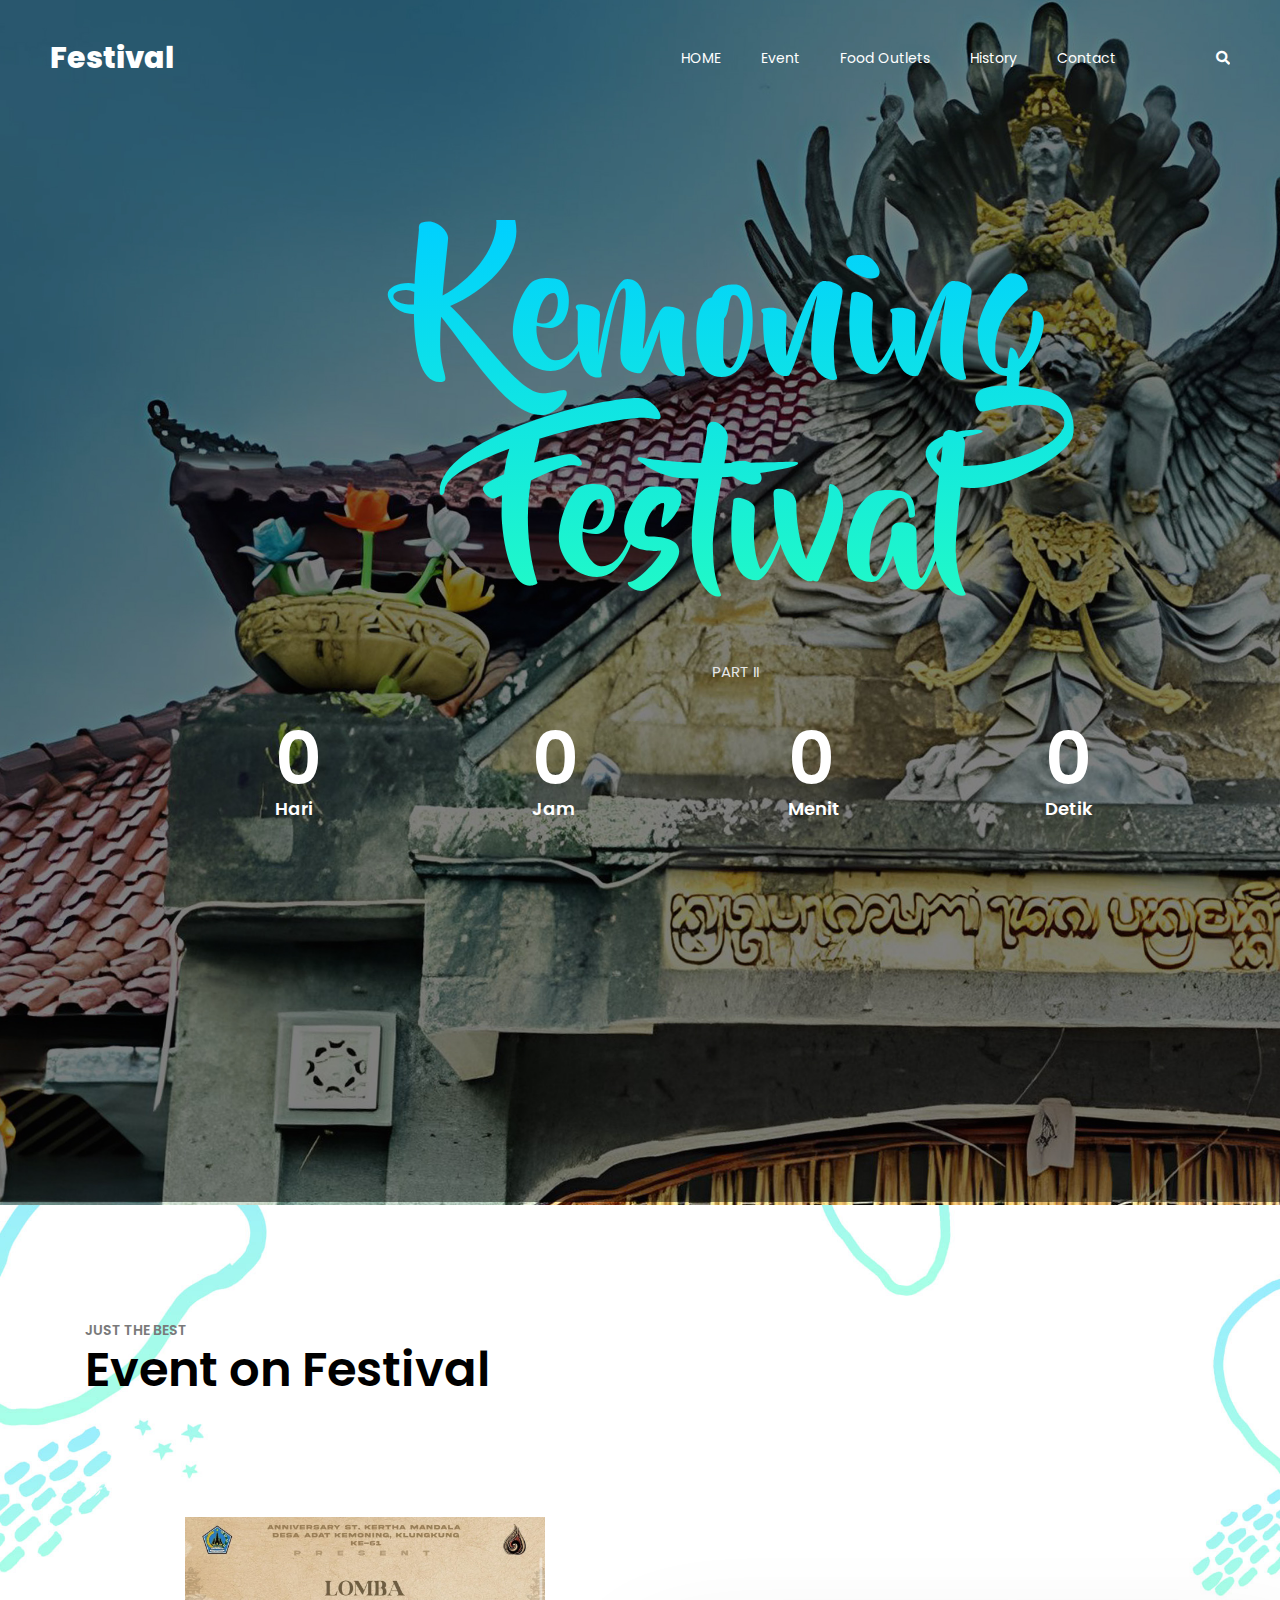
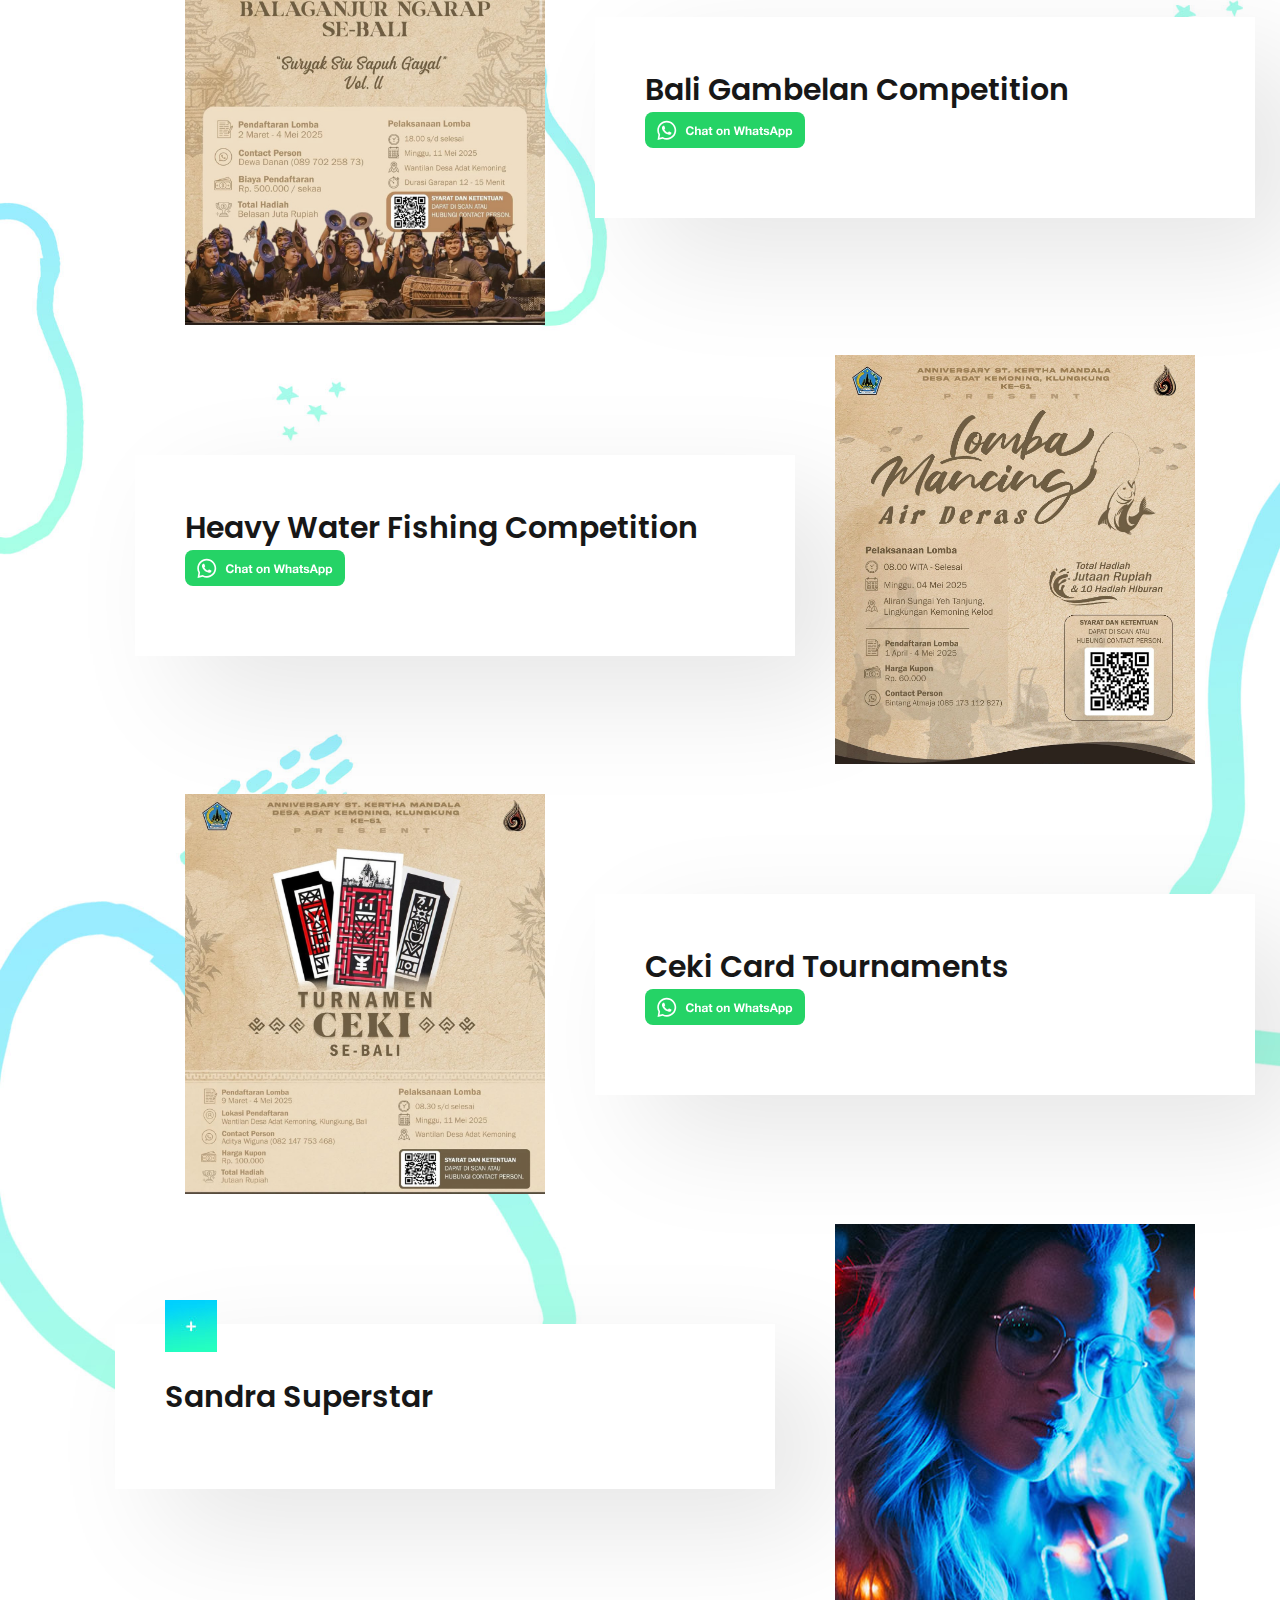
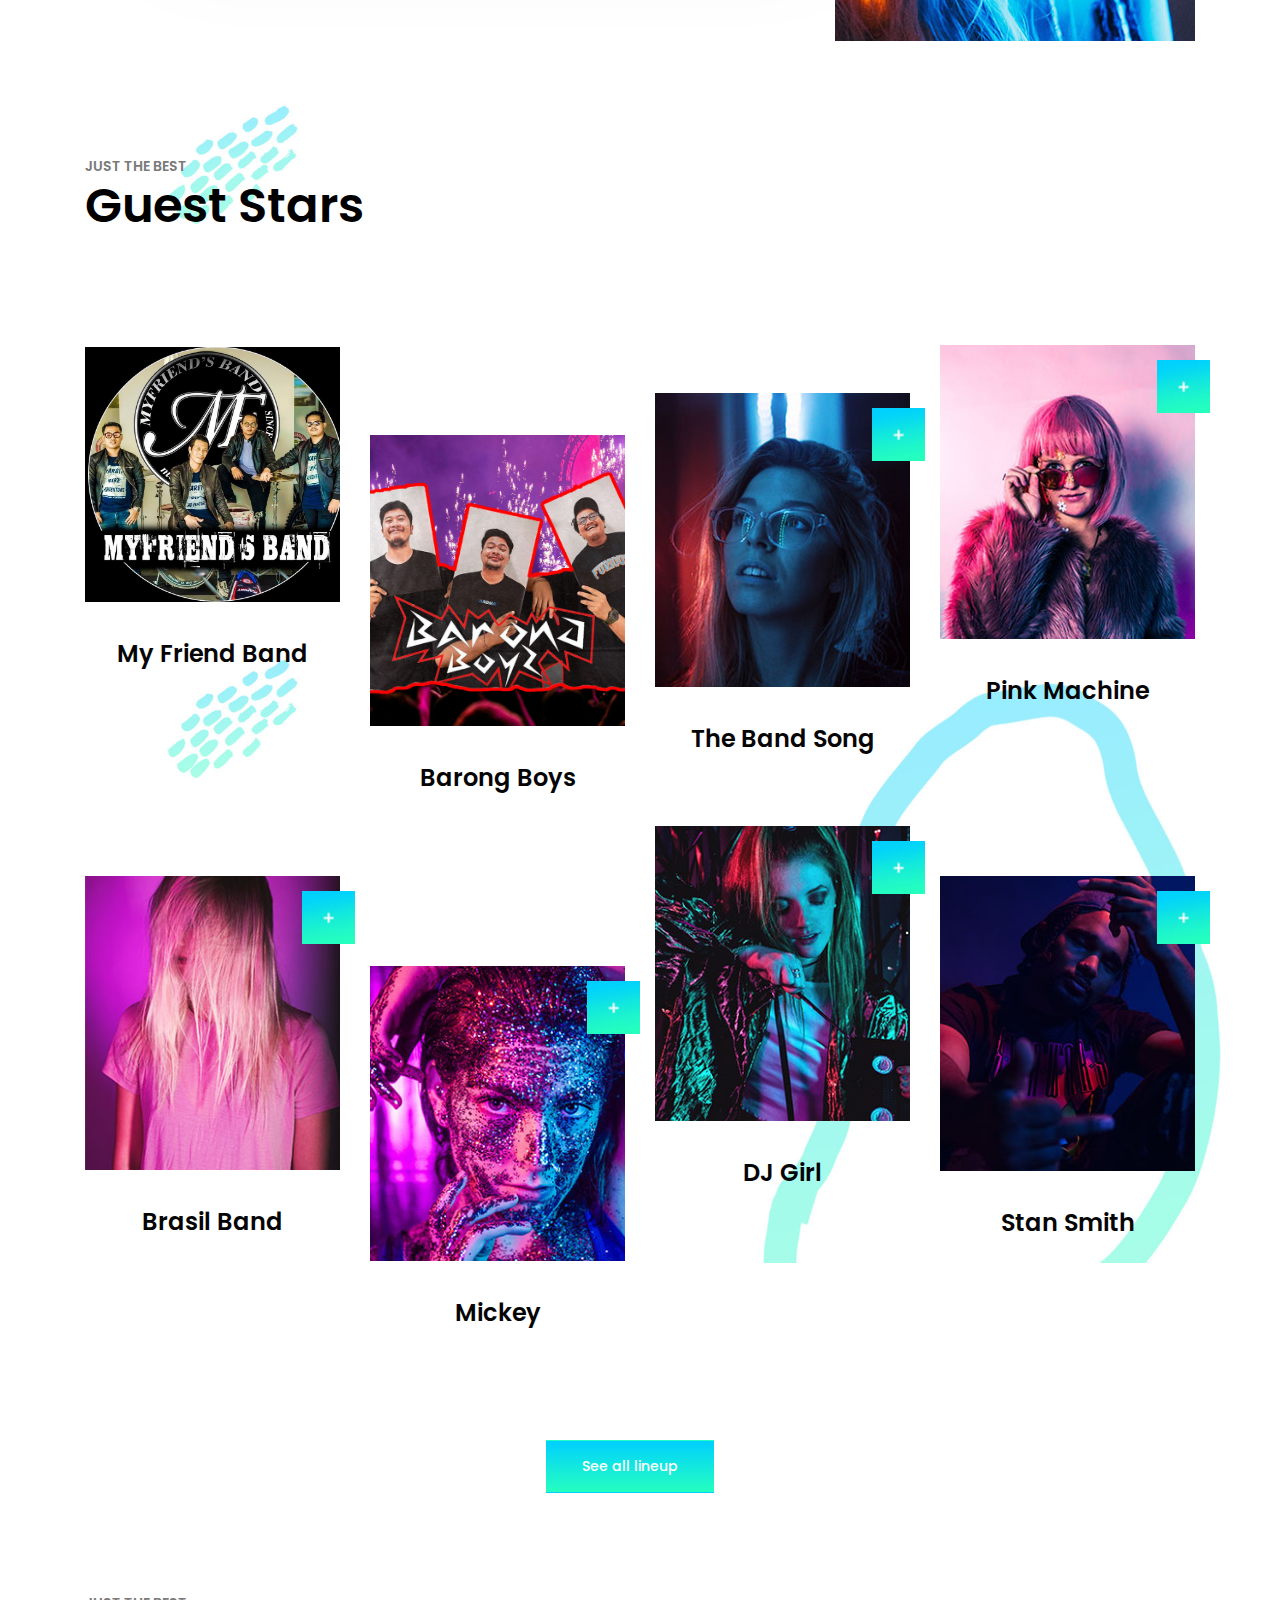
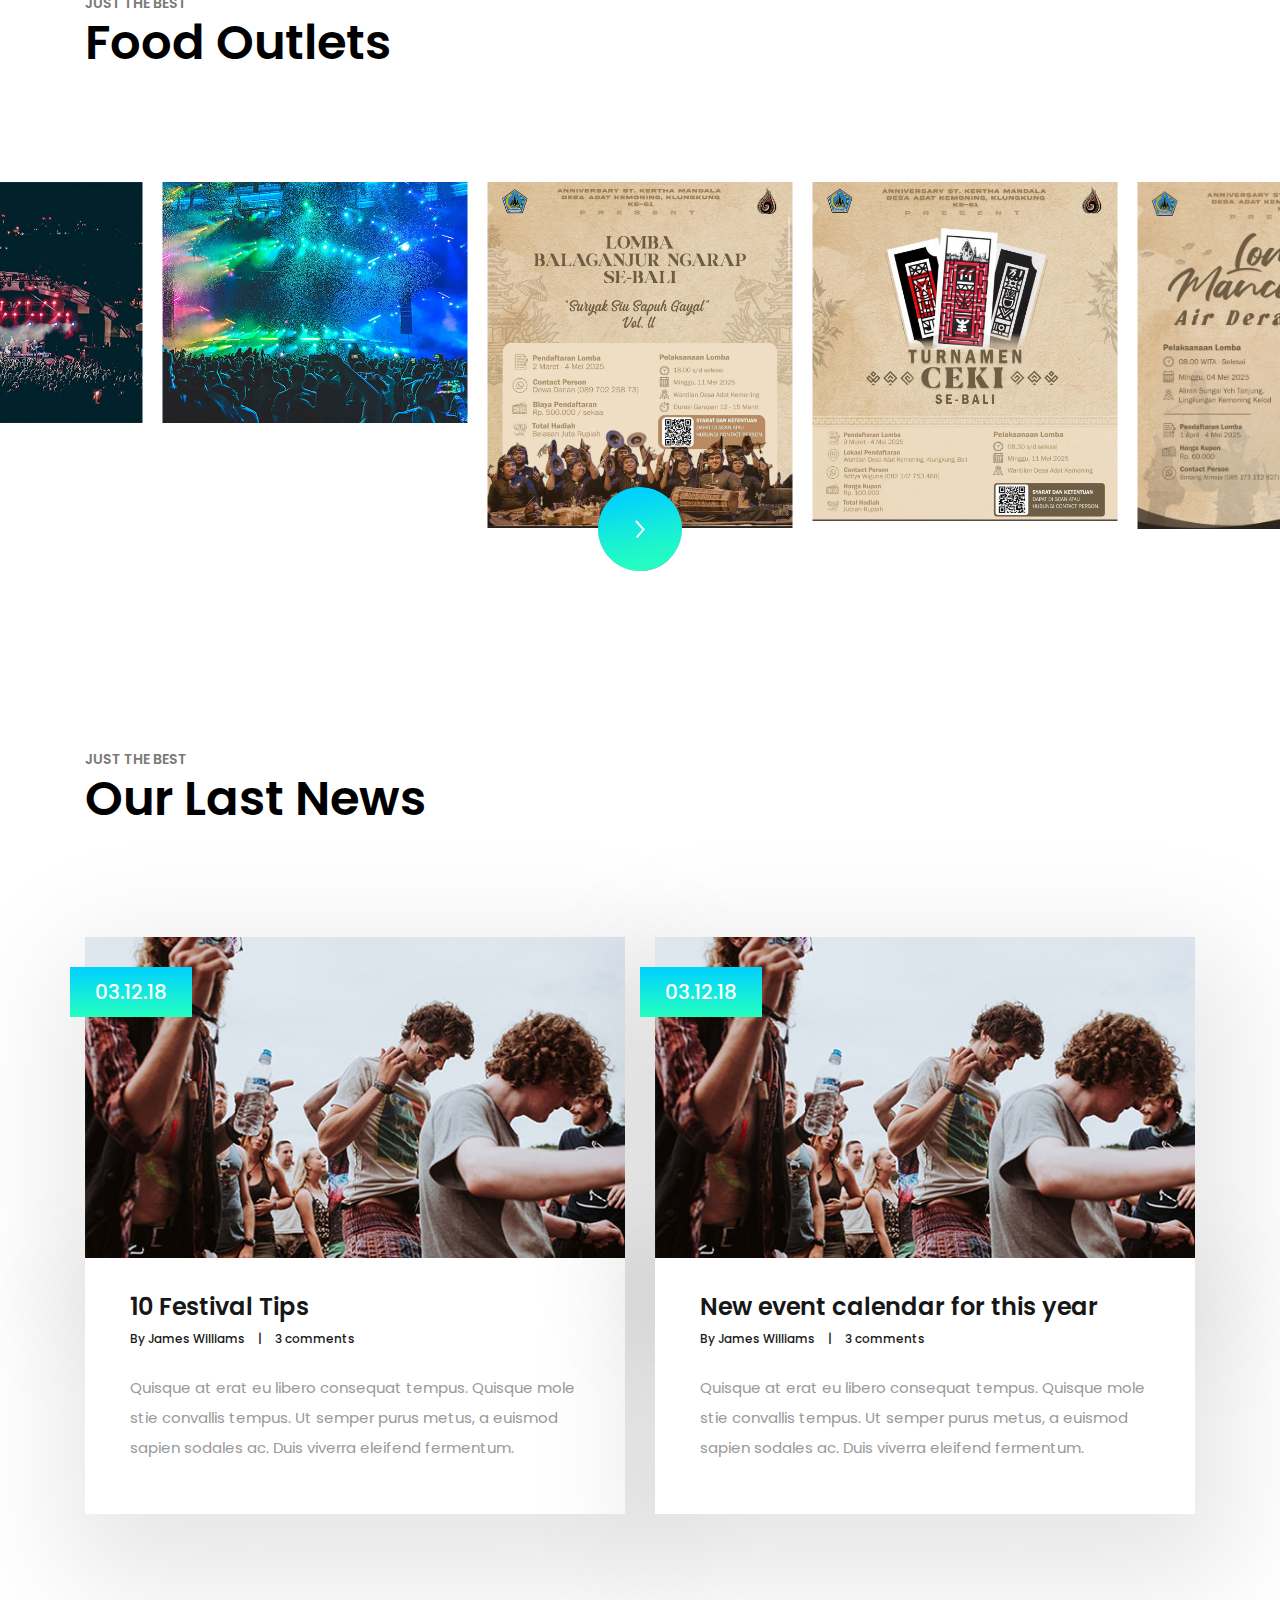
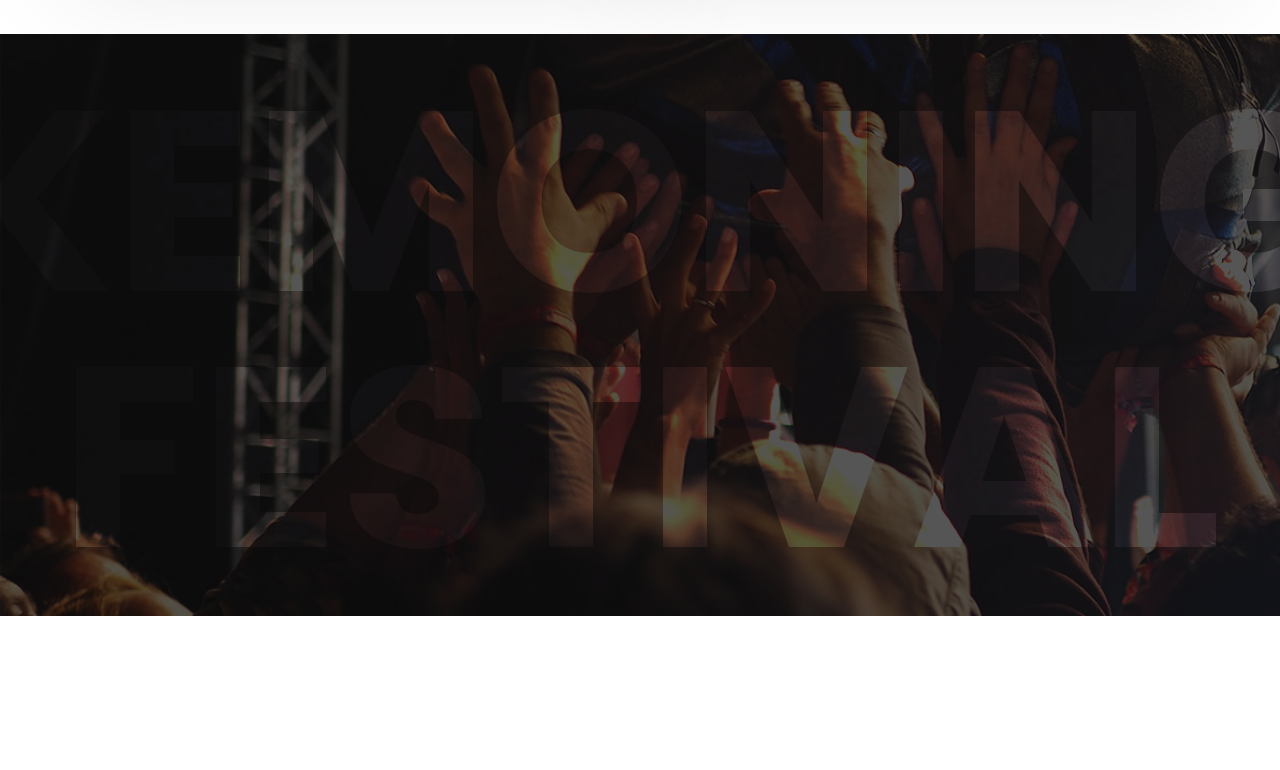
<file: index.html>
<!DOCTYPE html>
<html lang="en" dir="ltr">
<head>
    <!-- Required meta tags -->
    <meta charset="utf-8">
    <meta name="viewport" content="width=device-width, initial-scale=1, shrink-to-fit=yes">
    

    <title>Festival</title>

    <link href="https://fonts.googleapis.com/css?family=Poppins:300,400,500,600,700" rel="stylesheet">
    <!-- Bootstrap CSS -->
    <link rel="stylesheet" href="css/bootstrap.min.css">

    <!-- FontAwesome CSS -->
    <link rel="stylesheet" href="css/fontawesome-all.min.css">

    <!-- Swiper CSS -->
    <link rel="stylesheet" href="css/swiper.min.css">

    <!-- Styles -->
    <link rel="stylesheet" href="style.css">
    
</head>

<body>
    <header class="site-header">
        <div class="header-bar">
            <div class="container-fluid">
                <div class="row align-items-center">
                    <div class="col-10 col-lg-4">
                        <h1 class="site-branding flex">
                            <a href="#">Festival</a>
                        </h1>
                    </div>

                    <div class="col-2 col-lg-8">
                        <nav class="site-navigation">
                            <div class="hamburger-menu d-lg-none">
                                <span></span>
                                <span></span>
                                <span></span>
                                <span></span>
                            </div><!-- .hamburger-menu -->

                            <ul>
                                <li><a href="index.html">HOME</a></li>
                                <li><a href="ticket.html">Event</a></li>
                                <li><a href="elements.html">Food Outlets</a></li>
                                <li><a href="blog.html">History</a></li>
                                <li><a href="contact.html">Contact</a></li>
                                <li><a href="#"><i class="fas fa-search"></i></a></li>
                            </ul><!-- flex -->
                        </nav><!-- .site-navigation -->
                    </div><!-- .col-12 -->
                </div><!-- .row -->
            </div><!-- container-fluid -->
        </div><!-- header-bar -->
    </header><!-- .site-header -->

    <div class="hero-content">
        <div class="container">
            <div class="row">
                <div class="col-12 offset-lg-2 col-lg-10">
                    <div class="entry-header">
                        <h2>Kemoning Festival </h2>
                        PART II
                       
                        <div class="entry-meta-date">
                            
                        </div><!-- .entry-meta-date -->
                    </div><!-- .entry-header -->

                    <div class="countdown flex flex-wrap justify-content-between" data-date="2025/05/11">
                        <div class="countdown-holder">
                            <div class="dday"></div>
                            <label>Hari</label>
                        </div><!-- .countdown-holder -->

                        <div class="countdown-holder">
                            <div class="dhour"></div>
                            <label>Jam</label>
                        </div><!-- .countdown-holder -->

                        <div class="countdown-holder">
                            <div class="dmin"></div>
                            <label>Menit</label>
                        </div><!-- .countdown-holder -->

                        <div class="countdown-holder">
                            <div class="dsec"></div>
                            <label>Detik</label>
                        </div><!-- .countdown-holder -->
                    </div><!-- .countdown -->
                </div><!-- .col-12 -->
            </div><!-- row -->

            <div class="row">
                <div class="col-12 ">
                    <div class="entry-footer">
                       
                    </div>
                </div>
            </div>
        </div><!-- .container -->
    </div><!-- .hero-content -->

    <div class="content-section">
        <div class="container">
            <div class="row">
                <div class="col-12">
                    <div class="lineup-artists-headline">
                        <div class="entry-title">
                            <p>JUST THE BEST</p>
                            <h2>Event on Festival</h2>
                        </div><!-- entry-title -->

                        <div class="lineup-artists">
                            <div class="lineup-artists-wrap flex flex-wrap">
                                <figure class="featured-image">
                                    <a href="#"> <img src="images/baleganjur.PNG" alt=""style="width:px;"> </a>
                                </figure><!-- featured-image -->

                                <div class="lineup-artists-description">
                                    <div class="lineup-artists-description-container">
                                        <div class="entry-title">
                                            Bali Gambelan Competition
                                        </div><!-- entry-title -->
                                        <a aria-label="Chat on WhatsApp" href="https://wa.me/628970225873" target="_blank">
                                            <img alt="Chat on WhatsApp" src="./images/WhatsAppButtonGreenSmall.svg" />
                                          </a>

                                        <div class="entry-content">
                                            <p> </p>
                                        </div><!-- entry-content -->

                                        <div class="box-link">
                                           
                                        </div><!-- box-link -->
                                    </div><!-- lineup-artists-description-container -->
                                </div><!-- lineup-artists-description -->
                            </div><!-- lineup-artists-wrap -->

                            <div class="lineup-artists-wrap flex flex-wrap">
                                <div class="lineup-artists-description">
                                    <figure class="featured-image d-md-none">
                                        <a href="#"> <img src="images/mancing.jpeg" alt=""> </a>
                                    </figure><!-- featured-image -->

                                    <div class="lineup-artists-description-container" style="text-align: left;">
                                        <div class="entry-title">
                                            Heavy Water Fishing Competition
                                        </div><!-- entry-title -->
                                        <a aria-label="Chat on WhatsApp" href="https://wa.me/6285173112827" target="_blank">
                                            <img alt="Chat on WhatsApp" src="./images/WhatsAppButtonGreenSmall.svg" />
                                          </a>

                                        <div class="entry-content">
                                            <p></p>
                                        </div><!-- entry-content -->

                                        <div class="box-link">
                                            
                                        </div><!-- box-link -->
                                    </div><!-- lineup-artists-description-container -->
                                </div><!-- lineup-artists-description -->

                                <figure class="featured-image d-none d-md-block">
                                    <a href="#"> <img src="images/mancing.jpeg" alt=""> </a>
                                </figure><!-- featured-image -->
                            </div><!-- lineup-artists-wrap -->

                            <div class="lineup-artists-wrap flex flex-wrap">
                                <figure class="featured-image">
                                    <a href="#"> <img src="images/ceki.PNG" alt=""> </a>
                                </figure><!-- featured-image -->

                                <div class="lineup-artists-description">
                                    <div class="lineup-artists-description-container">
                                        <div class="entry-title">
                                            Ceki Card Tournaments
                                        </div><!-- entry-title -->
                                        <a aria-label="Chat on WhatsApp" href="https://wa.me/6282147753468" target="_blank">
                                            <img alt="Chat on WhatsApp" src="./images/WhatsAppButtonGreenSmall.svg" />
                                          </a>

                                        <div class="entry-content">
                                            <p> </p>
                                        </div><!-- entry-content -->

                                        <div class="box-link">
                                            
                                        </div><!-- box-link -->
                                    </div><!-- lineup-artists-description-container -->
                                </div><!-- lineup-artists-description -->
                            </div><!-- lineup-artists-wrap -->
                            <div class="lineup-artists-wrap flex flex-wrap">
                                <div class="lineup-artists-description">
                                    <figure class="featured-image d-md-none">
                                        <a href="#"> <img src="images/mathew-kane.jpg" alt=""> </a>
                                    </figure><!-- featured-image -->

                                    <div class="lineup-artists-description-container" style="text-align: left;">
                                        <div class="entry-title">
                                            Sandra Superstar
                                        </div><!-- entry-title -->

                                        <div class="entry-content">
                                            <p></p>
                                        </div><!-- entry-content -->

                                        <div class="box-link">
                                            <a href="#"><img src="images/box.jpg" alt=""></a>
                                        </div><!-- box-link -->
                                    </div><!-- lineup-artists-description-container -->
                                </div><!-- lineup-artists-description -->

                                <figure class="featured-image d-none d-md-block">
                                    <a href="#"> <img src="images/mathew-kane.jpg" alt=""> </a>
                                </figure><!-- featured-image -->
                            </div><!-- lineup-artists-wrap -->
                        </div><!-- lineup-artists -->
                    </div><!-- lineup-artists-headline -->
                </div><!-- col-12 -->
            </div><!-- row -->

            <div class="row">
                <div class="col-12">
                    <div class="the-complete-lineup">
                        <div class="entry-title">
                            <p>JUST THE BEST</p>
                            <h2>Guest Stars</h2>
                        </div><!-- entry-title -->

                        <div class="row the-complete-lineup-artists">
                            <div class="col-6 col-md-4 col-lg-3 artist-single">
                                <figure class="featured-image">
                                    <img src="images/myfriend.jpg" alt=""> </a>
                                    
                                </figure><!-- featured-image -->

                                <h2>My Friend Band</h2>
                            </div><!-- artist-single -->

                            <div class="col-6 col-md-4 col-lg-3 artist-single">
                                <figure class="featured-image">
                                    <img src="images/barongboys.jpg" alt=""> </a>
                                   
                                </figure><!-- featured-image -->

                                <h2>Barong Boys</h2>
                            </div><!-- artist-single -->

                            <div class="col-6 col-md-4 col-lg-3 artist-single">
                                <figure class="featured-image">
                                    <a href="#"> <img src="images/image-3.jpg" alt=""> </a>
                                    <a href="#" class="box-link"> <img src="images/box.jpg" alt=""> </a>
                                </figure><!-- featured-image -->

                                <h2>The Band Song</h2>
                            </div><!-- artist-single -->

                            <div class="col-6 col-md-4 col-lg-3 artist-single">
                                <figure class="featured-image">
                                    <a href="#"> <img src="images/image-4.jpg" alt=""> </a>
                                    <a href="#" class="box-link"> <img src="images/box.jpg" alt=""> </a>
                                </figure><!-- featured-image -->

                                <h2>Pink Machine</h2>
                            </div><!-- artist-single -->

                            <div class="col-6 col-md-4 col-lg-3 artist-single">
                                <figure class="featured-image">
                                    <a href="#"> <img src="images/image-5.jpg" alt=""> </a>
                                    <a href="#" class="box-link"> <img src="images/box.jpg" alt=""> </a>
                                </figure><!-- featured-image -->

                                <h2>Brasil Band</h2>
                            </div><!-- artist-single -->

                            <div class="col-6 col-md-4 col-lg-3 artist-single">
                                <figure class="featured-image">
                                    <a href="#"> <img src="images/image-6.jpg" alt=""> </a>
                                    <a href="#" class="box-link"> <img src="images/box.jpg" alt=""> </a>
                                </figure><!-- featured-image -->

                                <h2>Mickey</h2>
                            </div><!-- artist-single -->

                            <div class="col-6 col-md-4 col-lg-3 artist-single">
                                <figure class="featured-image">
                                    <a href="#"> <img src="images/image-7.jpg" alt=""> </a>
                                    <a href="#" class="box-link"> <img src="images/box.jpg" alt=""> </a>
                                </figure><!-- featured-image -->

                                <h2>DJ Girl</h2>
                            </div><!-- artist-single -->

                            <div class="col-6 col-md-4 col-lg-3 artist-single">
                                <figure class="featured-image">
                                    <a href="#"> <img src="images/image-8.jpg" alt=""> </a>
                                    <a href="#" class="box-link"> <img src="images/box.jpg" alt=""> </a>
                                </figure><!-- featured-image -->

                                <h2>Stan Smith</h2>
                            </div><!-- artist-single -->
                        </div><!-- the-complete-lineup-artists -->

                        <div class="row justify-content-center">
                            <div class="see-complete-lineup">
                                <div class="entry-footer">
                                    <a href="#" class="btn">See all lineup</a>
                                </div>
                            </div>
                        </div>
                    </div><!-- the-complete-lineup -->
                </div><!-- col-12 -->
            </div><!-- row -->
        </div><!-- container -->

        <div class="homepage-next-events">
            <div class="container">
                <div class="row">
                    <div class="col-12">
                        <div class="entry-title">
                            <p>JUST THE BEST</p>
                            <h2>Food Outlets</h2>
                        </div><!-- entry-title -->
                    </div><!-- col-12 -->
                </div><!-- row -->
            </div><!-- container -->

            <div class="next-event-slider-wrap">
                <div class="swiper-container next-event-slider">
                    <div class="swiper-wrapper">
                        <div class="swiper-slide">
                            <div class="next-event-content">
                                <figure class="featured-image">
                                    <img src="images/baleganjur.PNG" alt="">

                                    <a href="#" class="entry-content flex flex-column justify-content-center align-items-center">
                                        <h3>Baleganjur Competition</h3>
                                        
                                    </a>
                                </figure><!-- featured-image -->
                            </div><!-- next-event-content -->
                        </div><!-- swiper-slide" -->

                        <div class="swiper-slide">
                            <div class="next-event-content">
                                <figure class="featured-image">
                                    <img src="images/ceki.PNG" alt="">

                                    <a href="#" class="entry-content flex flex-column justify-content-center align-items-center">
                                        <h3>Ceki Competition</h3>
                                        
                                    </a>
                                </figure><!-- featured-image -->
                            </div><!-- next-event-content -->
                        </div><!-- swiper-slide" -->

                        <div class="swiper-slide">
                            <div class="next-event-content">
                                <figure class="featured-image">
                                    <img src="images/mancing.jpeg" alt="">

                                    <a href="#" class="entry-content flex flex-column justify-content-center align-items-center">
                                        <h3>Fishing Live Competition</h3>
                                        
                                    </a>
                                </figure><!-- featured-image -->
                            </div><!-- next-event-content -->
                        </div><!-- swiper-slide" -->

                        <div class="swiper-slide">
                            <div class="next-event-content">
                                <figure class="featured-image">
                                    <img src="images/next-event-1.jpg" alt="">

                                    <a href="#" class="entry-content flex flex-column justify-content-center align-items-center">
                                        <h3>Welcoming Party 2018</h3>
                                        <p>Green Palace, 22 Street, 23-28, Los Angeles California</p>
                                    </a>
                                </figure><!-- featured-image -->
                            </div><!-- next-event-content -->
                        </div><!-- swiper-slide" -->

                        <div class="swiper-slide">
                            <div class="next-event-content">
                                <figure class="featured-image">
                                    <img src="images/next-event-2.jpg" alt="">

                                    <a href="#" class="entry-content flex flex-column justify-content-center align-items-center">
                                        <h3>Welcoming Party 2018</h3>
                                        <p>Green Palace, 22 Street, 23-28, Los Angeles California</p>
                                    </a>
                                </figure><!-- featured-image -->
                            </div><!-- next-event-content -->
                        </div><!-- swiper-slide" -->

                        <div class="swiper-slide">
                            <div class="next-event-content">
                                <figure class="featured-image">
                                    <img src="images/next-event-3.jpg" alt="">

                                    <a href="#" class="entry-content flex flex-column justify-content-center align-items-center">
                                        <h3>Welcoming Party 2018</h3>
                                        <p>Green Palace, 22 Street, 23-28, Los Angeles California</p>
                                    </a>
                                </figure><!-- featured-image -->
                            </div><!-- next-event-content -->
                        </div><!-- swiper-slide" -->
                    </div><!-- .swiper-wrapper -->
                </div><!-- .swiper-container -->

                <div class="swiper-button-next">
                    <img src="images/button.png" alt="">
                </div><!-- .slider-button -->
            </div><!-- .next-event-slider-wrap -->
        </div><!-- homepage-next-events -->

        <div class="home-page-last-news">
            <div class="container">
                <div class="header">
                    <div class="entry-title">
                        <p>JUST THE BEST</p>
                        <h2>Our Last News</h2>
                    </div><!-- entry-title -->
                </div><!-- header -->

                <div class="home-page-last-news-wrap">
                    <div class="row">
                        <div class="col-12 col-md-6">
                            <figure class="featured-image">
                                <a href="#"> <img src="images/news-image-1.jpg" alt="fesival+celebration"> </a>
                            </figure><!-- featured-image -->

                            <div class="box-link-date">
                                <a href="#">03.12.18</a>
                            </div>

                            <div class="content-wrapper">
                                <div class="entry-content">
                                    <div class="entry-header">
                                        <h2><a href="#">10 Festival Tips</a></h2>
                                    </div><!-- entry-header -->

                                    <div class="entry-meta">
                                        <span class="author-name"><a href="#"> By James Williams</a></span>
                                        <span class="space">|</span>
                                        <span class="comments-count"><a href="#">3 comments</a></span>
                                    </div><!-- entry-meta -->

                                    <div class="entry-description">
                                        <p>Quisque at erat eu libero consequat tempus.
                                            Quisque mole stie convallis tempus.
                                            Ut semper purus metus, a euismod sapien sodales ac.
                                            Duis viverra eleifend fermentum.</p>
                                    </div><!-- entry-description -->
                                </div><!-- entry-content -->
                            </div><!-- content-wrapper -->
                        </div><!-- .col-6 -->

                        <div class="col-12 col-md-6">
                            <figure class="featured-image">
                                <a href="#"> <img src="images/news-image-1.jpg" alt="fesival+celebration"> </a>
                            </figure><!-- featured-image -->

                            <div class="box-link-date">
                                <a href="">03.12.18</a>
                            </div>

                            <div class="content-wrapper">
                                <div class="entry-content">
                                    <div class="entry-header">
                                        <h2><a href="#">New event calendar for this year</a></h2>
                                    </div><!-- entry-header -->

                                    <div class="entry-meta">
                                        <span class="author-name"><a href="#">By James Williams</a></span>
                                        <span class="space">|</span>
                                        <span class="comments-count"><a href="#">3 comments</a></span>
                                    </div><!-- entry-meta -->

                                    <div class="entry-description">
                                        <p>Quisque at erat eu libero consequat tempus.
                                            Quisque mole stie convallis tempus.
                                            Ut semper purus metus, a euismod sapien sodales ac.
                                            Duis viverra eleifend fermentum.</p>
                                    </div><!-- entry-description -->
                                </div><!-- entry-content -->
                            </div><!-- .content-wrapper -->
                        </div><!-- col-6 -->
                    </div><!-- row -->
                </div><!-- home-page-last-news-wrap -->
            </div><!-- container -->
        </div><!-- home-page-last-news -->
    </div>

    <footer class="site-footer">
        <div class="footer-cover-title flex justify-content-center align-items-center">
            <h2>KEMONING FESTIVAL</h2>
        </div><!-- .site-footer -->

        <div class="footer-content-wrapper">
            <div class="container">
                <div class="row">
                    <div class="col-12">
                        <div class="entry-title">
                            
                        </div><!-- entry-title -->

                        <div class="entry-mail">
                           
                        </div><!-- .entry-mail -->
                        <div class="single-event-map">
                            <iframe id="gmap_canvas" src="https://maps.google.com/maps?q=desa adat Kemoning&t=&z=15&ie=UTF8&iwloc=&output=embed" frameborder="0" scrolling="no" marginheight="0" marginwidth="0"></iframe>
                        </div>
                        <div class="copyright-info">
                            <!-- Link back to Colorlib can't be removed. Template is licensed under CC BY 3.0. -->
Copyright &copy;<script>document.write(new Date().getFullYear());</script> kemoning festival <i class="" aria-hidden="true"></i> <a href="https://colorlib.com" target="_blank"></a>
<!-- Link back to Colorlib can't be removed. Template is licensed under CC BY 3.0. -->
                        </div><!-- copyright-info -->

                        <div class="footer-social">
                            <ul class="flex justify-content-center align-items-center">
                                <li><a href="#"><i class="fab fa-pinterest"></i></a></li>
                                <li><a href="#"><i class="fab fa-facebook-f"></i></a></li>
                                <li><a href="#"><i class="fab fa-twitter"></i></a></li>
                                <li><a href="#"><i class="fab fa-dribbble"></i></a></li>
                                <li><a href="#"><i class="fab fa-behance"></i></a></li>
                                <li><a href="#"><i class="fab fa-linkedin-in"></i></a></li>
                            </ul>
                        </div><!-- footer-social -->
                    </div><!-- col -->
                </div><!-- row -->
            </div><!-- container -->
        </div><!-- footer-content-wrapper -->
    </footer><!-- site-footer -->

    <script type='text/javascript' src='js/jquery.js'></script>
    <script type='text/javascript' src='js/masonry.pkgd.min.js'></script>
    <script type='text/javascript' src='js/jquery.collapsible.min.js'></script>
    <script type='text/javascript' src='js/swiper.min.js'></script>
    <script type='text/javascript' src='js/jquery.countdown.min.js'></script>
    <script type='text/javascript' src='js/circle-progress.min.js'></script>
    <script type='text/javascript' src='js/jquery.countTo.min.js'></script>
    <script type='text/javascript' src='js/custom.js'></script>
</body>
</html>
</file>
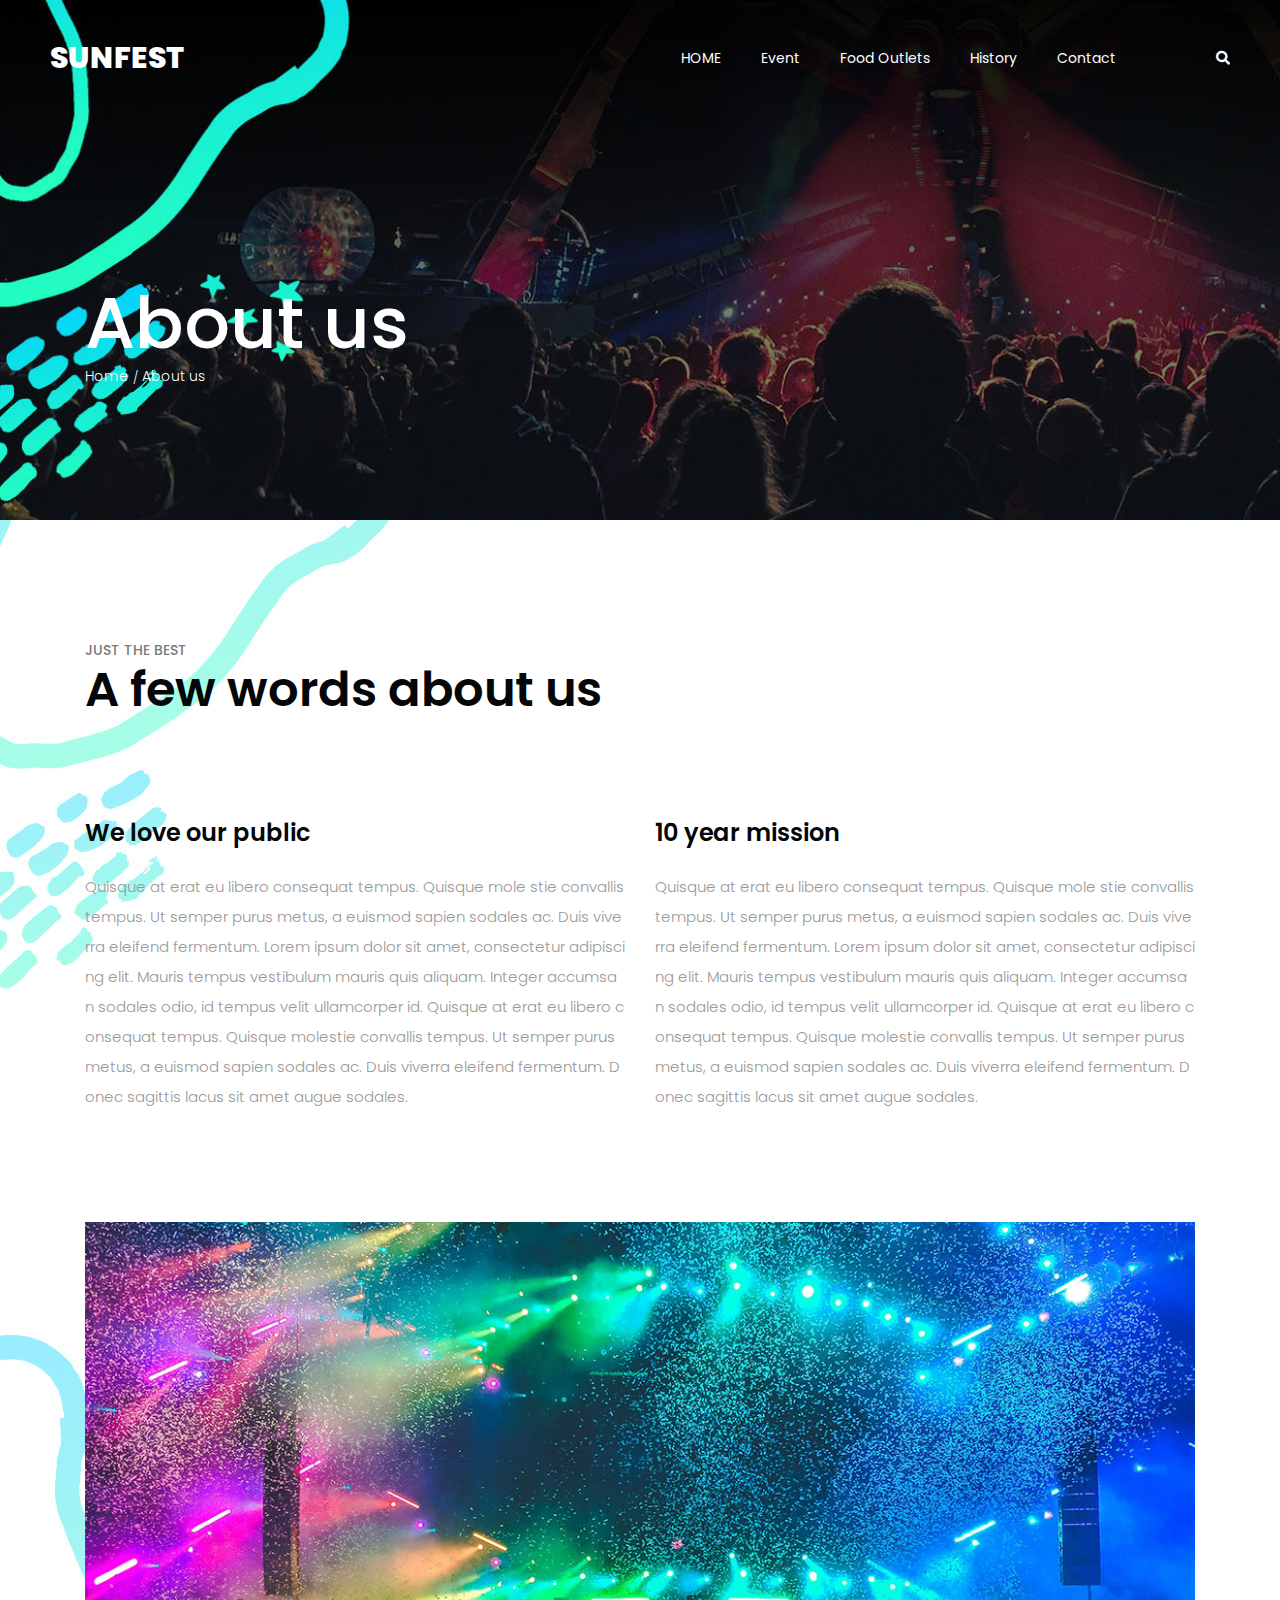
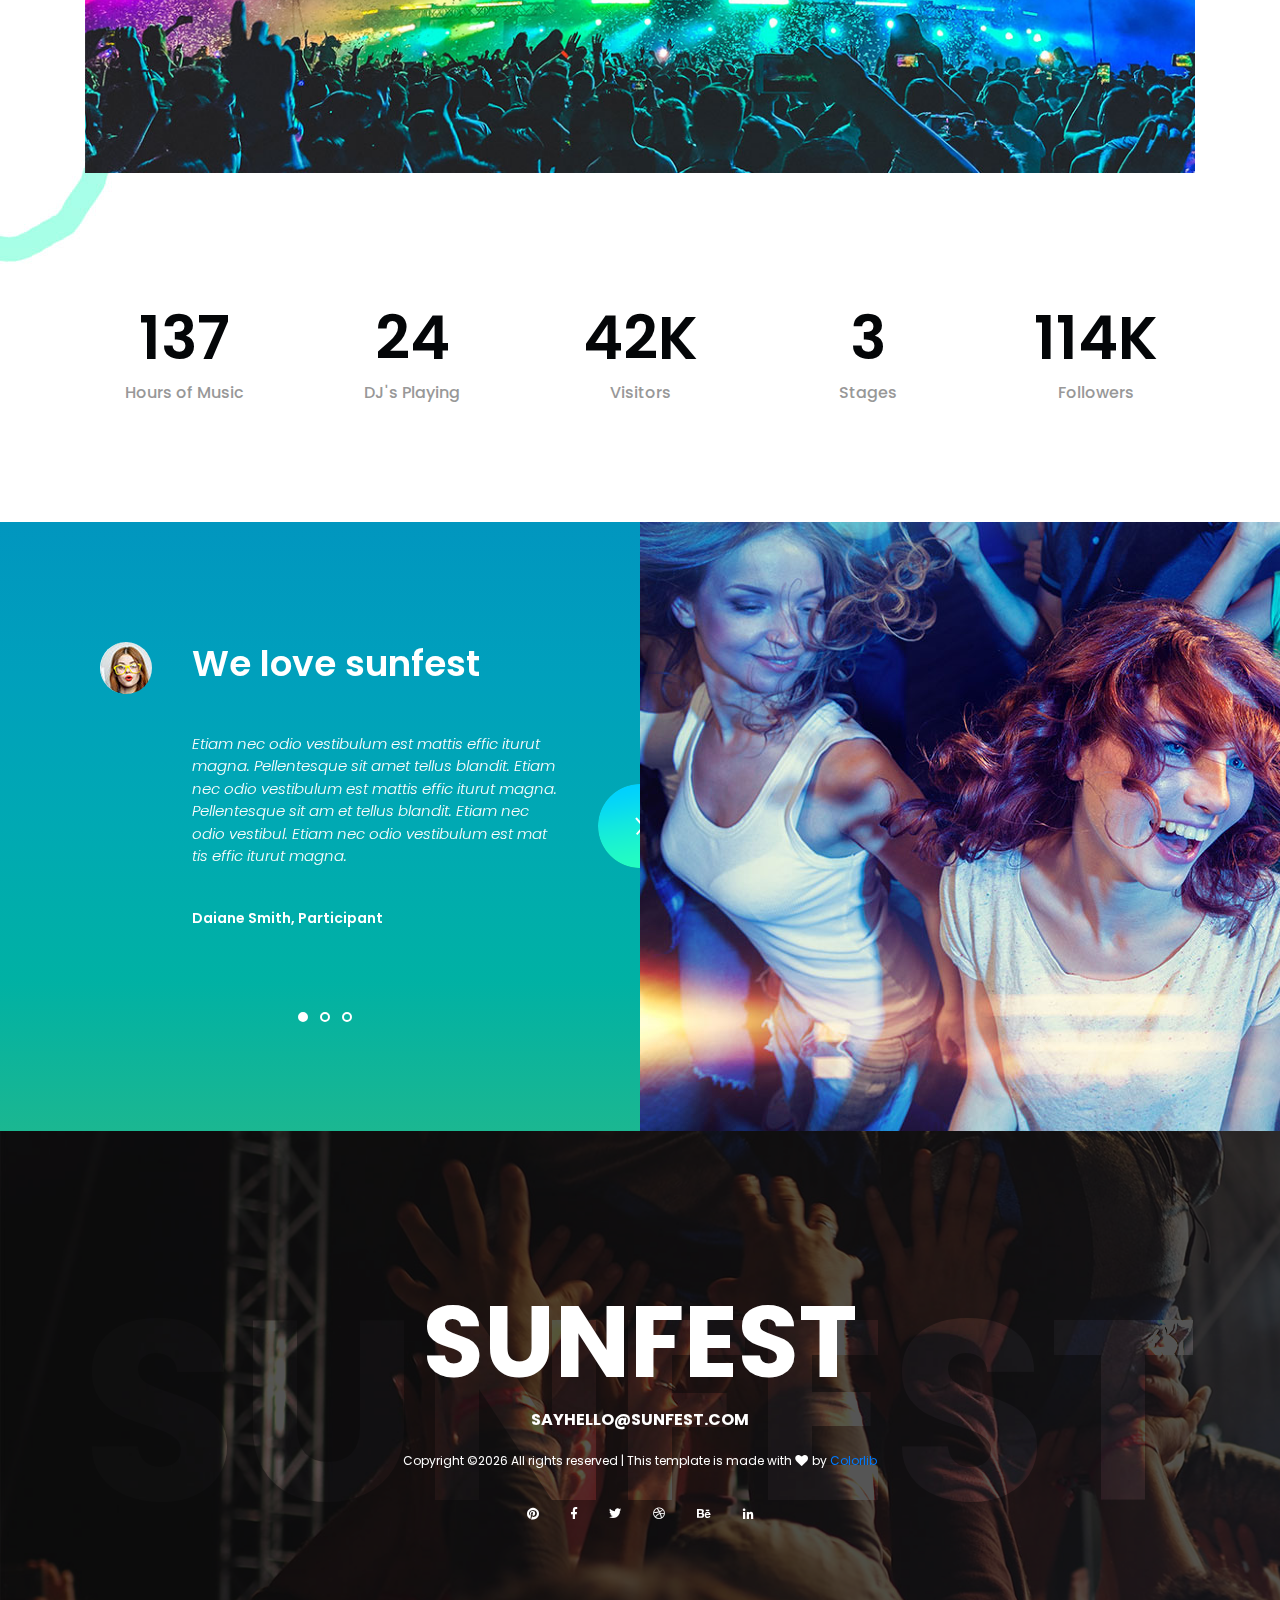
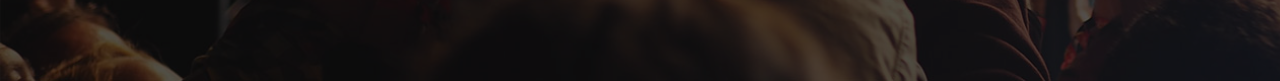
<file: about-us.html>
<!DOCTYPE html>
<html lang="en" dir="ltr">
<head>
    <!-- Required meta tags -->
    <meta charset="utf-8">
    <meta name="viewport" content="width=device-width, initial-scale=1, shrink-to-fit=no">

    <title>Hello World!</title>

    <link href="https://fonts.googleapis.com/css?family=Poppins:300,400,500,600,700" rel="stylesheet">
    <!-- Bootstrap CSS -->
    <link rel="stylesheet" href="css/bootstrap.min.css">

    <!-- FontAwesome CSS -->
    <link rel="stylesheet" href="css/fontawesome-all.min.css">

    <!-- Swiper CSS -->
    <link rel="stylesheet" href="css/swiper.min.css">

    <!-- Styles -->
    <link rel="stylesheet" href="style.css">
</head>
<body class="about-us">
    <header class="site-header">
        <div class="header-bar">
            <div class="container-fluid">
                <div class="row align-items-center">
                    <div class="col-10 col-lg-3">
                        <h1 class="site-branding flex">
                            <a href="#">SUNFEST</a>
                        </h1>
                    </div>

                    <div class="col-2 col-lg-9">
                        <nav class="site-navigation">
                            <div class="hamburger-menu d-lg-none">
                                <span></span>
                                <span></span>
                                <span></span>
                                <span></span>
                            </div><!-- .hamburger-menu -->

                            <ul>
                                <li><a href="index.html">HOME</a></li>
                                <li><a href="ticket.html">Event</a></li>
                                <li><a href="elements.html">Food Outlets</a></li>
                                <li><a href="blog.html">History</a></li>
                                <li><a href="contact.html">Contact</a></li>
                                <li><a href="#"><i class="fas fa-search"></i></a></li>
                            </ul><!-- flex -->
                        </nav><!-- .site-navigation -->
                    </div><!-- .col-12 -->
                </div><!-- .row -->
            </div><!-- container-fluid -->
        </div><!-- header-bar -->
    </header><!-- .site-header -->

    <div class="page-header">
        <div class="container">
            <div class="row">
                <div class="col-12">
                    <div class="entry-header">
                        <h2 class="entry-title">About us</h2>

                        <ul class="breadcrumbs flex align-items-center">
                            <li><a href="#">Home</a></li>
                            <li>About us</li>
                        </ul><!-- .breadcrumbs -->
                    </div><!-- .entry-header -->
                </div><!-- .col-12 -->
            </div><!-- .row -->
        </div><!-- .container -->
    </div><!-- .page-header -->

    <div class="main-content">
        <div class="container">
            <div class="entry-header">
                <div class="entry-title">
                    <p>JUST THE BEST</p>
                    <h2>A few words about us</h2>
                </div><!-- -->
            </div><!-- -->

            <div class="entry-content">
                <div class="row">
                    <div class="col-12 col-lg-6">
                        <div class="entry-header">
                            <h3>We love our public</h3>
                        </div><!-- -->

                        <div class="entry-description">
                            <p>Quisque at erat eu libero consequat tempus. Quisque mole stie convallis tempus.
                                Ut semper purus metus, a euismod sapien sodales ac. Duis viverra eleifend fermentum.
                                Lorem ipsum dolor sit amet, consectetur adipiscing elit. Mauris tempus vestibulum mauris quis aliquam.
                                Integer accumsan sodales odio, id tempus velit ullamcorper id. Quisque at erat eu libero consequat tempus.
                                 Quisque molestie convallis tempus. Ut semper purus metus, a euismod sapien sodales ac.
                                 Duis viverra eleifend fermentum. Donec sagittis lacus sit amet augue sodales.</p>
                        </div><!-- entry-description -->
                    </div><!-- col-6 -->

                    <div class="col-12 col-lg-6 mt-5 mt-lg-0">
                        <div class="entry-header">
                            <h3>10 year mission</h3>
                        </div><!-- -->

                        <div class="entry-description">
                            <p>Quisque at erat eu libero consequat tempus. Quisque mole stie convallis tempus.
                                Ut semper purus metus, a euismod sapien sodales ac. Duis viverra eleifend fermentum.
                                Lorem ipsum dolor sit amet, consectetur adipiscing elit. Mauris tempus vestibulum mauris quis aliquam.
                                Integer accumsan sodales odio, id tempus velit ullamcorper id. Quisque at erat eu libero consequat tempus.
                                 Quisque molestie convallis tempus. Ut semper purus metus, a euismod sapien sodales ac.
                                 Duis viverra eleifend fermentum. Donec sagittis lacus sit amet augue sodales.</p>
                        </div><!-- entry-description -->
                    </div><!-- col-6 -->
                </div><!-- row -->
            </div><!-- entry-content -->

            <figure class="featured-image">
                <img src="images/about-us-content-image.jpg" alt="party people">
            </figure>
        </div><!-- container -->
    </div><!-- main-content -->

    <div class="container">
        <div class="milestones">
            <div class="row flex flex-wrap justify-content-between">
                <div class="d-col-n mt-5 mt-lg-0">
                    <div class="counter-box">
                        <div class="flex justify-content-center">
                            <div class="start-counter" data-to="390" data-speed="2000"></div>
                        </div>

                        <h3 class="entry-title">Hours of Music</h3><!-- entry-title -->
                    </div><!-- counter-box -->
                </div><!-- d-col-n -->

                <div class="d-col-n mt-5 mt-lg-0">
                    <div class="counter-box">
                        <div class="flex justify-content-center">
                            <div class="start-counter" data-to="68" data-speed="2000"></div>
                        </div>

                        <h3 class="entry-title">DJ's Playing</h3><!-- entry-title -->
                    </div><!-- counter-box -->
                </div><!-- d-col-n -->

                <div class="d-col-n mt-5 mt-lg-0">
                    <div class="counter-box">
                        <div class="flex justify-content-center">
                            <div class="start-counter" data-to="120" data-speed="2000"></div>
                            <div class="counter-k">K</div>
                        </div>

                        <h3 class="entry-title">Visitors</h3><!-- entry-title -->
                    </div><!-- counter-box -->
                </div><!-- d-col-n -->

                <div class="d-col-n mt-5 mt-lg-0">
                    <div class="counter-box">
                        <div class="flex justify-content-center">
                            <div class="start-counter" data-to="8" data-speed="2000"></div>
                        </div>

                        <h3 class="entry-title">Stages</h3><!-- entry-title -->
                    </div><!-- counter-box -->
                </div><!-- d-col-n -->

                <div class="d-col-n mt-5 mt-lg-0">
                    <div class="counter-box">
                        <div class="flex justify-content-center">
                            <div class="start-counter" data-to="325" data-speed="2000"></div>
                            <div class="counter-k">K</div>
                        </div>

                        <h3 class="entry-title">Followers</h3><!-- entry-title -->
                    </div><!-- counter-box -->
                </div><!-- d-col-n -->
            </div>
        </div>
    </div>

    <div class="testimonial-wrap flex flex-wrap align-self-stretch">
        <div class="testimonials-container">
            <div class="swiper-container testimonials-slider">
                <div class="swiper-wrapper">
                    <div class="swiper-slide">
                        <div class="testimonial-content-wrap flex flex-wrap align-items-stretch">
                            <figure class="user-avatar">
                                <img src="images/testimonial-user.jpg" alt="">
                            </figure><!-- .user-thumbnail -->

                            <div class="testimonial-content">
                                <header class="entry-header">
                                    <h2 class="entry-title">We love sunfest</h2>
                                </header><!-- .entry-header -->

                                <div class="entry-content">
                                    <p>Etiam nec odio vestibulum est mattis effic iturut magna. Pellentesque sit amet tellus blandit. Etiam nec odio vestibulum est mattis effic iturut magna. Pellentesque sit am et tellus blandit. Etiam nec odio vestibul. Etiam nec odio vestibulum est mat tis effic iturut magna.</p>
                                </div><!-- .entry-content -->

                                <footer class="entry-footer">
                                    <a href="#">Daiane Smith, Participant</a>
                                </footer><!-- .entry-footer -->
                            </div><!-- .testimonial-content -->
                        </div><!-- .testimonial-content-wrap -->
                    </div><!-- .swiper-slide -->

                    <div class="swiper-slide">
                        <div class="testimonial-content-wrap flex">
                            <figure class="user-avatar">
                                <img src="images/testimonial-user.jpg" alt="">
                            </figure><!-- .user-thumbnail -->

                            <div class="testimonial-content">
                                <header class="entry-header">
                                    <h2 class="entry-title">We love sunfest</h2>
                                </header><!-- .entry-header -->

                                <div class="entry-content">
                                    <p>Etiam nec odio vestibulum est mattis effic iturut magna. Pellentesque sit amet tellus blandit. Etiam nec odio vestibulum est mattis effic iturut magna. Pellentesque sit am et tellus blandit. Etiam nec odio vestibul. Etiam nec odio vestibulum est mat tis effic iturut magna.</p>
                                </div><!-- .entry-content -->

                                <footer class="entry-footer">
                                    <a href="#">Daiane Smith, Participant</a>
                                </footer><!-- .entry-footer -->
                            </div><!-- .testimonial-content -->
                        </div><!-- .testimonial-content-wrap -->
                    </div><!-- .swiper-slide -->

                    <div class="swiper-slide">
                        <div class="testimonial-content-wrap flex">
                            <figure class="user-avatar">
                                <img src="images/testimonial-user.jpg" alt="">
                            </figure><!-- .user-thumbnail -->

                            <div class="testimonial-content">
                                <header class="entry-header">
                                    <h2 class="entry-title">We love sunfest</h2>
                                </header><!-- .entry-header -->

                                <div class="entry-content">
                                    <p>Etiam nec odio vestibulum est mattis effic iturut magna. Pellentesque sit amet tellus blandit. Etiam nec odio vestibulum est mattis effic iturut magna. Pellentesque sit am et tellus blandit. Etiam nec odio vestibul. Etiam nec odio vestibulum est mat tis effic iturut magna.</p>
                                </div><!-- .entry-content -->

                                <footer class="entry-footer">
                                    <a href="#">Daiane Smith, Participant</a>
                                </footer><!-- .entry-footer -->
                            </div><!-- .testimonial-content -->
                        </div><!-- .testimonial-content-wrap -->
                    </div><!-- .swiper-slide -->
                </div><!-- .swiper-wrapper -->

                <!-- Add Pagination -->
                <div class="swiper-pagination"></div>
            </div><!-- .swiper-container -->

            <div class="swiper-button-next">
                <img src="images/button.png" alt="">
            </div><!-- .slider-button -->
        </div><!-- .testimonials-container" -->

        <div class="testimonial-featured-image">
            <img src="images/testimonial.jpg" alt="">
        </div>
    </div>

    <footer class="site-footer">
        <div class="footer-cover-title flex justify-content-center align-items-center">
            <h2>SUNFEST</h2>
        </div><!-- .site-footer -->

        <div class="footer-content-wrapper">
            <div class="container">
                <div class="row">
                    <div class="col-12">
                        <div class="entry-title">
                            <a href="#">SUNFEST</a>
                        </div><!-- entry-title -->

                        <div class="entry-mail">
                            <a href="#">SAYHELLO@SUNFEST.COM</a>
                        </div><!-- .entry-mail -->

                        <div class="copyright-info">
                            <!-- Link back to Colorlib can't be removed. Template is licensed under CC BY 3.0. -->
Copyright &copy;<script>document.write(new Date().getFullYear());</script> All rights reserved | This template is made with <i class="fa fa-heart" aria-hidden="true"></i> by <a href="https://colorlib.com" target="_blank">Colorlib</a>
<!-- Link back to Colorlib can't be removed. Template is licensed under CC BY 3.0. -->
                        </div><!-- copyright-info -->

                        <div class="footer-social">
                            <ul class="flex justify-content-center align-items-center">
                                <li><a href="#"><i class="fab fa-pinterest"></i></a></li>
                                <li><a href="#"><i class="fab fa-facebook-f"></i></a></li>
                                <li><a href="#"><i class="fab fa-twitter"></i></a></li>
                                <li><a href="#"><i class="fab fa-dribbble"></i></a></li>
                                <li><a href="#"><i class="fab fa-behance"></i></a></li>
                                <li><a href="#"><i class="fab fa-linkedin-in"></i></a></li>
                            </ul>
                        </div><!-- footer-social -->
                    </div><!-- col -->
                </div><!-- row -->
            </div><!-- container -->
        </div><!-- footer-content-wrapper -->
    </footer><!-- site-footer -->

    <script type='text/javascript' src='js/jquery.js'></script>
    <script type='text/javascript' src='js/masonry.pkgd.min.js'></script>
    <script type='text/javascript' src='js/jquery.collapsible.min.js'></script>
    <script type='text/javascript' src='js/swiper.min.js'></script>
    <script type='text/javascript' src='js/jquery.countdown.min.js'></script>
    <script type='text/javascript' src='js/circle-progress.min.js'></script>
    <script type='text/javascript' src='js/jquery.countTo.min.js'></script>
    <script type='text/javascript' src='js/custom.js'></script>
</body>
</html>
</file>
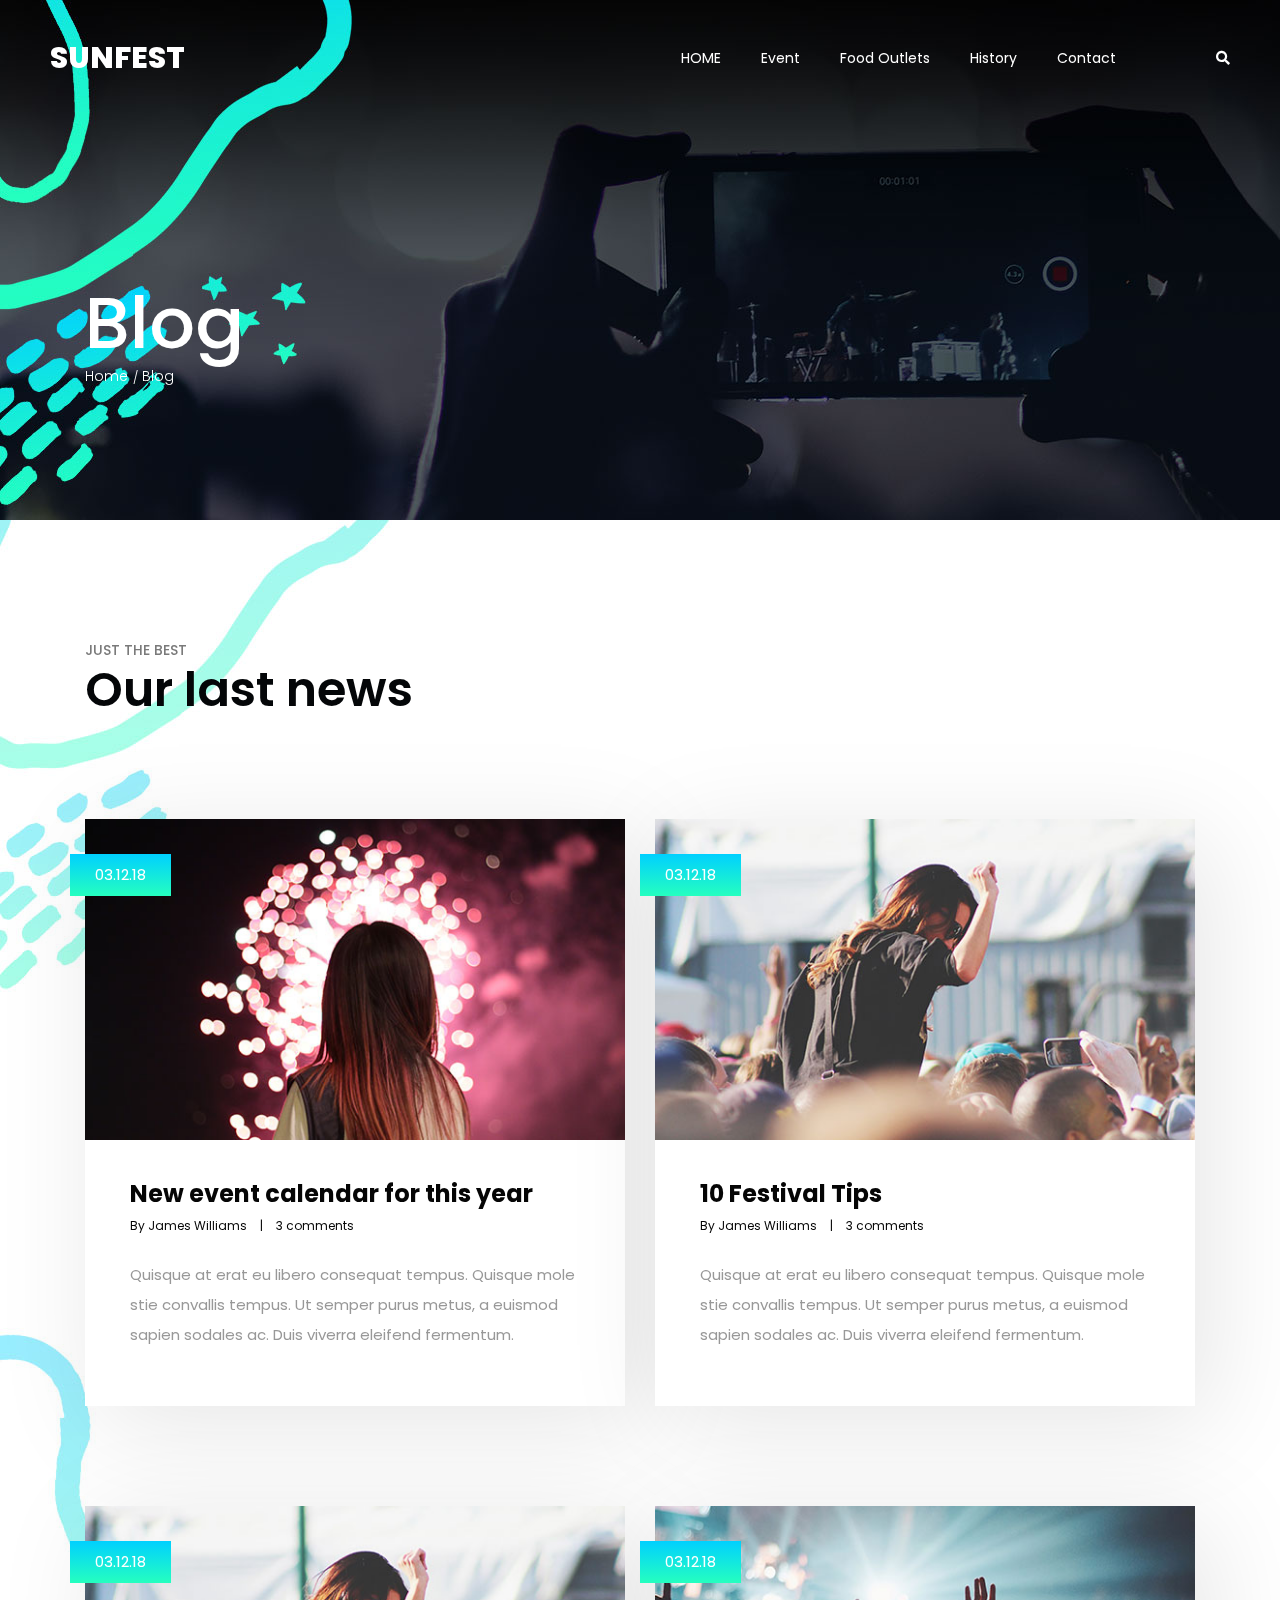
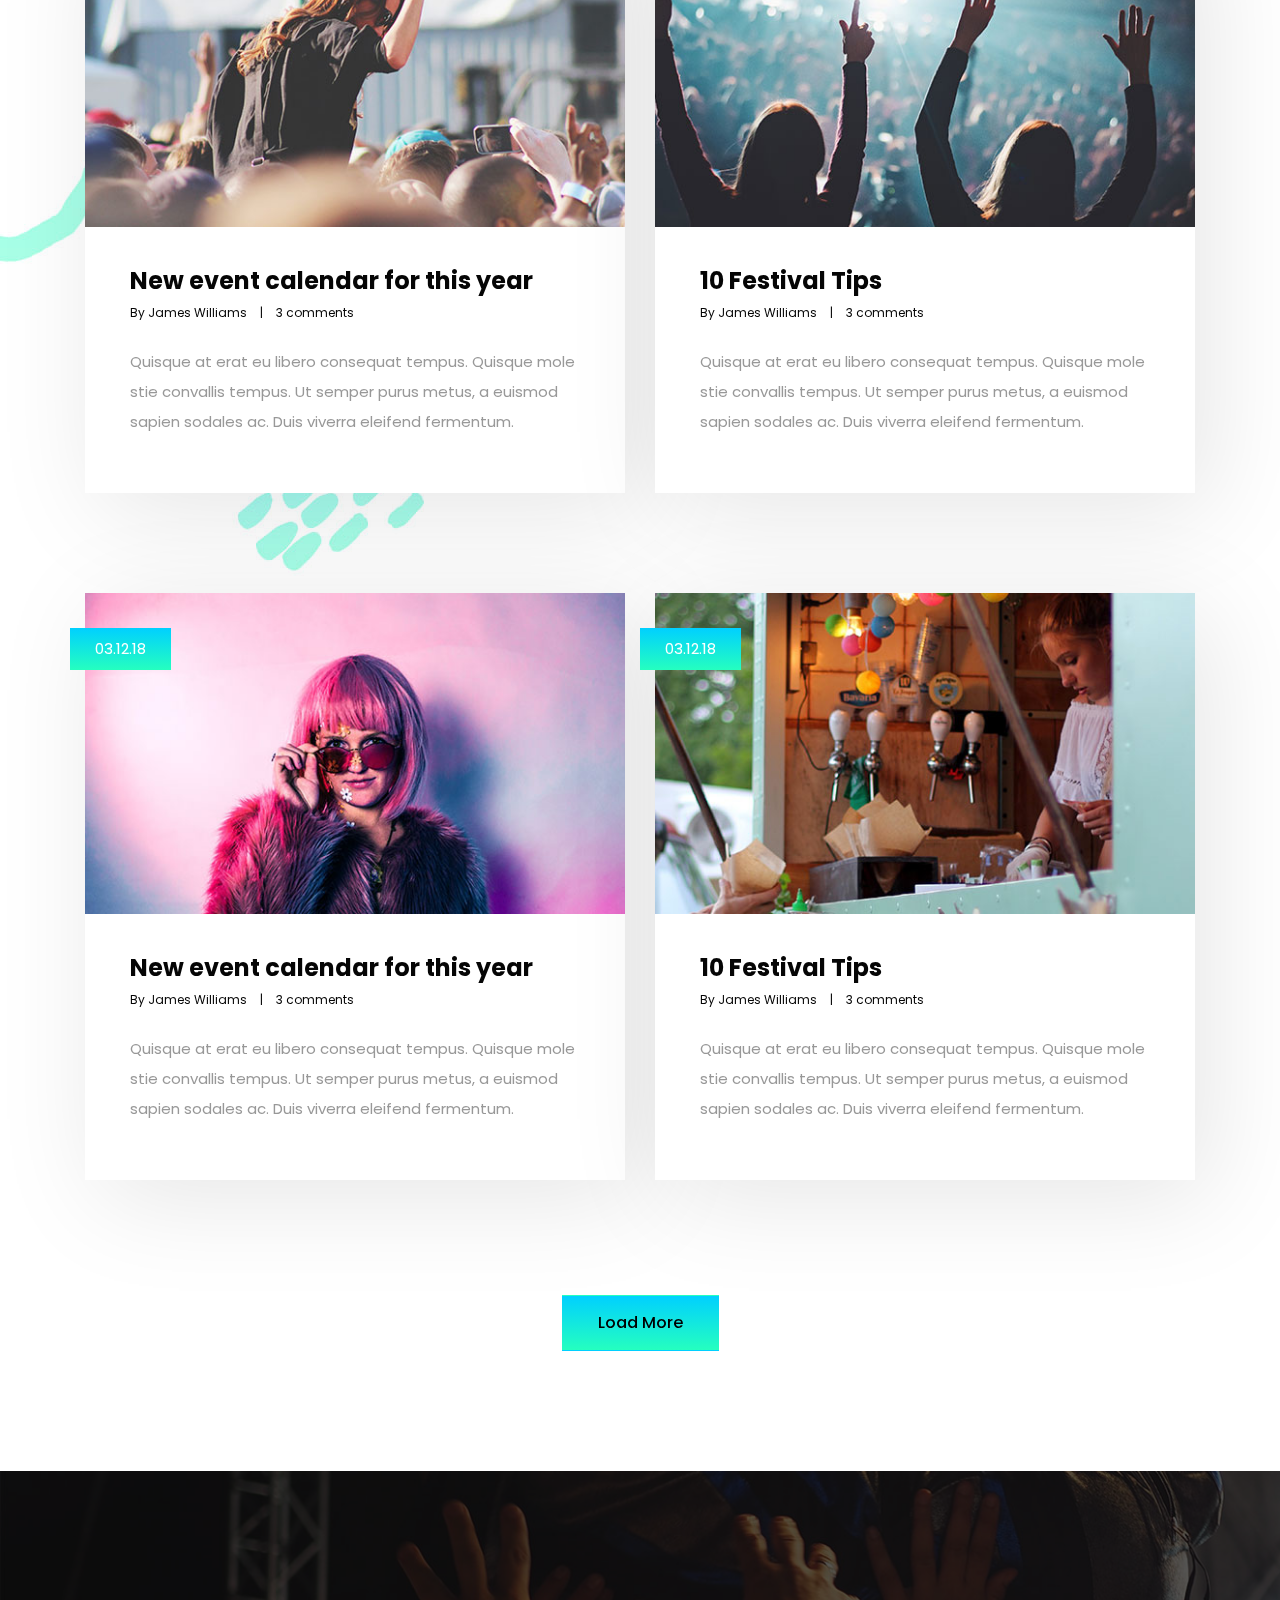
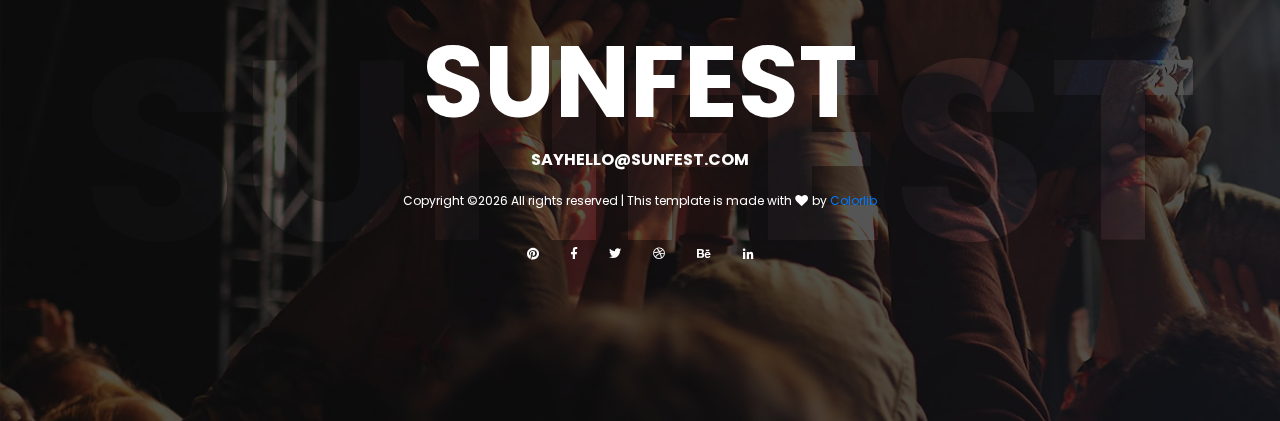
<file: blog.html>
<!DOCTYPE html>
<html lang="en" dir="ltr">
<head>
    <!-- Required meta tags -->
    <meta charset="utf-8">
    <meta name="viewport" content="width=device-width, initial-scale=1, shrink-to-fit=no">

    <title>Hello World!</title>

    <link href="https://fonts.googleapis.com/css?family=Poppins:300,400,500,600,700" rel="stylesheet">
    <!-- Bootstrap CSS -->
    <link rel="stylesheet" href="css/bootstrap.min.css">

    <!-- FontAwesome CSS -->
    <link rel="stylesheet" href="css/fontawesome-all.min.css">

    <!-- Swiper CSS -->
    <link rel="stylesheet" href="css/swiper.min.css">

    <!-- Styles -->
    <link rel="stylesheet" href="style.css">
</head>
<body class="blog-page">
    <header class="site-header">
        <div class="header-bar">
            <div class="container-fluid">
                <div class="row align-items-center">
                    <div class="col-10 col-lg-4">
                        <h1 class="site-branding flex">
                            <a href="#">SUNFEST</a>
                        </h1>
                    </div>

                    <div class="col-2 col-lg-8">
                        <nav class="site-navigation">
                            <div class="hamburger-menu d-lg-none">
                                <span></span>
                                <span></span>
                                <span></span>
                                <span></span>
                            </div><!-- .hamburger-menu -->

                            <ul>
                                <li><a href="index.html">HOME</a></li>
                                <li><a href="ticket.html">Event</a></li>
                                <li><a href="elements.html">Food Outlets</a></li>
                                <li><a href="blog.html">History</a></li>
                                <li><a href="contact.html">Contact</a></li>
                                <li><a href="#"><i class="fas fa-search"></i></a></li>
                            </ul><!-- flex -->
                        </nav><!-- .site-navigation -->
                    </div><!-- .col-12 -->
                </div><!-- .row -->
            </div><!-- container-fluid -->
        </div><!-- header-bar -->
    </header><!-- .site-header -->

    <div class="page-header">
        <div class="container">
            <div class="row">
                <div class="col-12">
                    <div class="entry-header">
                        <h2 class="entry-title">Blog</h2>

                        <ul class="breadcrumbs flex align-items-center">
                            <li><a href="#">Home</a></li>
                            <li>Blog</li>
                        </ul><!-- .breadcrumbs -->
                    </div><!-- entry-header -->
                </div><!-- col-12 -->
            </div><!-- row -->
        </div><!-- container -->
    </div><!-- page-header -->

    <div class="main-content">
        <div class="container">
            <div class="last-news">
                <div class="entry-header">
                    <div class="entry-title">
                        <p>JUST THE BEST</p>
                        <h2>Our last news</h2>
                    </div><!-- entry-title -->
                </div>

                <div class="row blog-list-page">
                    <div class="col-12 col-md-6 single-blog-content">
                        <div class="blog-content">
                            <figure class="featured-image">
                                <a href="#"> <img src="images/blog-image-1.jpg" alt="fesival+celebration"> </a>
                            </figure><!-- featured-image -->

                            <div class="box-link-date">
                                <a href="">03.12.18</a>
                            </div><!-- box-link-date -->

                            <div class="entry-content">
                                <div class="entry-header">
                                    <h2>New event calendar for this year</h2>
                                </div><!-- entry-header -->

                                <div class="entry-meta">
                                    <span class="author-name"><a href="#">By James Williams</a></span>
                                    <span class="space">|</span>
                                    <span class="comments-count"><a href="#">3 comments</a></span>
                                </div><!-- entry-meta -->

                                <div class="entry-description">
                                    <p>Quisque at erat eu libero consequat tempus. Quisque mole stie convallis tempus. Ut semper purus metus, a euismod sapien sodales ac. Duis viverra eleifend fermentum.</p>
                                </div><!-- entry-description -->
                            </div><!-- entry-content -->
                        </div>
                    </div><!-- col-6 -->

                    <div class="col-12 col-md-6 single-blog-content">
                        <div class="blog-content">
                            <figure class="featured-image">
                                <a href="#"> <img src="images/blog-image-2.jpg" alt="fesival+celebration"> </a>
                            </figure><!-- featured-image -->

                            <div class="box-link-date">
                                <a href="">03.12.18</a>
                            </div><!-- box-link-date -->

                            <div class="entry-content">
                                <div class="entry-header">
                                    <h2>10 Festival Tips</h2>
                                </div><!-- entry-header -->

                                <div class="entry-meta">
                                    <span class="author-name"><a href="#">By James Williams</a></span>
                                    <span class="space">|</span>
                                    <span class="comments-count"><a href="#">3 comments</a></span>
                                </div><!-- entry-meta -->

                                <div class="entry-description">
                                    <p>Quisque at erat eu libero consequat tempus. Quisque mole stie convallis tempus. Ut semper purus metus, a euismod sapien sodales ac. Duis viverra eleifend fermentum.</p>
                                </div><!-- entry-description -->
                            </div><!-- entry-content -->
                        </div>
                    </div><!-- col-6 -->

                    <div class="col-12 col-md-6 single-blog-content">
                        <div class="blog-content">
                            <figure class="featured-image">
                                <a href="#"> <img src="images/blog-image-3.jpg" alt="fesival+celebration"> </a>
                            </figure><!-- featured-image -->

                            <div class="box-link-date">
                                <a href="">03.12.18</a>
                            </div><!-- box-link-date -->

                            <div class="entry-content">
                                <div class="entry-header">
                                    <h2>New event calendar for this year</h2>
                                </div><!-- entry-header -->

                                <div class="entry-meta">
                                    <span class="author-name"><a href="#">By James Williams</a></span>
                                    <span class="space">|</span>
                                    <span class="comments-count"><a href="#">3 comments</a></span>
                                </div><!-- entry-meta -->

                                <div class="entry-description">
                                    <p>Quisque at erat eu libero consequat tempus. Quisque mole stie convallis tempus. Ut semper purus metus, a euismod sapien sodales ac. Duis viverra eleifend fermentum.</p>
                                </div><!-- entry-description -->
                            </div><!-- entry-content -->
                        </div>
                    </div><!-- col-6 -->

                    <div class="col-12 col-md-6 single-blog-content">
                        <div class="blog-content">
                            <figure class="featured-image">
                                <a href="#"> <img src="images/blog-image-4.jpg" alt="fesival+celebration"> </a>
                            </figure><!-- featured-image -->

                            <div class="box-link-date">
                                <a href="">03.12.18</a>
                            </div><!-- box-link-date -->

                            <div class="entry-content">
                                <div class="entry-header">
                                    <h2>10 Festival Tips</h2>
                                </div><!-- entry-header -->

                                <div class="entry-meta">
                                    <span class="author-name"><a href="#">By James Williams</a></span>
                                    <span class="space">|</span>
                                    <span class="comments-count"><a href="#">3 comments</a></span>
                                </div><!-- entry-meta -->

                                <div class="entry-description">
                                    <p>Quisque at erat eu libero consequat tempus. Quisque mole stie convallis tempus. Ut semper purus metus, a euismod sapien sodales ac. Duis viverra eleifend fermentum.</p>
                                </div><!-- entry-description -->
                            </div><!-- entry-content -->
                        </div>
                    </div><!-- col-6 -->

                    <div class="col-12 col-md-6 single-blog-content">
                        <div class="blog-content">
                            <figure class="featured-image">
                                <a href="#"> <img src="images/blog-image-5.jpg" alt="fesival+celebration"> </a>
                            </figure><!-- featured-image -->

                            <div class="box-link-date">
                                <a href="">03.12.18</a>
                            </div><!-- box-link-date -->

                            <div class="entry-content">
                                <div class="entry-header">
                                    <h2>New event calendar for this year</h2>
                                </div><!-- entry-header -->

                                <div class="entry-meta">
                                    <span class="author-name"><a href="#">By James Williams</a></span>
                                    <span class="space">|</span>
                                    <span class="comments-count"><a href="#">3 comments</a></span>
                                </div><!-- entry-meta -->

                                <div class="entry-description">
                                    <p>Quisque at erat eu libero consequat tempus. Quisque mole stie convallis tempus. Ut semper purus metus, a euismod sapien sodales ac. Duis viverra eleifend fermentum.</p>
                                </div><!-- entry-description -->
                            </div><!-- entry-content -->
                        </div>
                    </div><!-- col-6 -->

                    <div class="col-12 col-md-6 single-blog-content">
                        <div class="blog-content">
                            <figure class="featured-image">
                                <a href="#"> <img src="images/blog-image-6.jpg" alt="fesival+celebration"> </a>
                            </figure><!-- featured-image -->

                            <div class="box-link-date">
                                <a href="">03.12.18</a>
                            </div><!-- box-link-date -->

                            <div class="entry-content">
                                <div class="entry-header">
                                    <h2>10 Festival Tips</h2>
                                </div><!-- entry-header -->

                                <div class="entry-meta">
                                    <span class="author-name"><a href="#">By James Williams</a></span>
                                    <span class="space">|</span>
                                    <span class="comments-count"><a href="#">3 comments</a></span>
                                </div><!-- entry-meta -->

                                <div class="entry-description">
                                    <p>Quisque at erat eu libero consequat tempus. Quisque mole stie convallis tempus. Ut semper purus metus, a euismod sapien sodales ac. Duis viverra eleifend fermentum.</p>
                                </div><!-- entry-description -->
                            </div><!-- entry-content -->
                        </div>
                    </div><!-- col-6 -->


                    <div class="col-12 col-md-6 single-blog-content">
                        <div class="blog-content">
                            <figure class="featured-image">
                                <a href="#"> <img src="images/blog-image-1.jpg" alt="fesival+celebration"> </a>
                            </figure><!-- featured-image -->

                            <div class="box-link-date">
                                <a href="">03.12.18</a>
                            </div><!-- box-link-date -->

                            <div class="entry-content">
                                <div class="entry-header">
                                    <h2>New event calendar for this year</h2>
                                </div><!-- entry-header -->

                                <div class="entry-meta">
                                    <span class="author-name"><a href="#">By James Williams</a></span>
                                    <span class="space">|</span>
                                    <span class="comments-count"><a href="#">3 comments</a></span>
                                </div><!-- entry-meta -->

                                <div class="entry-description">
                                    <p>Quisque at erat eu libero consequat tempus. Quisque mole stie convallis tempus. Ut semper purus metus, a euismod sapien sodales ac. Duis viverra eleifend fermentum.</p>
                                </div><!-- entry-description -->
                            </div><!-- entry-content -->
                        </div>
                    </div><!-- col-6 -->

                    <div class="col-12 col-md-6 single-blog-content">
                        <div class="blog-content">
                            <figure class="featured-image">
                                <a href="#"> <img src="images/blog-image-2.jpg" alt="fesival+celebration"> </a>
                            </figure><!-- featured-image -->

                            <div class="box-link-date">
                                <a href="">03.12.18</a>
                            </div><!-- box-link-date -->

                            <div class="entry-content">
                                <div class="entry-header">
                                    <h2>10 Festival Tips</h2>
                                </div><!-- entry-header -->

                                <div class="entry-meta">
                                    <span class="author-name"><a href="#">By James Williams</a></span>
                                    <span class="space">|</span>
                                    <span class="comments-count"><a href="#">3 comments</a></span>
                                </div><!-- entry-meta -->

                                <div class="entry-description">
                                    <p>Quisque at erat eu libero consequat tempus. Quisque mole stie convallis tempus. Ut semper purus metus, a euismod sapien sodales ac. Duis viverra eleifend fermentum.</p>
                                </div><!-- entry-description -->
                            </div><!-- entry-content -->
                        </div>
                    </div><!-- col-6 -->

                    <div class="col-12 col-md-6 single-blog-content">
                        <div class="blog-content">
                            <figure class="featured-image">
                                <a href="#"> <img src="images/blog-image-3.jpg" alt="fesival+celebration"> </a>
                            </figure><!-- featured-image -->

                            <div class="box-link-date">
                                <a href="">03.12.18</a>
                            </div><!-- box-link-date -->

                            <div class="entry-content">
                                <div class="entry-header">
                                    <h2>New event calendar for this year</h2>
                                </div><!-- entry-header -->

                                <div class="entry-meta">
                                    <span class="author-name"><a href="#">By James Williams</a></span>
                                    <span class="space">|</span>
                                    <span class="comments-count"><a href="#">3 comments</a></span>
                                </div><!-- entry-meta -->

                                <div class="entry-description">
                                    <p>Quisque at erat eu libero consequat tempus. Quisque mole stie convallis tempus. Ut semper purus metus, a euismod sapien sodales ac. Duis viverra eleifend fermentum.</p>
                                </div><!-- entry-description -->
                            </div><!-- entry-content -->
                        </div>
                    </div><!-- col-6 -->

                    <div class="col-12 col-md-6 single-blog-content">
                        <div class="blog-content">
                            <figure class="featured-image">
                                <a href="#"> <img src="images/blog-image-4.jpg" alt="fesival+celebration"> </a>
                            </figure><!-- featured-image -->

                            <div class="box-link-date">
                                <a href="">03.12.18</a>
                            </div><!-- box-link-date -->

                            <div class="entry-content">
                                <div class="entry-header">
                                    <h2>10 Festival Tips</h2>
                                </div><!-- entry-header -->

                                <div class="entry-meta">
                                    <span class="author-name"><a href="#">By James Williams</a></span>
                                    <span class="space">|</span>
                                    <span class="comments-count"><a href="#">3 comments</a></span>
                                </div><!-- entry-meta -->

                                <div class="entry-description">
                                    <p>Quisque at erat eu libero consequat tempus. Quisque mole stie convallis tempus. Ut semper purus metus, a euismod sapien sodales ac. Duis viverra eleifend fermentum.</p>
                                </div><!-- entry-description -->
                            </div><!-- entry-content -->
                        </div>
                    </div><!-- col-6 -->

                    <div class="col-12 col-md-6 single-blog-content">
                        <div class="blog-content">
                            <figure class="featured-image">
                                <a href="#"> <img src="images/blog-image-5.jpg" alt="fesival+celebration"> </a>
                            </figure><!-- featured-image -->

                            <div class="box-link-date">
                                <a href="">03.12.18</a>
                            </div><!-- box-link-date -->

                            <div class="entry-content">
                                <div class="entry-header">
                                    <h2>New event calendar for this year</h2>
                                </div><!-- entry-header -->

                                <div class="entry-meta">
                                    <span class="author-name"><a href="#">By James Williams</a></span>
                                    <span class="space">|</span>
                                    <span class="comments-count"><a href="#">3 comments</a></span>
                                </div><!-- entry-meta -->

                                <div class="entry-description">
                                    <p>Quisque at erat eu libero consequat tempus. Quisque mole stie convallis tempus. Ut semper purus metus, a euismod sapien sodales ac. Duis viverra eleifend fermentum.</p>
                                </div><!-- entry-description -->
                            </div><!-- entry-content -->
                        </div>
                    </div><!-- col-6 -->

                    <div class="col-12 col-md-6 single-blog-content">
                        <div class="blog-content">
                            <figure class="featured-image">
                                <a href="#"> <img src="images/blog-image-6.jpg" alt="fesival+celebration"> </a>
                            </figure><!-- featured-image -->

                            <div class="box-link-date">
                                <a href="">03.12.18</a>
                            </div><!-- box-link-date -->

                            <div class="entry-content">
                                <div class="entry-header">
                                    <h2>10 Festival Tips</h2>
                                </div><!-- entry-header -->

                                <div class="entry-meta">
                                    <span class="author-name"><a href="#">By James Williams</a></span>
                                    <span class="space">|</span>
                                    <span class="comments-count"><a href="#">3 comments</a></span>
                                </div><!-- entry-meta -->

                                <div class="entry-description">
                                    <p>Quisque at erat eu libero consequat tempus. Quisque mole stie convallis tempus. Ut semper purus metus, a euismod sapien sodales ac. Duis viverra eleifend fermentum.</p>
                                </div><!-- entry-description -->
                            </div><!-- entry-content -->
                        </div>
                    </div><!-- col-6 -->


                    <div class="col-12 col-md-6 single-blog-content">
                        <div class="blog-content">
                            <figure class="featured-image">
                                <a href="#"> <img src="images/blog-image-1.jpg" alt="fesival+celebration"> </a>
                            </figure><!-- featured-image -->

                            <div class="box-link-date">
                                <a href="">03.12.18</a>
                            </div><!-- box-link-date -->

                            <div class="entry-content">
                                <div class="entry-header">
                                    <h2>New event calendar for this year</h2>
                                </div><!-- entry-header -->

                                <div class="entry-meta">
                                    <span class="author-name"><a href="#">By James Williams</a></span>
                                    <span class="space">|</span>
                                    <span class="comments-count"><a href="#">3 comments</a></span>
                                </div><!-- entry-meta -->

                                <div class="entry-description">
                                    <p>Quisque at erat eu libero consequat tempus. Quisque mole stie convallis tempus. Ut semper purus metus, a euismod sapien sodales ac. Duis viverra eleifend fermentum.</p>
                                </div><!-- entry-description -->
                            </div><!-- entry-content -->
                        </div>
                    </div><!-- col-6 -->

                    <div class="col-12 col-md-6 single-blog-content">
                        <div class="blog-content">
                            <figure class="featured-image">
                                <a href="#"> <img src="images/blog-image-2.jpg" alt="fesival+celebration"> </a>
                            </figure><!-- featured-image -->

                            <div class="box-link-date">
                                <a href="">03.12.18</a>
                            </div><!-- box-link-date -->

                            <div class="entry-content">
                                <div class="entry-header">
                                    <h2>10 Festival Tips</h2>
                                </div><!-- entry-header -->

                                <div class="entry-meta">
                                    <span class="author-name"><a href="#">By James Williams</a></span>
                                    <span class="space">|</span>
                                    <span class="comments-count"><a href="#">3 comments</a></span>
                                </div><!-- entry-meta -->

                                <div class="entry-description">
                                    <p>Quisque at erat eu libero consequat tempus. Quisque mole stie convallis tempus. Ut semper purus metus, a euismod sapien sodales ac. Duis viverra eleifend fermentum.</p>
                                </div><!-- entry-description -->
                            </div><!-- entry-content -->
                        </div>
                    </div><!-- col-6 -->

                    <div class="col-12 col-md-6 single-blog-content">
                        <div class="blog-content">
                            <figure class="featured-image">
                                <a href="#"> <img src="images/blog-image-3.jpg" alt="fesival+celebration"> </a>
                            </figure><!-- featured-image -->

                            <div class="box-link-date">
                                <a href="">03.12.18</a>
                            </div><!-- box-link-date -->

                            <div class="entry-content">
                                <div class="entry-header">
                                    <h2>New event calendar for this year</h2>
                                </div><!-- entry-header -->

                                <div class="entry-meta">
                                    <span class="author-name"><a href="#">By James Williams</a></span>
                                    <span class="space">|</span>
                                    <span class="comments-count"><a href="#">3 comments</a></span>
                                </div><!-- entry-meta -->

                                <div class="entry-description">
                                    <p>Quisque at erat eu libero consequat tempus. Quisque mole stie convallis tempus. Ut semper purus metus, a euismod sapien sodales ac. Duis viverra eleifend fermentum.</p>
                                </div><!-- entry-description -->
                            </div><!-- entry-content -->
                        </div>
                    </div><!-- col-6 -->

                    <div class="col-12 col-md-6 single-blog-content">
                        <div class="blog-content">
                            <figure class="featured-image">
                                <a href="#"> <img src="images/blog-image-4.jpg" alt="fesival+celebration"> </a>
                            </figure><!-- featured-image -->

                            <div class="box-link-date">
                                <a href="">03.12.18</a>
                            </div><!-- box-link-date -->

                            <div class="entry-content">
                                <div class="entry-header">
                                    <h2>10 Festival Tips</h2>
                                </div><!-- entry-header -->

                                <div class="entry-meta">
                                    <span class="author-name"><a href="#">By James Williams</a></span>
                                    <span class="space">|</span>
                                    <span class="comments-count"><a href="#">3 comments</a></span>
                                </div><!-- entry-meta -->

                                <div class="entry-description">
                                    <p>Quisque at erat eu libero consequat tempus. Quisque mole stie convallis tempus. Ut semper purus metus, a euismod sapien sodales ac. Duis viverra eleifend fermentum.</p>
                                </div><!-- entry-description -->
                            </div><!-- entry-content -->
                        </div>
                    </div><!-- col-6 -->

                    <div class="col-12 col-md-6 single-blog-content">
                        <div class="blog-content">
                            <figure class="featured-image">
                                <a href="#"> <img src="images/blog-image-5.jpg" alt="fesival+celebration"> </a>
                            </figure><!-- featured-image -->

                            <div class="box-link-date">
                                <a href="">03.12.18</a>
                            </div><!-- box-link-date -->

                            <div class="entry-content">
                                <div class="entry-header">
                                    <h2>New event calendar for this year</h2>
                                </div><!-- entry-header -->

                                <div class="entry-meta">
                                    <span class="author-name"><a href="#">By James Williams</a></span>
                                    <span class="space">|</span>
                                    <span class="comments-count"><a href="#">3 comments</a></span>
                                </div><!-- entry-meta -->

                                <div class="entry-description">
                                    <p>Quisque at erat eu libero consequat tempus. Quisque mole stie convallis tempus. Ut semper purus metus, a euismod sapien sodales ac. Duis viverra eleifend fermentum.</p>
                                </div><!-- entry-description -->
                            </div><!-- entry-content -->
                        </div>
                    </div><!-- col-6 -->

                    <div class="col-12 col-md-6 single-blog-content">
                        <div class="blog-content">
                            <figure class="featured-image">
                                <a href="#"> <img src="images/blog-image-6.jpg" alt="fesival+celebration"> </a>
                            </figure><!-- featured-image -->

                            <div class="box-link-date">
                                <a href="">03.12.18</a>
                            </div><!-- box-link-date -->

                            <div class="entry-content">
                                <div class="entry-header">
                                    <h2>10 Festival Tips</h2>
                                </div><!-- entry-header -->

                                <div class="entry-meta">
                                    <span class="author-name"><a href="#">By James Williams</a></span>
                                    <span class="space">|</span>
                                    <span class="comments-count"><a href="#">3 comments</a></span>
                                </div><!-- entry-meta -->

                                <div class="entry-description">
                                    <p>Quisque at erat eu libero consequat tempus. Quisque mole stie convallis tempus. Ut semper purus metus, a euismod sapien sodales ac. Duis viverra eleifend fermentum.</p>
                                </div><!-- entry-description -->
                            </div><!-- entry-content -->
                        </div>
                    </div><!-- col-6 -->

                    <div class="col-12 load-more flex justify-content-center">
                        <input type="submit" name="" value="Load More" class="btn">
                    </div>
                </div><!-- blog-list-page -->
            </div><!-- last-news -->
        </div><!-- container -->
    </div><!-- main-content -->

    <footer class="site-footer">
        <div class="footer-cover-title flex justify-content-center align-items-center">
            <h2>SUNFEST</h2>
        </div><!-- .site-footer -->

        <div class="footer-content-wrapper">
            <div class="container">
                <div class="row">
                    <div class="col-12">
                        <div class="entry-title">
                            <a href="#">SUNFEST</a>
                        </div><!-- entry-title -->

                        <div class="entry-mail">
                            <a href="#">SAYHELLO@SUNFEST.COM</a>
                        </div><!-- .entry-mail -->

                        <div class="copyright-info">
                            <!-- Link back to Colorlib can't be removed. Template is licensed under CC BY 3.0. -->
Copyright &copy;<script>document.write(new Date().getFullYear());</script> All rights reserved | This template is made with <i class="fa fa-heart" aria-hidden="true"></i> by <a href="https://colorlib.com" target="_blank">Colorlib</a>
<!-- Link back to Colorlib can't be removed. Template is licensed under CC BY 3.0. -->
                        </div><!-- copyright-info -->

                        <div class="footer-social">
                            <ul class="flex justify-content-center align-items-center">
                                <li><a href="#"><i class="fab fa-pinterest"></i></a></li>
                                <li><a href="#"><i class="fab fa-facebook-f"></i></a></li>
                                <li><a href="#"><i class="fab fa-twitter"></i></a></li>
                                <li><a href="#"><i class="fab fa-dribbble"></i></a></li>
                                <li><a href="#"><i class="fab fa-behance"></i></a></li>
                                <li><a href="#"><i class="fab fa-linkedin-in"></i></a></li>
                            </ul>
                        </div><!-- footer-social -->
                    </div><!-- col -->
                </div><!-- row -->
            </div><!-- container -->
        </div><!-- footer-content-wrapper -->
    </footer><!-- site-footer -->

    <script type='text/javascript' src='js/jquery.js'></script>
    <script type='text/javascript' src='js/masonry.pkgd.min.js'></script>
    <script type='text/javascript' src='js/jquery.collapsible.min.js'></script>
    <script type='text/javascript' src='js/swiper.min.js'></script>
    <script type='text/javascript' src='js/jquery.countdown.min.js'></script>
    <script type='text/javascript' src='js/circle-progress.min.js'></script>
    <script type='text/javascript' src='js/jquery.countTo.min.js'></script>
    <script type='text/javascript' src='js/custom.js'></script>
</body>
</html>
</file>
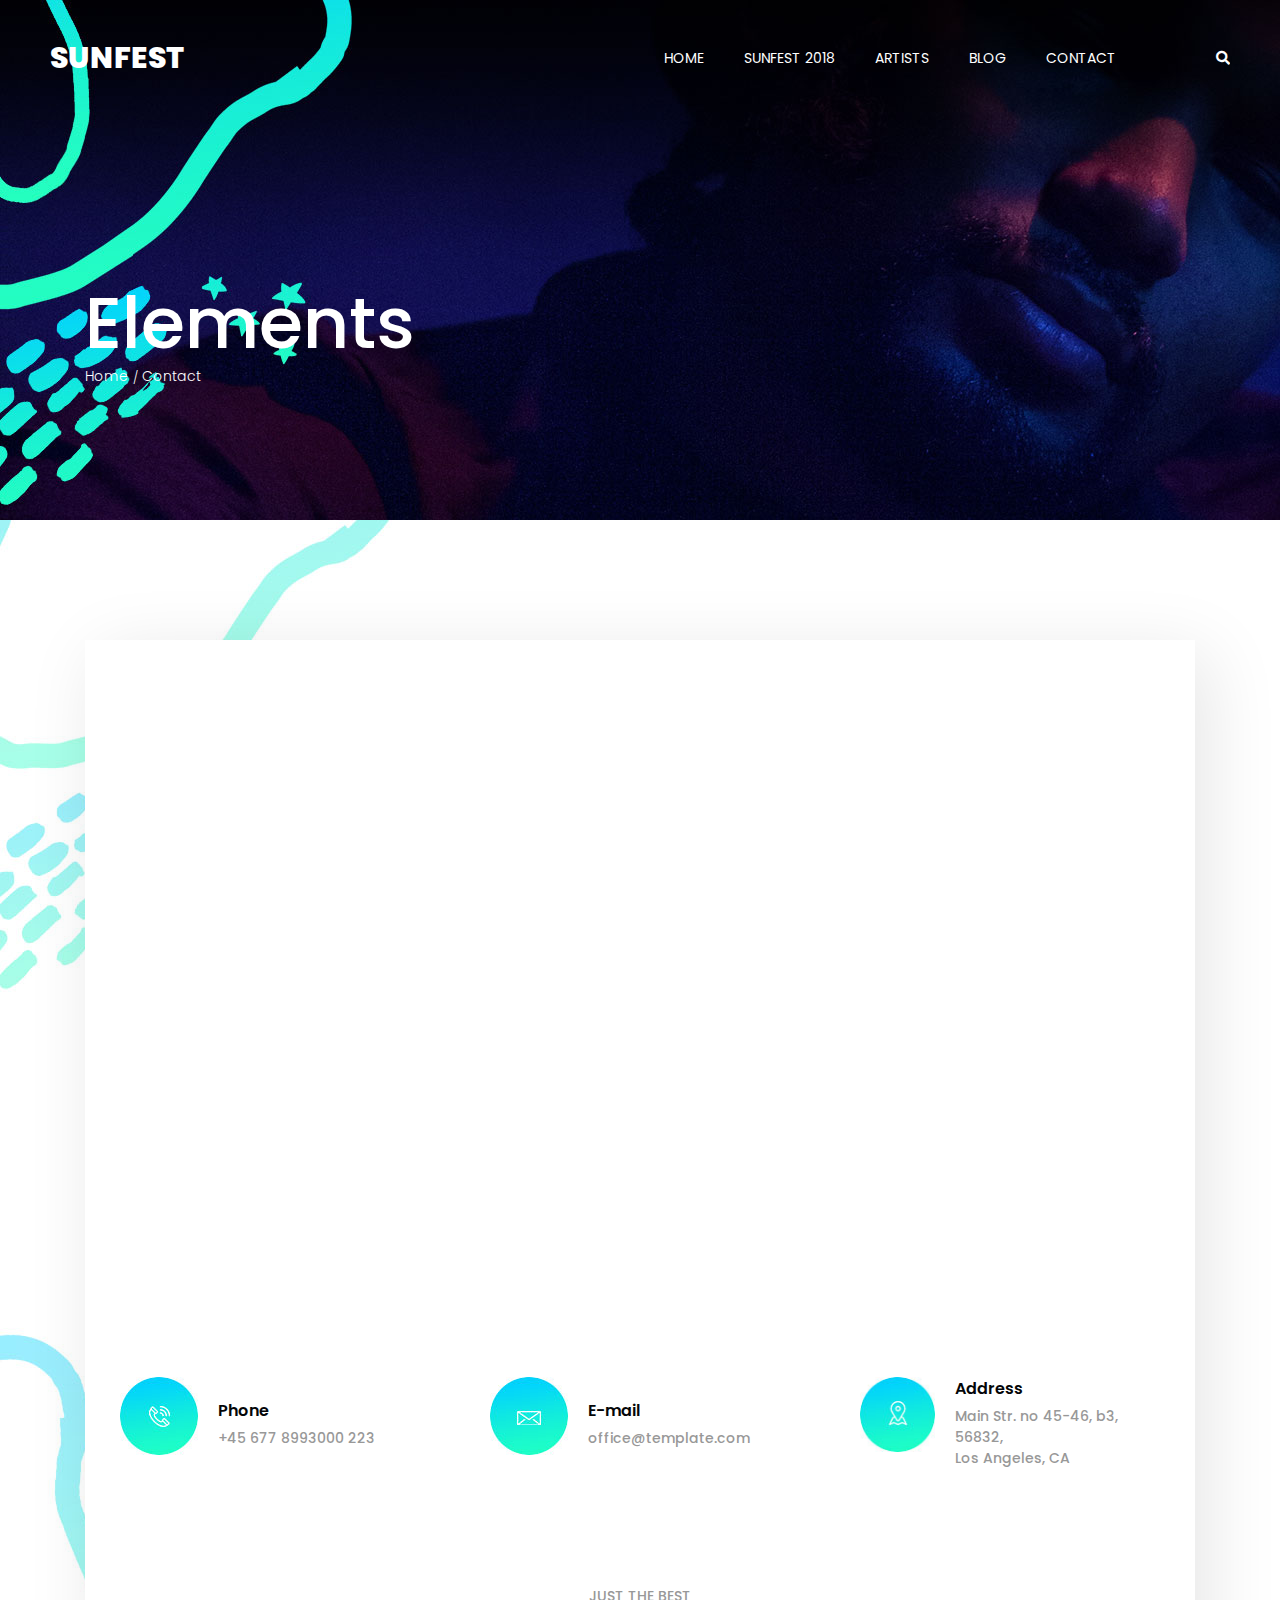
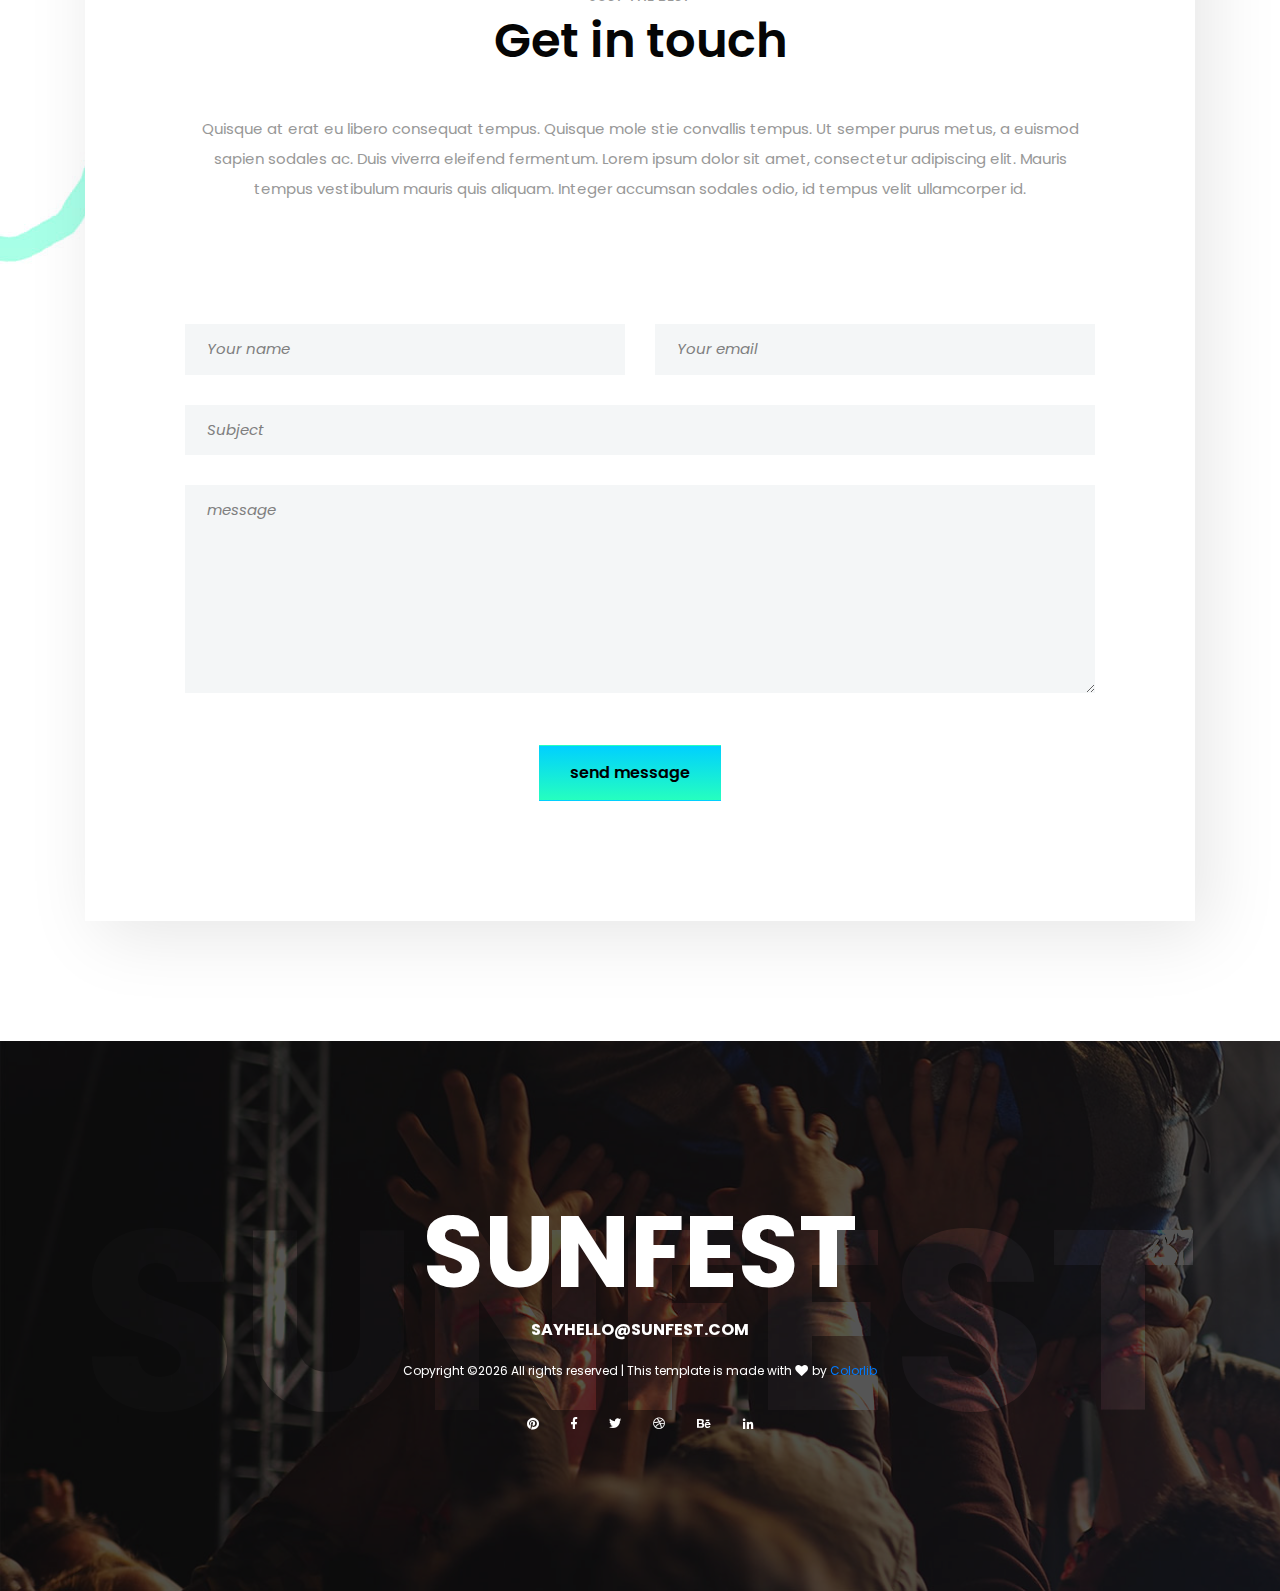
<file: contact.html>
<!DOCTYPE html>
<html lang="en" dir="ltr">
<head>
    <!-- Required meta tags -->
    <meta charset="utf-8">
    <meta name="viewport" content="width=device-width, initial-scale=1, shrink-to-fit=no">

    <title>Hello World!</title>

    <link href="https://fonts.googleapis.com/css?family=Poppins:300,400,500,600,700" rel="stylesheet">
    <!-- Bootstrap CSS -->
    <link rel="stylesheet" href="css/bootstrap.min.css">

    <!-- FontAwesome CSS -->
    <link rel="stylesheet" href="css/fontawesome-all.min.css">

    <!-- Swiper CSS -->
    <link rel="stylesheet" href="css/swiper.min.css">

    <!-- Styles -->
    <link rel="stylesheet" href="style.css">
</head>

<body class="contact-page">
    <header class="site-header">
        <div class="header-bar">
            <div class="container-fluid">
                <div class="row align-items-center">
                    <div class="col-10 col-lg-4">
                        <h1 class="site-branding flex">
                            <a href="#">SUNFEST</a>
                        </h1>
                    </div>

                    <div class="col-2 col-lg-8">
                        <nav class="site-navigation">
                            <div class="hamburger-menu d-lg-none">
                                <span></span>
                                <span></span>
                                <span></span>
                                <span></span>
                            </div><!-- .hamburger-menu -->

                            <ul>
                                <li><a href="index.html">HOME</a></li>
                                <li><a href="elements.html">SUNFEST 2018</a></li>
                                <li><a href="ticket.html">ARTISTS</a></li>
                                <li><a href="blog.html">BLOG</a></li>
                                <li><a href="contact.html">CONTACT</a></li>
                                <li><a href="#"><i class="fas fa-search"></i></a></li>
                            </ul><!-- flex -->
                        </nav><!-- .site-navigation -->
                    </div><!-- .col-12 -->
                </div><!-- .row -->
            </div><!-- container-fluid -->
        </div><!-- header-bar -->
    </header><!-- .site-header -->

    <div class="page-header">
        <div class="container">
            <div class="row">
                <div class="col-12">
                    <div class="entry-header">
                        <h2 class="entry-title">Elements</h2>

                        <ul class="breadcrumbs flex align-items-center">
                            <li><a href="#">Home</a></li>
                            <li>Contact</li>
                        </ul><!-- .breadcrumbs -->
                    </div><!-- entry-header -->
                </div><!-- col-12 -->
            </div><!-- row -->
        </div><!-- container -->
    </div><!-- page-header -->

    <div class="container">
        <div class="main-content">
            <div class="contact-page-map">
                <iframe id="gmap_canvas" src="https://maps.google.com/maps?q=university of san francisco&t=&z=15&ie=UTF8&iwloc=&output=embed" frameborder="0" scrolling="no" marginheight="0" marginwidth="0"></iframe>
            </div><!-- map -->

            <div class="contact-details">
                <div class="container">
                    <div class="row">
                        <div class="col-12 col-md-6 col-lg-4">
                            <div class="contact-medium flex align-items-center">
                                <figure class="contact-icon">
                                    <img src="images/phone.jpg" alt="phone icon">
                                </figure><!-- phone-icon -->

                                <div class="contact-content">
                                    <div class="entry-title">
                                        Phone
                                    </div><!-- entry-title -->
                                    <div class="entry-content">
                                        +45 677 8993000 223
                                    </div><!-- entry-content -->
                                </div><!-- phone-number -->
                            </div><!-- contact-phone -->
                        </div><!-- col-4 -->

                        <div class="col-12 col-md-6 col-lg-4 mt-5 mt-md-0">
                            <div class="contact-medium flex align-items-center">
                                <figure class="contact-icon">
                                    <img src="images/mail.jpg" alt="phone icon">
                                </figure><!-- phone-icon -->

                                <div class="contact-content">
                                    <div class="entry-title">
                                        E-mail
                                    </div><!-- entry-title -->
                                    <div class="entry-content">
                                        office@template.com
                                    </div><!-- entry-content -->
                                </div><!-- phone-number -->
                            </div><!-- contact-phone -->
                        </div><!-- col-4 -->

                        <div class="col-12 col-md-6 col-lg-4 mt-5 mt-lg-0">
                            <div class="contact-medium flex align-items-center">
                                <figure class="contact-icon">
                                    <img src="images/place.jpg" alt="phone icon">
                                </figure><!-- phone-icon -->

                                <div class="contact-content">
                                    <div class="entry-title">
                                        Address
                                    </div><!-- entry-title -->
                                    <div class="entry-content">
                                        Main Str. no 45-46, b3, 56832,<br>
                                        Los Angeles, CA
                                    </div><!-- entry-content -->
                                </div><!-- phone-number -->
                            </div><!-- contact-phone -->
                        </div><!-- col-4 -->
                    </div><!-- row -->
                </div>
            </div><!-- contact-details -->

            <div class="get-in-touch">
                <div class="entry-header">
                    <div class="entry-title">
                        <p>JUST THE BEST</p>
                        <h2>Get in touch</h2>
                    </div><!-- entry-title -->
                </div><!-- entry-header -->

                <div class="entry-content">
                    <p>Quisque at erat eu libero consequat tempus. Quisque mole stie convallis tempus.
                        Ut semper purus metus, a euismod sapien sodales ac. Duis viverra eleifend fermentum.
                         Lorem ipsum dolor sit amet, consectetur adipiscing elit. Mauris tempus vestibulum mauris quis aliquam.
                        Integer accumsan sodales odio, id tempus velit ullamcorper id.</p>
                </div><!-- entry-content -->

                <div class="contact-form">
                    <div class="row">
                        <div class="col-12 col-md-6">
                            <input type="text" placeholder="Your name">
                        </div><!-- col-4 -->

                        <div class="col-12 col-md-6">
                            <input type="email" placeholder="Your email">
                        </div><!-- col-6 -->

                        <div class="col-12">
                            <input type="text" placeholder="Subject">
                        </div>

                        <div class="col-12">
                            <textarea name="name" rows="8" cols="80" placeholder="message"></textarea>
                        </div>

                        <div class="col-12 submit flex justify-content-center">
                            <input type="submit" name="" value="send message" class="btn">
                        </div>

                    </div><!-- row -->
                </div><!-- contact-form -->
            </div><!-- newsletter-subscribe -->
        </div><!-- main-content -->
    </div><!-- container -->

    <footer class="site-footer">
        <div class="footer-cover-title flex justify-content-center align-items-center">
            <h2>SUNFEST</h2>
        </div><!-- .site-footer -->

        <div class="footer-content-wrapper">
            <div class="container">
                <div class="row">
                    <div class="col-12">
                        <div class="entry-title">
                            <a href="#">SUNFEST</a>
                        </div><!-- entry-title -->

                        <div class="entry-mail">
                            <a href="#">SAYHELLO@SUNFEST.COM</a>
                        </div><!-- .entry-mail -->

                        <div class="copyright-info">
                            <!-- Link back to Colorlib can't be removed. Template is licensed under CC BY 3.0. -->
Copyright &copy;<script>document.write(new Date().getFullYear());</script> All rights reserved | This template is made with <i class="fa fa-heart" aria-hidden="true"></i> by <a href="https://colorlib.com" target="_blank">Colorlib</a>
<!-- Link back to Colorlib can't be removed. Template is licensed under CC BY 3.0. -->
                        </div><!-- copyright-info -->

                        <div class="footer-social">
                            <ul class="flex justify-content-center align-items-center">
                                <li><a href="#"><i class="fab fa-pinterest"></i></a></li>
                                <li><a href="#"><i class="fab fa-facebook-f"></i></a></li>
                                <li><a href="#"><i class="fab fa-twitter"></i></a></li>
                                <li><a href="#"><i class="fab fa-dribbble"></i></a></li>
                                <li><a href="#"><i class="fab fa-behance"></i></a></li>
                                <li><a href="#"><i class="fab fa-linkedin-in"></i></a></li>
                            </ul>
                        </div><!-- footer-social -->
                    </div><!-- col -->
                </div><!-- row -->
            </div><!-- container -->
        </div><!-- footer-content-wrapper -->
    </footer><!-- site-footer -->

    <script type='text/javascript' src='js/jquery.js'></script>
    <script type='text/javascript' src='js/masonry.pkgd.min.js'></script>
    <script type='text/javascript' src='js/jquery.collapsible.min.js'></script>
    <script type='text/javascript' src='js/swiper.min.js'></script>
    <script type='text/javascript' src='js/jquery.countdown.min.js'></script>
    <script type='text/javascript' src='js/circle-progress.min.js'></script>
    <script type='text/javascript' src='js/jquery.countTo.min.js'></script>
    <script type='text/javascript' src='js/custom.js'></script>
</body>
</html>
</file>
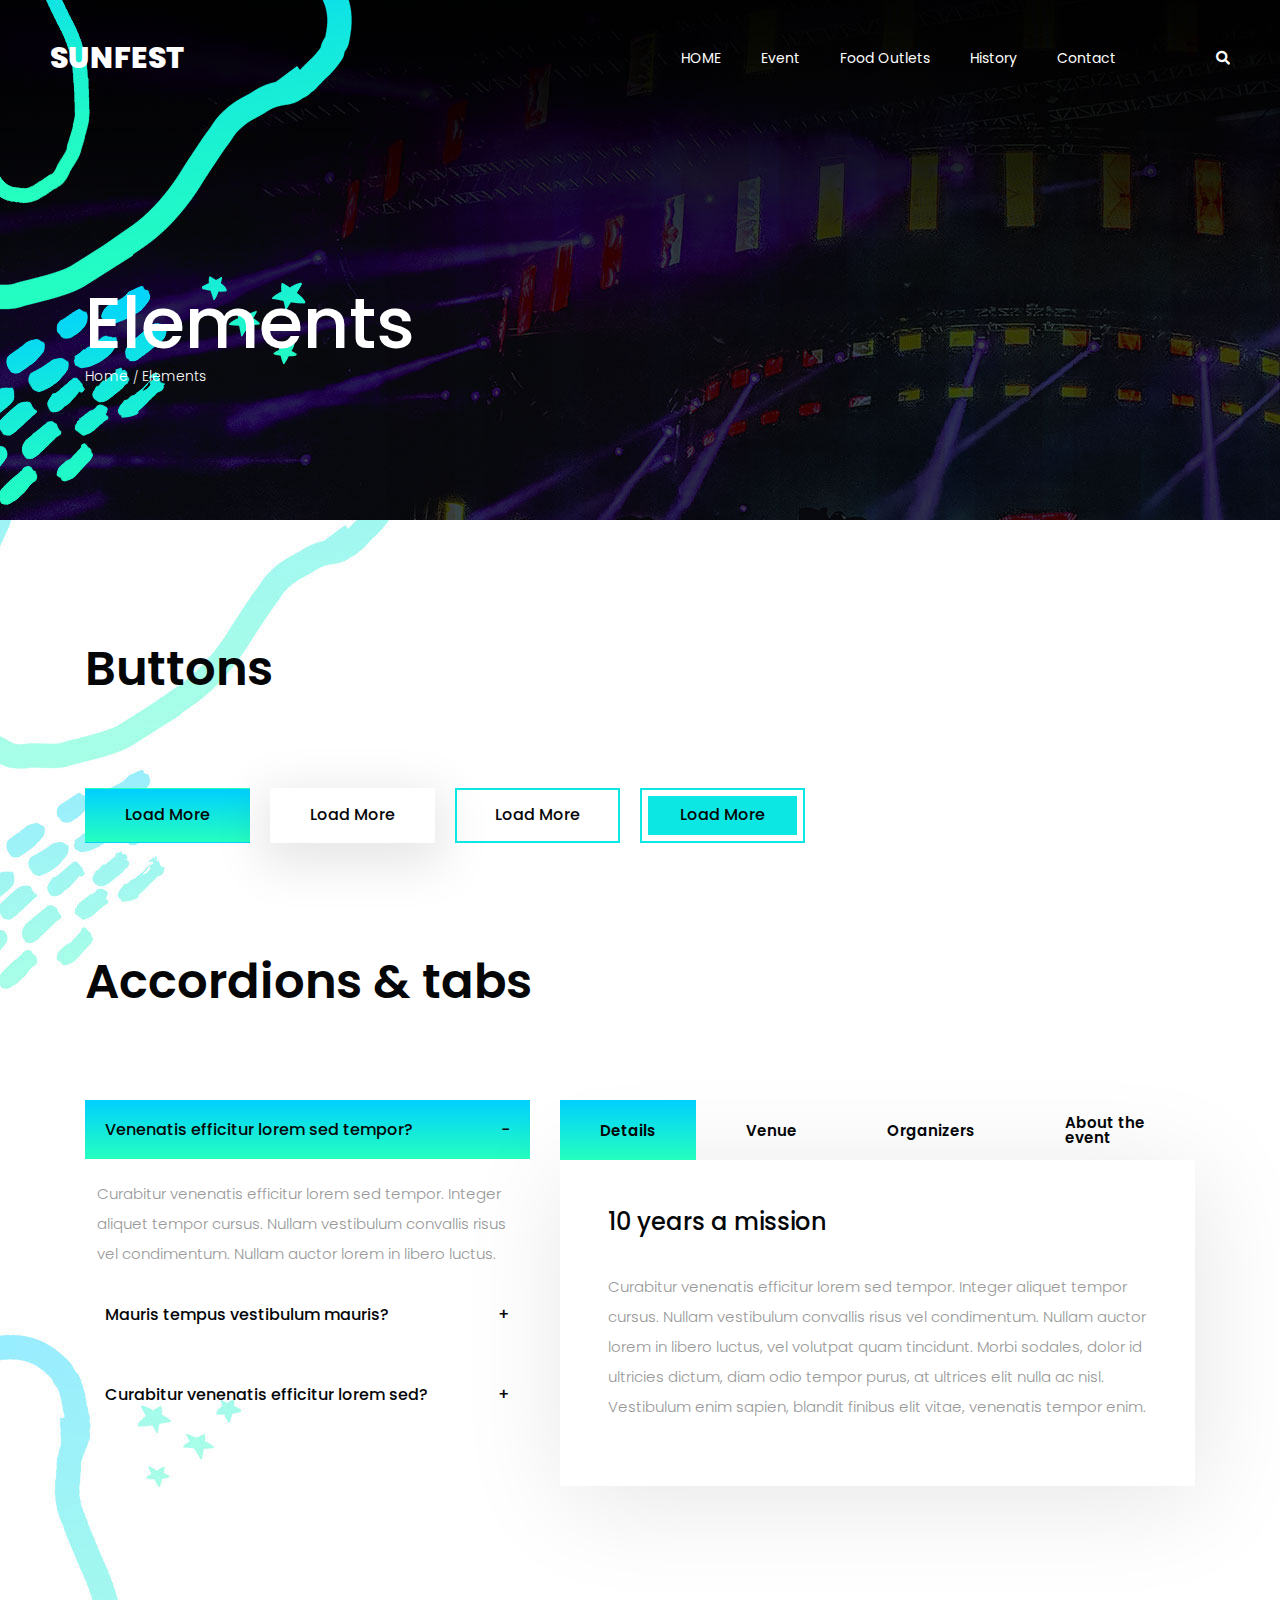
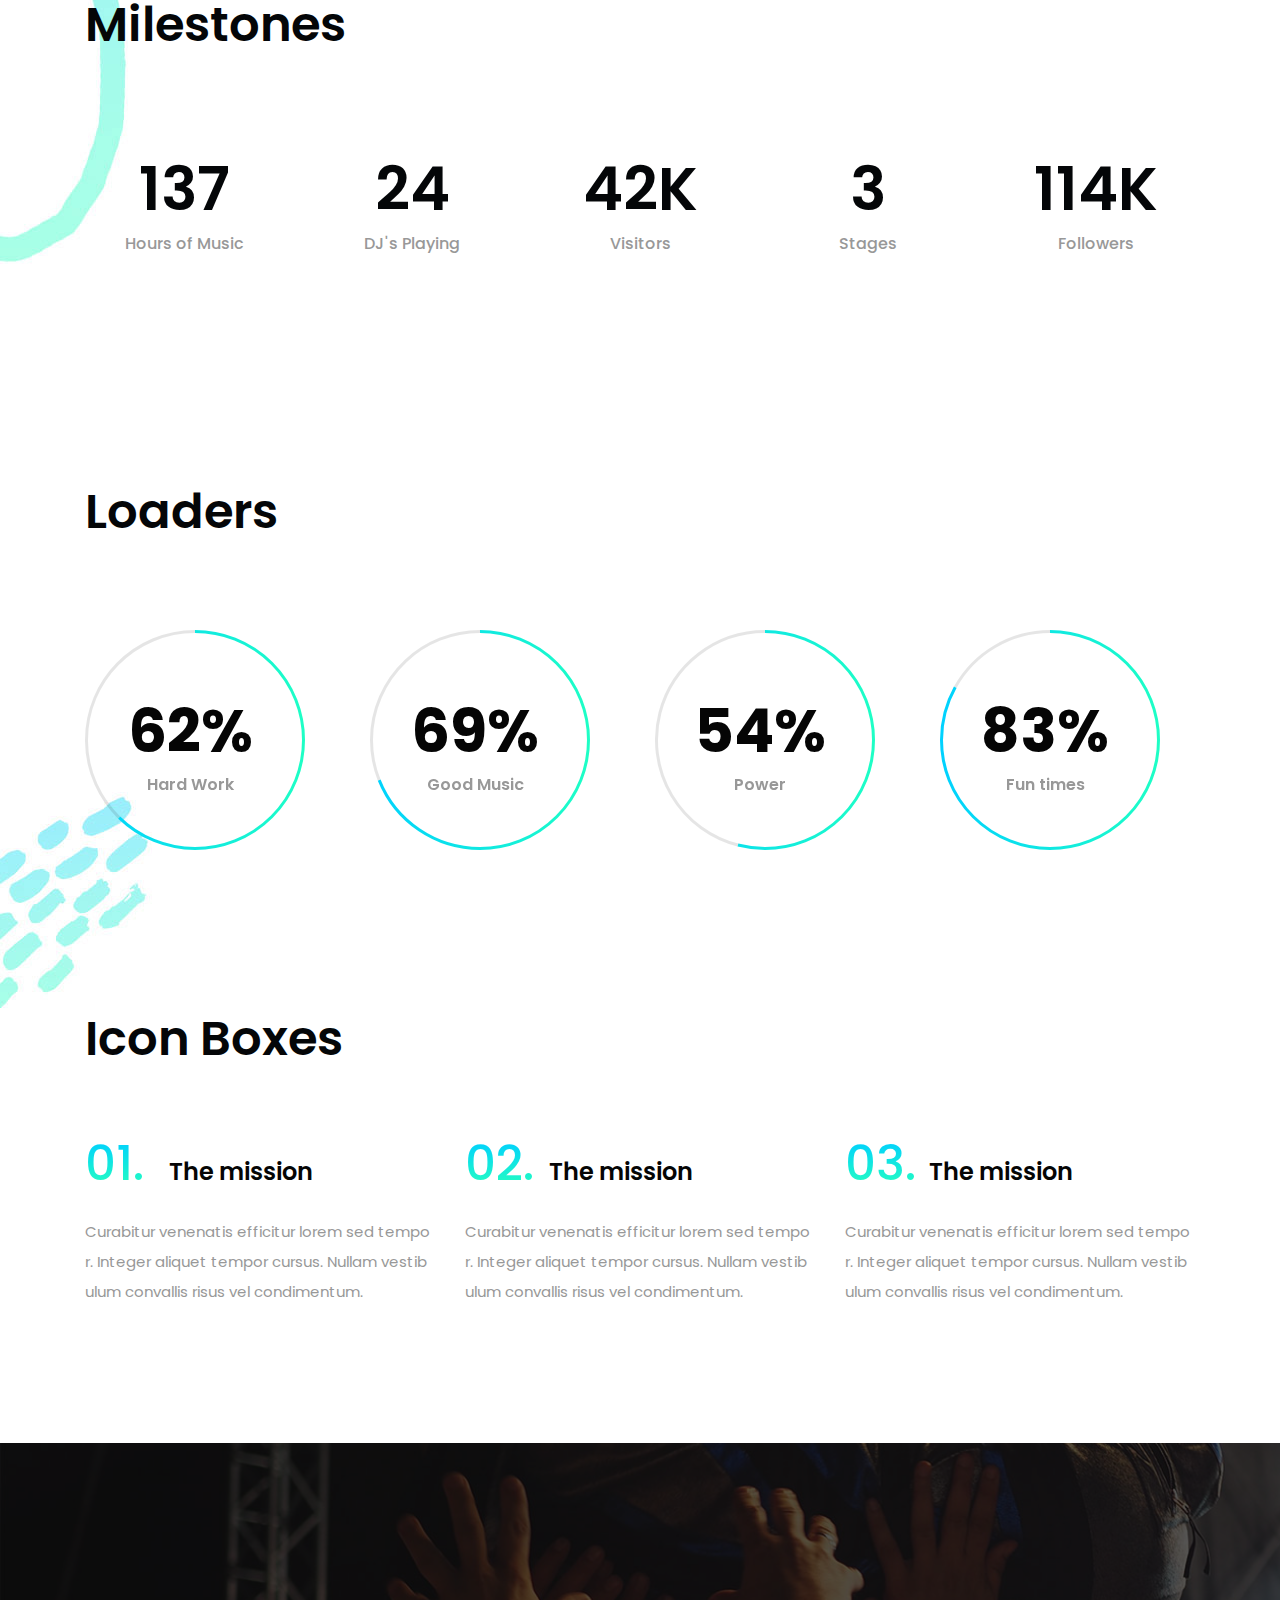
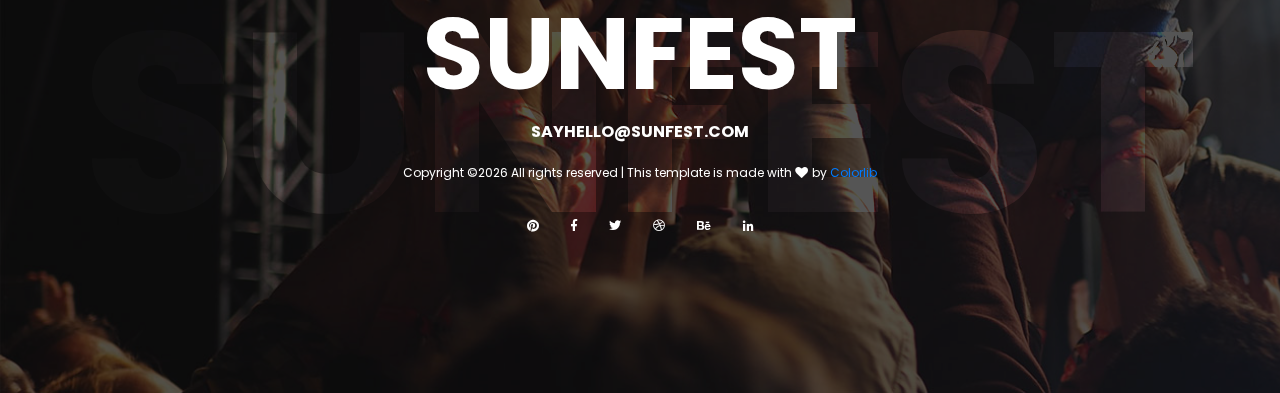
<file: elements.html>
<!DOCTYPE html>
<html lang="en" dir="ltr">
<head>
    <!-- Required meta tags -->
    <meta charset="utf-8">
    <meta name="viewport" content="width=device-width, initial-scale=1, shrink-to-fit=no">

    <title>Hello World!</title>

    <link href="https://fonts.googleapis.com/css?family=Poppins:300,400,500,600,700" rel="stylesheet">
    <!-- Bootstrap CSS -->
    <link rel="stylesheet" href="css/bootstrap.min.css">

    <!-- FontAwesome CSS -->
    <link rel="stylesheet" href="css/fontawesome-all.min.css">

    <!-- Swiper CSS -->
    <link rel="stylesheet" href="css/swiper.min.css">

    <!-- Styles -->
    <link rel="stylesheet" href="style.css">
</head>
<body class="elements-page">
    <header class="site-header">
        <div class="header-bar">
            <div class="container-fluid">
                <div class="row align-items-center">
                    <div class="col-10 col-lg-4">
                        <h1 class="site-branding flex">
                            <a href="#">SUNFEST</a>
                        </h1>
                    </div>

                    <div class="col-2 col-lg-8">
                        <nav class="site-navigation">
                            <div class="hamburger-menu d-lg-none">
                                <span></span>
                                <span></span>
                                <span></span>
                                <span></span>
                            </div><!-- .hamburger-menu -->

                            <ul>
                                <li><a href="index.html">HOME</a></li>
                                <li><a href="ticket.html">Event</a></li>
                                <li><a href="elements.html">Food Outlets</a></li>
                                <li><a href="blog.html">History</a></li>
                                <li><a href="contact.html">Contact</a></li>
                                <li><a href="#"><i class="fas fa-search"></i></a></li>
                            </ul><!-- flex -->
                        </nav><!-- .site-navigation -->
                    </div><!-- .col-12 -->
                </div><!-- .row -->
            </div><!-- container-fluid -->
        </div><!-- header-bar -->
    </header><!-- .site-header -->

    <div class="page-header">
        <div class="container">
            <div class="row">
                <div class="col-12">
                    <div class="entry-header">
                        <h2 class="entry-title">Elements</h2>

                        <ul class="breadcrumbs flex align-items-center">
                            <li><a href="#">Home</a></li>
                            <li>Elements</li>
                        </ul><!-- .breadcrumbs -->
                    </div><!-- .entry-header -->
                </div><!-- .col-12 -->
            </div><!-- .row -->
        </div><!-- .container -->
    </div><!-- .page-header -->

    <div class="main-content">
            <div class="container">
                <div class="row elements-wrap">
                    <div class="col-12 buttons-wrap">
                        <div class="entry-header">
                            <h2 class="entry-title">Buttons</h2>
                        </div><!-- entry-header -->

                        <div class="entry-content flex">
                            <a href="#" class="btn gradient flex justify-content-center align-items-center">Load More</a>
                            <a href="#" class="btn white flex justify-content-center align-items-center">Load More</a>
                            <a href="#" class="btn border-blu flex justify-content-center align-items-center">Load More</a>
                            <a href="#" class="btn color-border flex justify-content-center align-items-center">Load More</a>
                        </div><!-- entry-content -->
                    </div><!-- col-12 -->
                </div><!-- row elements-wrap -->

                <div class="row elements-wrap">
                    <div class="col-12 accordion-and-tabs-wrap">
                        <div class="entry-header">
                            <h2 class="entry-title">Accordions & tabs</h2>
                        </div><!-- entry-header -->

                        <div class="entry-content">
                            <div class="row">
                                <div class="col-12 col-lg-5">
                                    <div class="accordion-wrap type-accordion">
                                        <h3 class="entry-title active flex justify-content-between">Venenatis efficitur lorem sed tempor?<span class="arrow-r"></span></h3>

                                        <div class="entry-content">
                                            <p>Curabitur venenatis efficitur lorem sed tempor. Integer aliquet tempor cursus. Nullam vestibulum convallis risus vel condimentum. Nullam auctor lorem in libero luctus.</p>
                                        </div>

                                        <h3 class="entry-title flex justify-content-between">Mauris tempus vestibulum mauris?<span class="arrow-r"></span></h3>

                                        <div class="entry-content">
                                            <p>Curabitur venenatis efficitur lorem sed tempor. Integer aliquet tempor cursus. Nullam vestibulum convallis risus vel condimentum. Nullam auctor lorem in libero luctus.</p>
                                        </div>

                                        <h3 class="entry-title flex justify-content-between">Curabitur venenatis efficitur lorem sed?<span class="arrow-r"></span></h3>

                                        <div class="entry-content">
                                            <p>Curabitur venenatis efficitur lorem sed tempor. Integer aliquet tempor cursus. Nullam vestibulum convallis risus vel condimentum. Nullam auctor lorem in libero luctus.</p>
                                        </div>
                                    </div>
                                </div><!-- col-5 -->

                                <div class="col-12 col-lg-7 mt-5 mt-lg-0">
                                    <div class="tabs">
                                        <ul class="tabs-nav flex">
                                            <li class="tab-nav flex justify-content-center align-items-center active" data-target="#tab_details">Details</li>
                                            <li class="tab-nav flex justify-content-center align-items-center" data-target="#tab_venue">Venue</li>
                                            <li class="tab-nav flex justify-content-center align-items-center" data-target="#tab_organizers">Organizers</li>
                                            <li class="tab-nav flex justify-content-center align-items-center" data-target="#tab_about">About the event</li>
                                        </ul><!-- tabs-nav -->

                                        <div class="tabs-container">
                                            <div id="tab_details" class="tab-content">
                                                <h2 class="entry-header">10 years a mission</h2>

                                                <p>Curabitur venenatis efficitur lorem sed tempor. Integer aliquet tempor cursus. Nullam vestibulum convallis risus vel condimentum. Nullam auctor lorem in libero luctus, vel volutpat quam tincidunt. Morbi sodales, dolor id ultricies dictum, diam odio tempor purus, at ultrices elit nulla ac nisl. Vestibulum enim sapien, blandit finibus elit vitae, venenatis tempor enim.</p>
                                            </div>

                                            <div id="tab_venue" class="tab-content">
                                                <h2 class="entry-header">10 years a mission</h2>

                                                <p>Curabitur venenatis efficitur lorem sed tempor. Integer aliquet tempor cursus. Nullam vestibulum convallis risus vel condimentum. Nullam auctor lorem in libero luctus, vel volutpat quam tincidunt. Morbi sodales, dolor id ultricies dictum, diam odio tempor purus, at ultrices elit nulla ac nisl. Vestibulum enim sapien, blandit finibus elit vitae, venenatis tempor enim.</p>
                                            </div>

                                            <div id="tab_organizers" class="tab-content">
                                                <h2 class="entry-header">10 years a mission</h2>

                                                <p>Curabitur venenatis efficitur lorem sed tempor. Integer aliquet tempor cursus. Nullam vestibulum convallis risus vel condimentum. Nullam auctor lorem in libero luctus, vel volutpat quam tincidunt. Morbi sodales, dolor id ultricies dictum, diam odio tempor purus, at ultrices elit nulla ac nisl. Vestibulum enim sapien, blandit finibus elit vitae, venenatis tempor enim.</p>
                                            </div>

                                            <div id="tab_about" class="tab-content">
                                                <h2 class="entry-header">10 years a mission</h2>

                                                <p>Curabitur venenatis efficitur lorem sed tempor. Integer aliquet tempor cursus. Nullam vestibulum convallis risus vel condimentum. Nullam auctor lorem in libero luctus, vel volutpat quam tincidunt. Morbi sodales, dolor id ultricies dictum, diam odio tempor purus, at ultrices elit nulla ac nisl. Vestibulum enim sapien, blandit finibus elit vitae, venenatis tempor enim.</p>
                                            </div>
                                        </div>
                                    </div>
                                </div><!-- col-7 -->
                            </div><!-- row -->
                        </div><!-- entry-content -->
                    </div><!-- col-12 -->
                </div><!-- row elements-wrap -->

                <div class="row elements-wrap">
                    <div class="col-12">
                        <div class="entry-header">
                            <h2 class="entry-title">Milestones</h2>
                        </div><!-- entry-header -->

                        <div class="milestones">
                            <div class="row flex flex-wrap justify-content-between">
                                <div class="d-col-n mt-5 mt-lg-0">
                                    <div class="counter-box">
                                        <div class="flex justify-content-center">
                                            <div class="start-counter" data-to="390" data-speed="2000"></div>
                                        </div>

                                        <h3 class="entry-title">Hours of Music</h3><!-- entry-title -->
                                    </div><!-- counter-box -->
                                </div><!-- d-col-n -->

                                <div class="d-col-n mt-5 mt-lg-0">
                                    <div class="counter-box">
                                        <div class="flex justify-content-center">
                                            <div class="start-counter" data-to="68" data-speed="2000"></div>
                                        </div>

                                        <h3 class="entry-title">DJ's Playing</h3><!-- entry-title -->
                                    </div><!-- counter-box -->
                                </div><!-- d-col-n -->

                                <div class="d-col-n mt-5 mt-lg-0">
                                    <div class="counter-box">
                                        <div class="flex justify-content-center">
                                            <div class="start-counter" data-to="120" data-speed="2000"></div>
                                            <div class="counter-k">K</div>
                                        </div>

                                        <h3 class="entry-title">Visitors</h3><!-- entry-title -->
                                    </div><!-- counter-box -->
                                </div><!-- d-col-n -->

                                <div class="d-col-n mt-5 mt-lg-0">
                                    <div class="counter-box">
                                        <div class="flex justify-content-center">
                                            <div class="start-counter" data-to="8" data-speed="2000"></div>
                                        </div>

                                        <h3 class="entry-title">Stages</h3><!-- entry-title -->
                                    </div><!-- counter-box -->
                                </div><!-- d-col-n -->

                                <div class="d-col-n mt-5 mt-lg-0">
                                    <div class="counter-box">
                                        <div class="flex justify-content-center">
                                            <div class="start-counter" data-to="325" data-speed="2000"></div>
                                            <div class="counter-k">K</div>
                                        </div>

                                        <h3 class="entry-title">Followers</h3><!-- entry-title -->
                                    </div><!-- counter-box -->
                                </div><!-- d-col-n -->
                            </div>
                        </div>
                    </div><!-- col-12 -->
                </div><!-- row elements-wrap -->

                <div class="row elements-wrap">
                    <div class="col-12">
                        <div class="entry-header">
                            <h2 class="entry-title">Loaders</h2>
                        </div><!-- entry-header -->

                        <div class="entry-content elements-container">
                            <div class="row">
                                <div class="col-12 col-sm-6 col-md-4 col-lg-3">
                                    <div class="circular-progress-bar">
                                        <div class="circle" id="hard_work">
                                            <strong></strong>
                                            <h3 class="entry-title">Hard Work</h3>
                                        </div>
                                    </div>
                                </div>

                                <div class="col-12 col-sm-6 col-md-4 col-lg-3">
                                    <div class="circular-progress-bar">
                                        <div class="circle" id="good_music">
                                            <strong></strong>
                                            <h3 class="entry-title">Good Music</h3>
                                        </div>
                                    </div>
                                </div>

                                <div class="col-12 col-sm-6 col-md-4 col-lg-3">
                                    <div class="circular-progress-bar">
                                        <div class="circle" id="power">
                                            <strong></strong>
                                            <h3 class="entry-title">Power</h3>
                                        </div>
                                    </div>
                                </div>

                                <div class="col-12 col-sm-6 col-md-4 col-lg-3">
                                    <div class="circular-progress-bar">
                                        <div class="circle" id="fun_time">
                                            <strong></strong>
                                            <h3 class="entry-title">Fun times</h3>
                                        </div>
                                    </div>
                                </div>
                            </div>
                        </div>
                    </div><!-- col-12 -->
                </div><!-- row elements-wrap -->

                <div class="row elements-wrap">
                    <div class="col-12">
                        <div class="entry-header">
                            <h2 class="entry-title">Icon Boxes</h2>
                        </div><!-- entry-header -->

                        <div class="entry-content">
                            <div class="row">
                                <div class="col-12 col-md-6 col-lg-4">
                                    <div class="icon-box icon-box-1">
                                        <div class="entry-header">
                                            <h3 class="entry-title">The mission</h3>
                                        </div><!-- entry-header -->

                                        <div class="entry-content">
                                            <p>Curabitur venenatis efficitur lorem sed tempor. Integer aliquet tempor cursus.
                                                Nullam vestibulum convallis risus vel condimentum. </p>
                                        </div><!-- entry-content -->
                                    </div><!-- icon-box -->
                                </div><!-- col-4 -->

                                <div class="col-12 col-md-6 col-lg-4 mt-5 mt-md-0">
                                    <div class="icon-box icon-box-2">
                                        <div class="entry-header">
                                            <h3 class="entry-title">The mission</h3>
                                        </div><!-- entry-header -->

                                        <div class="entry-content">
                                            <p>Curabitur venenatis efficitur lorem sed tempor. Integer aliquet tempor cursus.
                                                Nullam vestibulum convallis risus vel condimentum. </p>
                                        </div><!-- entry-content -->
                                    </div><!-- icon-box -->
                                </div><!-- col-4 -->

                                <div class="col-12 col-md-6 col-lg-4 mt-5 mt-lg-0">
                                    <div class="icon-box icon-box-3">
                                        <div class="entry-header">
                                            <h3 class="entry-title">The mission</h3>
                                        </div><!-- entry-header -->

                                        <div class="entry-content">
                                            <p>Curabitur venenatis efficitur lorem sed tempor. Integer aliquet tempor cursus.
                                                Nullam vestibulum convallis risus vel condimentum. </p>
                                        </div><!-- entry-content -->
                                    </div><!-- icon-box -->
                                </div><!-- col-4 -->
                            </div><!-- row -->
                        </div><!-- entry-content -->
                    </div><!-- col-12 -->
                </div><!-- row elements-wrap -->
            </div><!-- container -->
    </div><!-- main-content -->

    <footer class="site-footer">
        <div class="footer-cover-title flex justify-content-center align-items-center">
            <h2>SUNFEST</h2>
        </div><!-- .site-footer -->

        <div class="footer-content-wrapper">
            <div class="container">
                <div class="row">
                    <div class="col-12">
                        <div class="entry-title">
                            <a href="#">SUNFEST</a>
                        </div><!-- entry-title -->

                        <div class="entry-mail">
                            <a href="#">SAYHELLO@SUNFEST.COM</a>
                        </div><!-- .entry-mail -->

                        <div class="copyright-info">
                            <!-- Link back to Colorlib can't be removed. Template is licensed under CC BY 3.0. -->
Copyright &copy;<script>document.write(new Date().getFullYear());</script> All rights reserved | This template is made with <i class="fa fa-heart" aria-hidden="true"></i> by <a href="https://colorlib.com" target="_blank">Colorlib</a>
<!-- Link back to Colorlib can't be removed. Template is licensed under CC BY 3.0. -->
                        </div><!-- copyright-info -->

                        <div class="footer-social">
                            <ul class="flex justify-content-center align-items-center">
                                <li><a href="#"><i class="fab fa-pinterest"></i></a></li>
                                <li><a href="#"><i class="fab fa-facebook-f"></i></a></li>
                                <li><a href="#"><i class="fab fa-twitter"></i></a></li>
                                <li><a href="#"><i class="fab fa-dribbble"></i></a></li>
                                <li><a href="#"><i class="fab fa-behance"></i></a></li>
                                <li><a href="#"><i class="fab fa-linkedin-in"></i></a></li>
                            </ul>
                        </div><!-- footer-social -->
                    </div><!-- col -->
                </div><!-- row -->
            </div><!-- container -->
        </div><!-- footer-content-wrapper -->
    </footer><!-- site-footer -->

    <script type='text/javascript' src='js/jquery.js'></script>
    <script type='text/javascript' src='js/masonry.pkgd.min.js'></script>
    <script type='text/javascript' src='js/jquery.collapsible.min.js'></script>
    <script type='text/javascript' src='js/swiper.min.js'></script>
    <script type='text/javascript' src='js/jquery.countdown.min.js'></script>
    <script type='text/javascript' src='js/circle-progress.min.js'></script>
    <script type='text/javascript' src='js/jquery.countTo.min.js'></script>
    <script type='text/javascript' src='js/custom.js'></script>
</body>
</html>
</file>
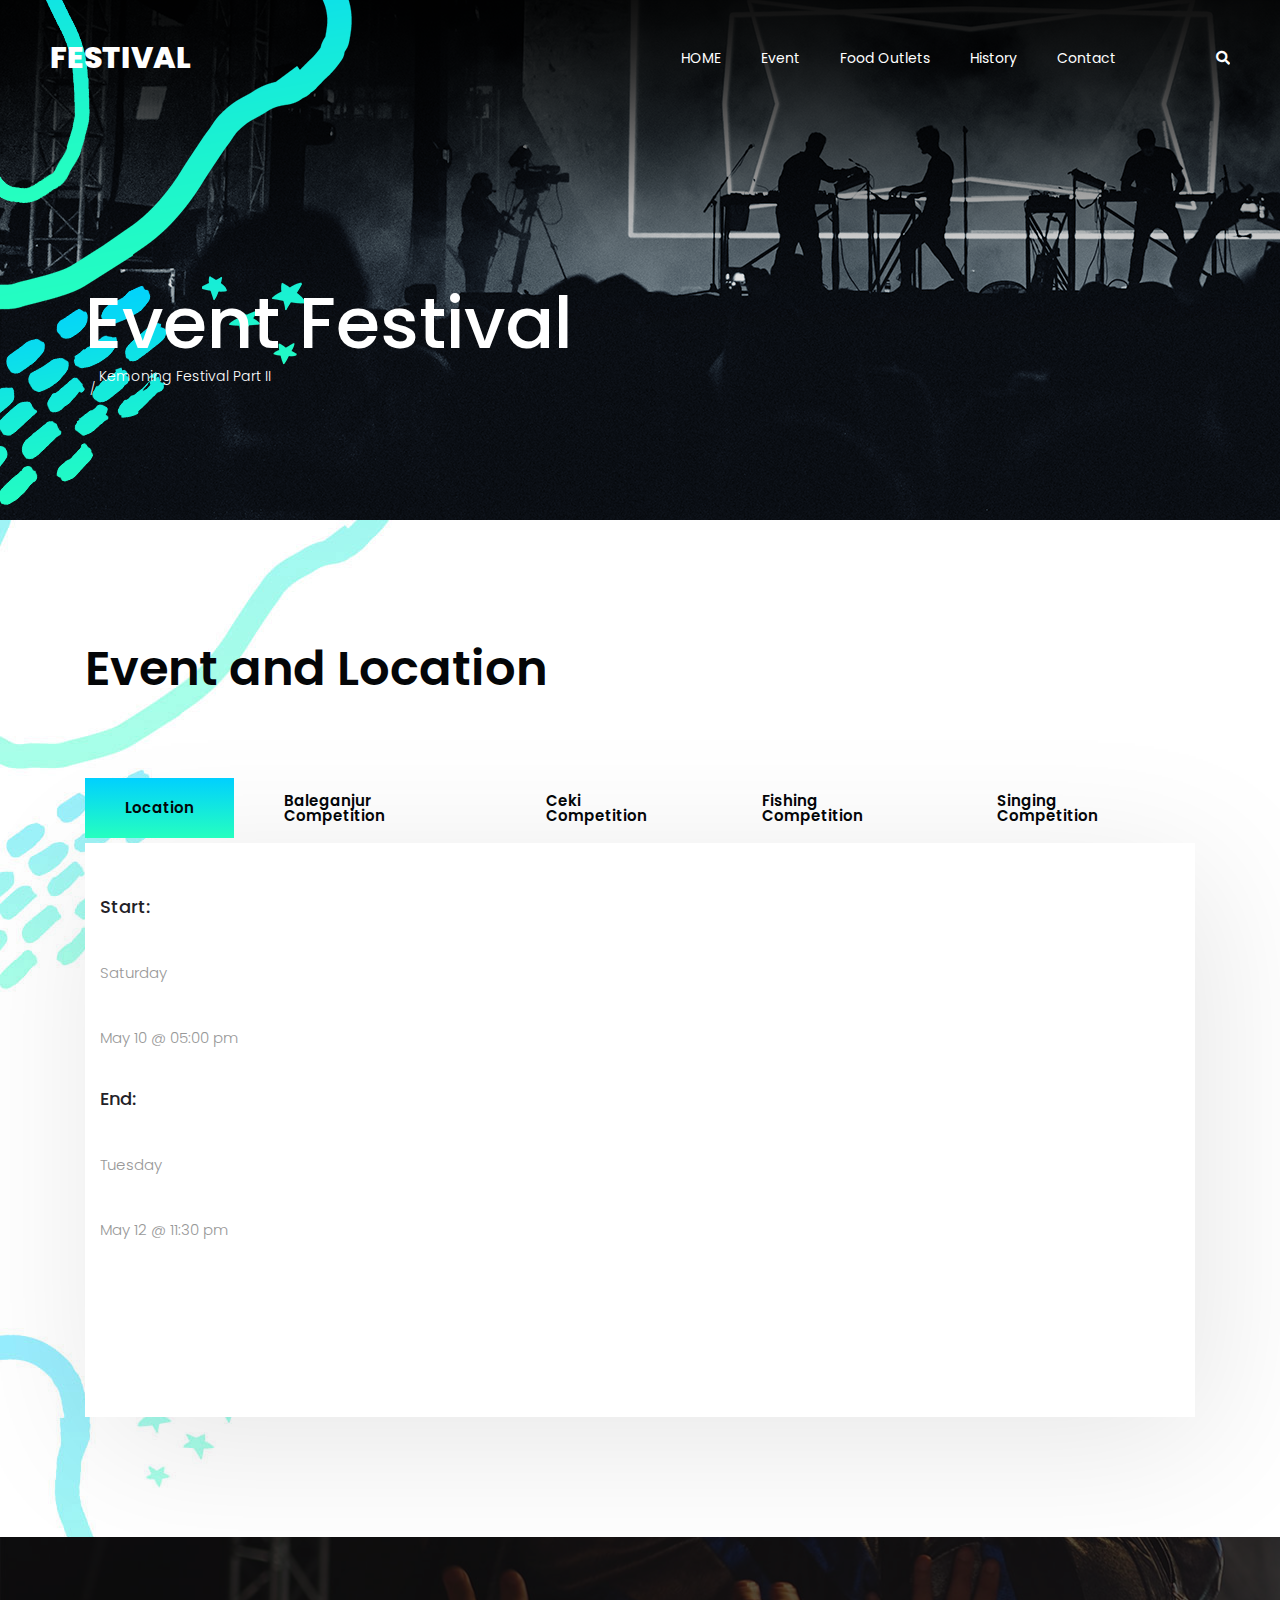
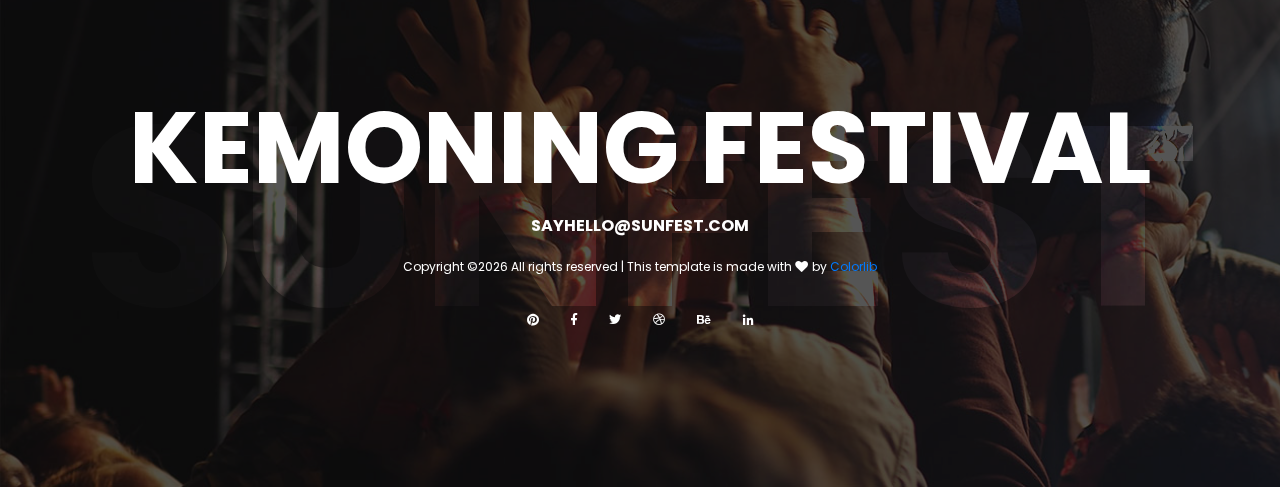
<file: ticket.html>
<!DOCTYPE html>
<html lang="en" dir="ltr">
<head>
    <!-- Required meta tags -->
    <meta charset="utf-8">
    <meta name="viewport" content="width=device-width, initial-scale=1, shrink-to-fit=no">

    <title>Hello World!</title>

    <link href="https://fonts.googleapis.com/css?family=Poppins:300,400,500,600,700" rel="stylesheet">
    <!-- Bootstrap CSS -->
    <link rel="stylesheet" href="css/bootstrap.min.css">

    <!-- FontAwesome CSS -->
    <link rel="stylesheet" href="css/fontawesome-all.min.css">

    <!-- Swiper CSS -->
    <link rel="stylesheet" href="css/swiper.min.css">

    <!-- Styles -->
    <link rel="stylesheet" href="style.css">
</head>

<body class="tickets-page">
    <header class="site-header">
        <div class="header-bar">
            <div class="container-fluid">
                <div class="row align-items-center">
                    <div class="col-10 col-lg-4">
                        <h1 class="site-branding flex">
                            <a href="#">FESTIVAL</a>
                        </h1>
                    </div>

                    <div class="col-2 col-lg-8">
                        <nav class="site-navigation">
                            <div class="hamburger-menu d-lg-none">
                                <span></span>
                                <span></span>
                                <span></span>
                                <span></span>
                            </div><!-- .hamburger-menu -->

                            <ul>
                                <li><a href="index.html">HOME</a></li>
                                <li><a href="ticket.html">Event</a></li>
                                <li><a href="elements.html">Food Outlets</a></li>
                                <li><a href="blog.html">History</a></li>
                                <li><a href="contact.html">Contact</a></li>
                                <li><a href="#"><i class="fas fa-search"></i></a></li>
                            </ul><!-- flex -->
                        </nav><!-- .site-navigation -->
                    </div><!-- .col-12 -->
                </div><!-- .row -->
            </div><!-- container-fluid -->
        </div><!-- header-bar -->
    </header><!-- .site-header -->

    <div class="page-header">
        <div class="container">
            <div class="row">
                <div class="col-12">
                    <div class="entry-header">
                        <h2 class="entry-title">Event Festival</h2>

                        <ul class="breadcrumbs flex align-items-center">
                            <li><a href="#"></a></li>
                            <li>Kemoning Festival Part II</li>
                        </ul><!-- .breadcrumbs -->
                    </div><!-- entry-header -->
                </div><!-- col-12 -->
            </div><!-- row -->
        </div><!-- container -->
    </div><!-- page-header -->

    <div class="main-content">
        <div class="container">
            <div class="entry-header">
                <div class="entry-title">
                    <p></p>
                    <h2>Event and Location</h2>
                </div><!-- entry-title -->
            </div><!-- entry-header -->

            <div class="row">
                <div class="col-12">
                    <div class="tabs">
                        <ul class="tabs-nav flex">
                            <li class="tab-nav flex justify-content-center align-items-center active" data-target="#tab_details">Location</li>
                            <li class="tab-nav flex justify-content-center align-items-center" data-target="#tab_venue">Baleganjur Competition</li>
                            <li class="tab-nav flex justify-content-center align-items-center" data-target="#tab_organizers">Ceki Competition</li>
                            <li class="tab-nav flex justify-content-center align-items-center" data-target="#tab_about">Fishing Competition</li>
                            <li class="tab-nav flex justify-content-center align-items-center" data-target="#tab_about">Singing Competition</li>
                        </ul><!-- tabs-nav -->

                        <div class="tabs-container">
                            <div id="tab_details" class="tab-content">
                                <div class="flex flex-wrap justify-content-between">
                                    <div class="single-event-details">
                                        <div class="single-event-details-row">
                                            <label>Start:</label>
                                            <p>Saturday</p>
                                            <p>May 10 @ 05:00 pm</p>
                                        </div>

                                        <div class="single-event-details-row">
                                            <label>End:</label>
                                            <p>Tuesday</p>
                                            <p>May 12 @ 11:30 pm</p>
                                        </div>

                                      
                                    </div>

                                    <div class="single-event-map">
                                        <iframe id="gmap_canvas" src="https://maps.google.com/maps?q=desa adat Kemoning&t=&z=15&ie=UTF8&iwloc=&output=embed" frameborder="0" scrolling="no" marginheight="0" marginwidth="0"></iframe>
                                    </div>
                                </div>
                            </div><!-- .tab-content -->

                            <div id="tab_venue" class="tab-content">
                                
                                <div>
                                    <img src="/images/baleganjur.PNG" alt="">
                                </div>
                                
                            </div><!-- .tab-content -->

                            <div id="tab_organizers" class="tab-content">
                                <div>
                                    <img src="/images/ceki.PNG" alt="">
                                </div>
                            </div><!-- .tab-content -->

                            <div id="tab_about" class="tab-content">
                                <p>Curabitur venenatis efficitur lorem sed tempor. Integer aliquet tempor cursus. Nullam vestibulum convallis risus vel condimentum. Nullam auctor lorem in libero luctus, vel volutpat quam tincidunt. Morbi sodales, dolor id ultricies dictum, diam odio tempor purus, at ultrices elit nulla ac nisl. Vestibulum enim sapien, blandit finibus elit vitae, venenatis tempor enim. </p>
                            </div><!-- .tab-content -->
                        </div><!-- .tabs-container -->
                    </div><!-- .tabs -->
                </div><!-- .col-12 -->
            </div><!-- .row -->

            
        </div><!-- container -->
    </div><!-- main-content -->

    <footer class="site-footer">
        <div class="footer-cover-title flex justify-content-center align-items-center">
            <h2>SUNFEST</h2>
        </div><!-- .site-footer -->

        <div class="footer-content-wrapper">
            <div class="container">
                <div class="row">
                    <div class="col-12">
                        <div class="entry-title">
                            <a href="#">KEMONING FESTIVAL</a>
                        </div><!-- entry-title -->

                        <div class="entry-mail">
                            <a href="#">SAYHELLO@SUNFEST.COM</a>
                        </div><!-- .entry-mail -->

                        <div class="copyright-info">
                            <!-- Link back to Colorlib can't be removed. Template is licensed under CC BY 3.0. -->
Copyright &copy;<script>document.write(new Date().getFullYear());</script> All rights reserved | This template is made with <i class="fa fa-heart" aria-hidden="true"></i> by <a href="https://colorlib.com" target="_blank">Colorlib</a>
<!-- Link back to Colorlib can't be removed. Template is licensed under CC BY 3.0. -->
                        </div><!-- copyright-info -->

                        <div class="footer-social">
                            <ul class="flex justify-content-center align-items-center">
                                <li><a href="#"><i class="fab fa-pinterest"></i></a></li>
                                <li><a href="#"><i class="fab fa-facebook-f"></i></a></li>
                                <li><a href="#"><i class="fab fa-twitter"></i></a></li>
                                <li><a href="#"><i class="fab fa-dribbble"></i></a></li>
                                <li><a href="#"><i class="fab fa-behance"></i></a></li>
                                <li><a href="#"><i class="fab fa-linkedin-in"></i></a></li>
                            </ul>
                        </div><!-- footer-social -->
                    </div><!-- col -->
                </div><!-- row -->
            </div><!-- container -->
        </div><!-- footer-content-wrapper -->
    </footer><!-- site-footer -->

    <script type='text/javascript' src='js/jquery.js'></script>
    <script type='text/javascript' src='js/masonry.pkgd.min.js'></script>
    <script type='text/javascript' src='js/jquery.collapsible.min.js'></script>
    <script type='text/javascript' src='js/swiper.min.js'></script>
    <script type='text/javascript' src='js/jquery.countdown.min.js'></script>
    <script type='text/javascript' src='js/circle-progress.min.js'></script>
    <script type='text/javascript' src='js/jquery.countTo.min.js'></script>
    <script type='text/javascript' src='js/custom.js'></script>
</body>
</html>
</file>
<file: style.css>
/*------------------------------------------------------------
# Global classes
------------------------------------------------------------*/
.flex {
    display: flex;
}

body {
    font-family: 'Poppins', sans-serif;
    font-size: 15px;
    font-weight: normal;
    color: hsl(0, 0%, 90%);
}

@font-face {
    font-family: "mountains";
    src: url(fonts/beyond_the_mountains.ttf);
    src: url(fonts/beyond_the_mountains.otf);
    font-weight: 400;
}


@media screen and (max-width: 768px) {
    body {
        font-size: 14px;
    }
    .container {
        width: 100%;
        padding: 10px;
    }
    img {
        max-width: 100%;
        height: auto;
    }
    .container {
        display: flex;
        flex-direction: column; /* Untuk perangkat kecil, tata letak menjadi vertikal */
    }
    
    @media screen and (min-width: 320px) {
        .container {
            flex-direction: row; /* Untuk perangkat besar, tata letak menjadi horizontal */
        }
    }
        
}
.d-col-n {
    position: relative;
    width: 100%;
    min-height: 1px;
    padding-right: 15px;
    padding-left: 15px;
    -webkit-box-flex: 0;
    -ms-flex: 0 0 20%;
    flex: 0 0 20%;
    max-width: 20%;
}

/*------------------------------------------------------------
# site-header
------------------------------------------------------------*/
.home-page {
    background: url(images/middle-cover.jpg) no-repeat;
}

.site-header {
    position: relative;
    width: 100%;
}

.site-header figure {
    margin: 0;
    padding: 0;
}

.site-header figure img {
    max-width: 100%;
}

/*------------------------------------------------------------
## header-bar
------------------------------------------------------------*/
.site-header .header-bar {
    position: absolute;
    top: 0;
    left: 0;
    z-index: 99;
    width: 100%;
    padding: 40px 0;
}

.header-bar .site-branding {
    margin-bottom: 0;
    font-size: 30px;
    font-weight: 800;
}

.header-bar .site-branding a {
    color: hsl(0, 0%, 100%);
    text-decoration: none;
}
.firework{
    position : absolute;
    top : 50%;
    left: 50%;
    transform: Translate(-50%, -50%);
    width: 0.5vmin;
    aspect-ratio: 1;
    background:
      /* Bbackground intentionally blank */
      ;
    background-size: 0.5vmin 0.5vmin;
    background-repeat: No-repeat;
  }
 .firework{
     animation: firework 2s infinite;
     ...
  }
.firework,
.firework::before,
.firework::after {
     content: "";
     ...
}
.firework::before{
     transform: translate(-50%, -50%) rotate(25deg) !important
}
.firework::after{
    transform: translate(-50%, -50%) rotate(-35deg) !important
}

/*------------------------------------------------------------
### site-navigation
------------------------------------------------------------*/
/*
  Hamburger Menu
----------------------------------------*/
.hamburger-menu {
    position: relative;
    width: 100%;
    max-width: 24px;
    height: 22px;
    margin-left: auto;
    transition: .5s ease-in-out;
    cursor: pointer;
}

.hamburger-menu span {
    display: block;
    position: absolute;
    height: 2px;
    width: 100%;
    background: #fff;
    border-radius: 10px;
    opacity: 1;
    left: 0;
    transition: .25s ease-in-out;
}

.hamburger-menu span:nth-child(1) {
    top: 2px;
}

.hamburger-menu span:nth-child(2),
.hamburger-menu span:nth-child(3) {
    top: 10px;
}

.hamburger-menu span:nth-child(4) {
    top: 18px;
}

.hamburger-menu.open span:nth-child(1) {
    top: 18px;
    width: 0;
    left: 50%;
}

.hamburger-menu.open span:nth-child(2) {
    transform: rotate(45deg);
}

.hamburger-menu.open span:nth-child(3) {
    transform: rotate(-45deg);
}

.hamburger-menu.open span:nth-child(4) {
    top: 18px;
    width: 0;
    left: 50%;
}

.site-navigation {
    position: absolute;
    top: -11px;
    right: 15px;
    z-index: 9999;
    width: 100%;
    height: 22px;
    overflow: hidden;
    list-style: none;
    transition: all .35s;
    color: hsl(0, 0%, 100%);
}

.site-navigation.show {
    height: auto;
}

.site-navigation ul {
    position: fixed;
    top: 0;
    left: -320px;
    z-index: 9999;
    width: 320px;
    height: 100vh;
    overflow-x: scroll;
    padding: 30px;
    margin: 0;
    background: #050505;
    transition: all 0.35s;
}

.site-navigation.show ul {
    left: 0;
}

.site-navigation ul li {
    display: block;
    padding: 15px 0;
}

.site-navigation ul li a {
    display: block;
    color: #fff;
    transition: all 0.35s;
    text-decoration: none;
    font-size: 14px;
    padding-left: 40px;
}

@media screen and (min-width: 992px) {
    .header-bar .site-branding {
        margin-left: 35px;
    }

    .site-navigation {
        position: relative;
        top: auto;
        right: auto;
        height: auto;
        padding-right: 35px;
        background: transparent;
    }

    .site-navigation ul {
        display: flex;
        flex-wrap: wrap;
        justify-content: flex-end;
        align-items: center;
        position: relative;
        top: auto;
        left: auto;
        width: 100%;
        height: auto;
        padding: 0;
        overflow: auto;
        background: transparent;
    }

    .site-navigation ul li {
        padding: 0;
    }

    .site-navigation ul li:nth-last-of-type(1) {
        padding-left: 60px;
    }

    .site-navigation ul li a {
        color: #fff;
    }
}

/*------------------------------------------------------------
# hero
-----------------------------------------------------------*/
.hero-content {
    padding: 220px 0;
    background: url("images/coverkmng.jpg") no-repeat;
    background-size: cover;
}

.hero-content .entry-header {
    position: relative;
    text-align: center;
}

.hero-content .entry-header h2 {
    padding: 10px;
    margin: 10;
    font-family: mountains;
    font-size:100px;
    background: -webkit-linear-gradient(#00d0ff, #25ffbf);
    -webkit-background-clip: text;
    -webkit-text-fill-color: transparent;
}

.hero-content .entry-header .entry-meta-date {
    position: absolute;
    width: 100%;
    top: 20px;
    font-family: 'Poppins', sans-serif;
    font-size: 20px;
    font-weight: 100;
    color: hsl(0, 0%, 90%);
    text-align: center;
}

@media screen and (min-width: 992px) {
    .hero-content .entry-header h2 {
        font-size: 172px;
    }

    .hero-content .entry-header .entry-meta-date {
        top: 60px;
    }
}

/*------------------------------------------------------------
## countdown
------------------------------------------------------------*/
.countdown {
    margin-top: 40px;
}

.countdown-holder {
    min-width: 150px;
    margin-bottom: 30px;
}

.countdown-holder .dday,
.countdown-holder .dhour,
.countdown-holder .dmin,
.countdown-holder .dsec {
    display: block;
    font-size: 72px;
    font-weight: 600;
    line-height: 1;
    color: hsl(0, 0%, 100%);
}

.countdown-holder label {
    display: block;
    font-size: 18px;
    font-weight: 600;
    color: hsl(0, 0%, 100%);
}

/*------------------------------------------------------------
## hero-content entry-footer
------------------------------------------------------------*/
.hero-content .entry-footer {
    margin-top: 125px;
    text-align: center;
}

.hero-content .entry-footer .btn {
    background: hsl(0, 0%, 100%);
    padding: 16px 40px;
    border-radius: 0;
    margin-right: 20px;
    color: hsl(0, 0%, 17%);
    font-weight: 600;
}

.hero-content .entry-footer a:hover, .hero-content .entry-footer .current {
    background: -webkit-linear-gradient(#00d0ff, #25ffbf);
    color: hsl(0, 0%, 0%);
}

/*------------------------------------------------------------
# The Lineup Artists - Headliners
------------------------------------------------------------*/
.content-section {
    min-height: 4640px;
    width: 100%;
    padding-bottom: 120px;
    background: url("images/middle-cover.jpg") no-repeat;
    background-size: 100% auto;
}

.content-section .middle-cover {
    margin: 0;
    padding: 0;
    position: relative;
}

.content-section .middle-cover img {
    max-width: 100%;
}

/*------------------------------------------------------------
## lineup-artists-headline
------------------------------------------------------------*/
.lineup-artists-headline {
    margin-top: 115px;
}

.lineup-artists-headline .entry-title p {
    margin: 0;
    padding: 0;
    font-size: 14px;
    font-weight: 600;
    color: hsl(0, 0%, 48%);
}

.lineup-artists-headline .entry-title h2 {
    width: 100%;
    font-size: 48px;
    font-weight: 600;
    color: hsl(0, 0%, 0%);
}

/*------------------------------------------------------------
## lineup-artists
------------------------------------------------------------*/
.lineup-artists {
    padding-top: 80px;
}

.lineup-artists .featured-image {
    margin: 0;
    padding: 0;
}

.lineup-artists .featured-image {
    width: 100%;
}

.lineup-artists .featured-image img {
    width: 100%;
    max-width: 100%;
}

/*------------------------------------------------------------
### lineup-artists-wrap
------------------------------------------------------------*/
.lineup-artists .lineup-artists-wrap {
    margin-top: 80px;
    margin-left: 100px;
}

.lineup-artists .lineup-artists-wrap .lineup-artists-description {
    position: relative;
    margin-left:auto;
    width: 50%;
}

.lineup-artists .lineup-artists-wrap .lineup-artists-description-container {
    position: relative;
    padding: 50px;
    background: hsl(0, 0%, 100%);
    box-shadow: 50px 40px 115px rgba(0, 0, 0, 0.1);
}

.lineup-artists-description .entry-title {
    font-size: 30px;
    font-weight: 600;
    color: hsl(0, 0%, 9%);
}

.lineup-artists-description .entry-content {
    margin-top: 20px;
    font-size: 15px;
    color: hsl(0, 0%, 60%);
    line-height: 2;
}

.lineup-artists-wrap .box-link {
    position: absolute;
    margin: 0;
    padding: 0;
    top: -24px;
    right: 50px;
    z-index: 999;
}

@media screen and (min-width: 768px) {
    .lineup-artists .lineup-artists-wrap {
        margin-top: 30px;
    }

    .lineup-artists .featured-image {
        max-width: 360px;
    }

    .lineup-artists .lineup-artists-wrap .lineup-artists-description {
        width: calc(100% - 360px);
    }

    .lineup-artists .lineup-artists-wrap .lineup-artists-description-container {
        position: absolute;
        z-index: 99;
        top: 100px;
        left: 50px;
        width: calc(100% + 75px);
    }

    .lineup-artists .lineup-artists-wrap .lineup-artists-description-container-1 {
        position: absolute;
        z-index: 99;
        top: 100px;
        left: -100px;
        width: calc(100% + 75px);
    }
    .lineup-artists .lineup-artists-wrap:nth-of-type(even) .lineup-artists-description-container {
        right: -75px;
        left: -50px;
    }

    .lineup-artists .lineup-artists-wrap:nth-of-type(even) .box-link {
        right: auto;
        left: 50px;
    }
}

@media screen and (min-width: 992px) {
    .lineup-artists .lineup-artists-wrap .lineup-artists-description-container {
        padding: 50px;
    }
}


@media screen and (min-width: 1200px) {
    .lineup-artists .lineup-artists-wrap .lineup-artists-description-container {
        max-width: 660px;
    }

    .lineup-artists .lineup-artists-wrap:nth-last-of-type(1) {
        margin-left: 80px;
    }
}

/*------------------------------------------------------------
# the-complete-lineup
------------------------------------------------------------*/
.the-complete-lineup {
    margin-top: 115px;
}

.the-complete-lineup .entry-title p {
    margin: 0;
    padding: 0;
    font-size: 14px;
    font-weight: 600;
    color: hsl(0, 0%, 48%);
}

.the-complete-lineup .entry-title h2 {
    width: 100%;
    margin: 0;
    font-size: 48px;
    font-weight: 600;
    color: hsl(0, 0%, 0%);
}

/*------------------------------------------------------------
## the-complete-lineup-artists
------------------------------------------------------------*/
.the-complete-lineup-artists {
    position: relative;
    margin-top: 110px;
    height: auto;
}

.the-complete-lineup-artists .artist-single {
    margin-bottom: 0px;
}

.the-complete-lineup-artists .artist-single:nth-of-type(even) {
    margin-top: 120px;
}

.the-complete-lineup-artists .artist-single figure {
    margin: 0;
    padding: 0;
    width: 100%;
}

.the-complete-lineup-artists .artist-single .box-link {
    position: absolute;
    top: 15px;
    left: 232px;
    cursor: pointer;
}

.the-complete-lineup-artists .artist-single .featured-image img {
    max-width: 100%;
    height: auto;
    width: 255px;
}

.the-complete-lineup-artists .artist-single .featured-image a {
    display: block;
}

.the-complete-lineup-artists .artist-single h2 {
    margin-top: 38px;
    font-size: 24px;
    font-weight: 600;
    color: hsl(0, 0%, 2%);
    text-align: center;
}

@media screen and (min-width: 768px) {
    .the-complete-lineup-artists .artist-single:nth-child(6) {
        margin-top: 0;
    }
}


@media screen and (min-width: 1200px) {
    .the-complete-lineup-artists .artist-single:nth-child(1) {
        margin-top: 2px;
    }

    .the-complete-lineup-artists .artist-single:nth-child(2) {
        margin-top: 90px;
    }

    .the-complete-lineup-artists .artist-single:nth-child(3) {
        margin-top: 48px;
    }

    .the-complete-lineup-artists .artist-single:nth-child(4) {
        margin-top: 0;
    }

    .the-complete-lineup-artists .artist-single:nth-child(5) {
        margin-top: 75px;
    }

    .the-complete-lineup-artists .artist-single:nth-child(6) {
        margin-top: 165px;
    }

    .the-complete-lineup-artists .artist-single:nth-child(7) {
        margin-top: 25px;
    }

    .the-complete-lineup-artists .artist-single:nth-child(8) {
        margin-top: 75px;
    }
}

/*------------------------------------------------------------
# see the-complete-lineup button
------------------------------------------------------------*/
.see-complete-lineup {
    margin-top: 105px
}

.see-complete-lineup .entry-footer .btn {
    padding: 15px 35px;
    border-radius: 0;
    margin-right: 20px;
    background: -webkit-linear-gradient(#00d0ff, #25ffbf);
    font-weight: 500;
}

.see-complete-lineup .entry-footer a {
    font-size: 14px;
    font-weight: 600;
    color: hsl(0, 0%, 100%);
}

/*------------------------------------------------------------
# homepage-next-events
------------------------------------------------------------*/
.homepage-next-events {
    margin-top: 100px;
}

.homepage-next-events .entry-title p {
    margin: 0;
    padding: 0;
    font-size: 14px;
    font-weight: 600;
    color: hsl(0, 0%, 48%);
}

.homepage-next-events .entry-title h2 {
    width: 100%;
    margin: 0;
    font-size: 48px;
    font-weight: 600;
    color: hsl(0, 0%, 0%);
}

/*------------------------------------------------------------
## .next-event-slider
------------------------------------------------------------*/
.next-event-slider-wrap {
    position: relative;
}

.next-event-slider {
    margin-top: 110px;
}

.next-event-slider .featured-image {
    display: block;
    margin: 0;
    position: relative;
}

.next-event-slider .featured-image img {
    display: block;
    width: 100%;
}

.next-event-slider .entry-content {
    position: absolute;
    top: 0;
    left: 0;
    z-index: 99;
    width: 100%;
    height: 100%;
    padding: 30px;
    text-align: center;
    background: rgba(0,0,0,.75);
    text-decoration: none;
    transition: all .5s;
    opacity: 0;
    visibility: hidden;
}

.next-event-slider .featured-image:hover .entry-content {
    opacity: 1;
    visibility: visible;
}

.next-event-slider .entry-content h3 {
    font-size: 24px;
    font-weight: 600;
    color: hsl(0, 0%, 100%);
}

.next-event-slider .entry-content p {
    font-size: 14px;
    color: hsl(0, 0%, 100%);
}

.next-event-slider-wrap .swiper-button-next {
    top: auto;
    bottom: -21px;
    right: auto;
    left: 50%;
    width: 42px;
    height: 42px;
    margin-left: -21px;
    background: transparent;
}

.next-event-slider-wrap .swiper-button-next img {
    width: 100%;
}

@media screen and (min-width: 768px){
    .next-event-slider-wrap .swiper-button-next {
        bottom: -42px;
        width: 84px;
        height: 84px;
        margin-left: -42px;
    }
}

/*------------------------------------------------------------
# home-page-last-news
------------------------------------------------------------*/
.home-page-last-news {
    margin-top: 220px;
}

.home-page-last-news .entry-title p {
    margin: 0;
    padding: 0;
    font-size: 14px;
    font-weight: 600;
    color: hsl(0, 0%, 48%);
}

.home-page-last-news .entry-title h2 {
    width: 100%;
    margin: 0;
    font-size: 48px;
    font-weight: 600;
    color: hsl(0, 0%, 0%);
}

/*------------------------------------------------------------
## home-page-last-news-wrap
------------------------------------------------------------*/
.home-page-last-news-wrap {
    margin-top: 110px;
}

.home-page-last-news-wrap .box-link-date {
    position: absolute;
    top: 30px;
    left: 0;
    padding: 10px 25px;
    background: -webkit-linear-gradient(#00d0ff, #25ffbf);
    font-size: 20px;
    font-weight: 500;
}

.home-page-last-news-wrap .box-link-date a {
    color: hsl(0, 0%, 100%);
    text-decoration: none;
}

.home-page-last-news-wrap .content-wrapper {
    background: hsl(0, 0%, 100%);
    box-shadow: 10px 40px 115px 27px rgba(0, 0, 0, 0.1);
}

.home-page-last-news-wrap .featured-image {
    margin: 0;
    padding: 0;
    box-shadow: 10px 40px 115px 27px rgba(0, 0, 0, 0.1);
}

.home-page-last-news-wrap .featured-image img {
    max-width: 100%;
}

.home-page-last-news-wrap .entry-content {
    padding: 35px 45px;
}

.home-page-last-news-wrap .entry-content .entry-header h2 {
    font-size: 24px;
    font-weight: 600;
    color: hsl(0, 0%, 9%);
}

.home-page-last-news-wrap .entry-content .entry-header h2 a {
    color: hsl(0, 0%, 9%);
}

.home-page-last-news-wrap .entry-content .entry-meta {
    margin-top: 6px;
    font-size: 12px;
    color: hsl(0, 0%, 9%);
    font-weight: 500;
}

.home-page-last-news-wrap .entry-content .entry-meta a {
    color: hsl(0, 0%, 10%);
}

.home-page-last-news-wrap .entry-content .entry-description {
    margin-top: 25px;
    font-size: 15px;
    color: hsl(0, 0%, 60%);
    line-height: 2;
}

.home-page-last-news-wrap .entry-content .entry-meta span {
    margin-right: 10px;
}

/*------------------------------------------------------------
# site-footer
------------------------------------------------------------*/
.site-footer {
    position: relative;
    padding: 40px 0 30px;
    background: url(images/footer-cover.jpg) no-repeat;
    background-size: cover;
}

.site-footer::before {
    position: absolute;
    content: " ";
    height: 100%;
    width: 100%;
    z-index: 3;
    background: hsla(0, 0%, 5%, 0.7);
    top: 0;
    left: 0;
}

.site-footer .footer-cover-title {
    min-height: 480px;
    width: 100%;
}

.site-footer .footer-cover-title h2 {
    font-size: 20vw;
    font-weight: 700;
    line-height: 1;
    margin-bottom: 0;
    text-align: center;
    color: hsl(0, 0%, 100%);
    mix-blend-mode: overlay;
    z-index: 2;
}

/*------------------------------------------------------------
## .site-footer footer-content-wrapper
------------------------------------------------------------*/
.footer-content-wrapper {
    position: absolute;
    width: 100%;
    height: auto;
    z-index: 4;
    top: 130px;
    left: 0;
    padding: 6px 0;
    text-align: center;
}

.footer-content-wrapper .flex {
    flex-direction: column;
}

.footer-content-wrapper .entry-title {
    text-align: center;
    margin-top: 25px;
}

.footer-content-wrapper .entry-title a {
    font-size: 52px;
    font-weight: 700;
    color: hsl(0, 0%, 100%);
    line-height: 1;
    text-decoration: none;
}

@media screen and (min-width: 576px) {
    .footer-content-wrapper .entry-title a {
        font-size: 100px;
    }
}

.footer-content-wrapper .entry-mail {
    margin-top: 16px;
    font-size: 16px;
    font-weight: 700;
    color: hsl(0, 0%, 100%);
}

.footer-content-wrapper .entry-mail a {
    text-decoration: none;
    color: hsl(0, 0%, 100%);
}

.footer-content-wrapper .copyright-info {
    margin-top: 20px;
    font-size: 12px;
    color: hsl(0, 0%, 100%);
}

.footer-content-wrapper .footer-social {
    margin-top: 32px;
}

.footer-content-wrapper .footer-social .flex {
    flex-direction: row !important;
}

.footer-content-wrapper .footer-social ul {
    margin: 0;
    padding: 0;
    list-style: none;
}

.footer-content-wrapper .footer-social ul a {
    padding: 5px 16px;
    font-size: 12px;
    color: hsl(0, 0%, 100%);
}

/*------------------------------------------------------------
# about-us
------------------------------------------------------------*/
.about-us {
    background: url("images/about-us-background.jpg") no-repeat;
    width: 100%;
    height: 100%;
}

/*------------------------------------------------------------
# site-header
------------------------------------------------------------*/
.about-us .site-header {
}

.about-us .site-header figure {
    margin: 0;
    padding: 0;
}

.about-us .site-header figure img {
    max-width: 100%;
}

/*------------------------------------------------------------
## Page Header
------------------------------------------------------------*/
.page-header {
    min-height: 520px;
    padding-top: 280px;
    background-size: cover;
}

.about-us .page-header {
    background: url("images/about-us-header-background.jpg") no-repeat;
    background-size: cover;
}

.page-header .entry-title {
    font-size: 72px;
    color: white;
    margin: 0;
    padding: 0;
}

.page-header .breadcrumbs {
    padding: 0;
    margin: 0;
    font-size: 14px;
    font-weight: 300;
    color: #fff;
    list-style: none;
}

.page-header .breadcrumbs li {
    position: relative;
    padding-right: 14px;
}

.page-header .breadcrumbs li::after {
    content: '/';
    position: absolute;
    top: 3px;
    right: 0;
    height: 20px;
    width: 14px;
    font-size: 12px;
    text-align: center;
}

.page-header .breadcrumbs li:nth-last-of-type(1)::after {
    display: none;
}

.page-header .breadcrumbs li a {
    text-decoration: none;
    color: #fff;
}

.main-content {
    margin: 120px 0;
}

.main-content .entry-header .entry-title p {
    margin: 0;
    padding: 0;
    font-size: 14px;
    font-weight: 500;
    color: #7a7a7a;
}

.main-content .entry-header .entry-title h2 {
    margin: 0;
    padding: 0;
    font-size: 48px;
    font-weight: 600;
    color: #040608;
}

.about-us .main-content .entry-content {
    margin-top: 100px;
}

.about-us .main-content .entry-content .entry-header h3 {
    margin: 0;
    padding: 0;
    font-size: 24px;
    font-weight: 600;
    color: #040608;
}

.about-us .main-content .entry-content .entry-description p {
    margin: 0 !important;
    padding: 0;
    margin-top: 25px !important;
    font-size: 15px;
    font-weight: 300;
    color: #989898;
    line-height: 2;
    word-break: break-all;
    hyphens: auto;
}

.about-us .main-content .featured-image {
    margin-top: 110px;
}

.about-us .main-content .featured-image img {
    max-width: 100%;
}

.about-us .hero-slider-images {
    margin-top: 110px;
}

.about-us .hero-slider-images .featured-images {
    position: relative;
    margin: 0;
    padding: 0;
}

.about-us .hero-slider-images .featured-images a {
    display: block;
}

.about-us .hero-slider-images .featured-images img {
    max-width: 100%;
}

.about-us .hero-slider-images .featured-images .button {
    position: absolute;
    top: 43%;
    left: 47.4%;
}

.milestones {
    padding-bottom: 120px;
}

.milestones .d-col-n {
    min-width: 150px;
}

/*------------------------------------------------------------
# Testimonials
------------------------------------------------------------*/
.testimonial-wrap {
    position: relative;
    background-image: linear-gradient(to bottom, #0196bf, #00a0bc, #00a9b3, #00b1a4, #1bb791);
}

.testimonials-container,
.testimonial-featured-image {
    position: relative;
    width: 100%;
    overflow: hidden;
}

.testimonials-container {
    padding-bottom: 60px;
}

.testimonial-content-wrap {
    padding: 120px 80px 110px 40px;
}

.testimonial-content-wrap .user-avatar {
    width: 52px;
    height: 52px;
    margin-right: 40px;
    border-radius: 50%;
    overflow: hidden;
}

.testimonial-content {
    width: calc(100% - 92px);
}

.testimonial-content-wrap .entry-title {
    font-size: 36px;
    font-weight: 600;
    color: #fff;
}

.testimonial-content-wrap .entry-content {
    margin-top: 48px;
    font-size: 15px;
    font-weight: 300;
    font-style: italic;
    color: #fff;
}

.testimonial-content-wrap .entry-footer {
    margin-top: 40px;
    font-size: 14px;
    font-weight: 600;
    color: #fff;
}

.testimonial-content-wrap .entry-footer a {
    color: #fff;
    text-decoration: none;
}

.testimonials-container .swiper-button-next {
    top: 50%;
    right: 15px;
    width: 42px;
    height: 42px;
    margin-top: -21px;
    background: transparent;
}

.testimonials-container .swiper-button-next img {
    width: 100%;
}

.testimonials-container .swiper-pagination-bullets {
    padding-left: 292px;
    text-align: left;
}

.testimonials-container .swiper-pagination-bullet {
    width: 10px;
    height: 10px;
    margin: 0 6px !important;
    background: transparent;
    border: 2px solid #fff;
    opacity: 1;
}

.testimonials-container .swiper-pagination-bullet-active {
    background: #fff;
}

.testimonial-featured-image img {
    min-width: 100%;
    width: auto;
    height: 100%;
}

@media screen and (min-width: 992px){
    .testimonials-container,
    .testimonial-featured-image {
        width: 50%;
    }

    .testimonials-container .swiper-button-next {
        right: -42px;
        width: 84px;
        height: 84px;
        margin-top: -42px;
    }
}


@media screen and (min-width: 1200px){
    .testimonials-container,
    .testimonial-featured-image {
        width: 50%;
    }

    .testimonial-content-wrap {
        padding: 120px 80px 110px 100px;
    }
}


@media screen and (min-width: 1500px){
    .testimonials-container,
    .testimonial-featured-image {
        width: 50%;
    }

    .testimonial-content-wrap {
        padding: 120px 180px 110px 200px;
    }
}

/*------------------------------------------------------------
# tickets-page
------------------------------------------------------------*/
.tickets-page {
    background: url("images/elements-total-background.jpg") no-repeat;
    width: 100%;
    height: 100%;
}

/*------------------------------------------------------------
# Page Header
------------------------------------------------------------*/
.tickets-page .page-header {
    background: url("images/tickets-page-header-background.jpg") no-repeat;
}

.tickets-page .tabs {
    margin-top: 80px;
}

.tickets-page .tabs ul {
    margin: 0;
    padding: 0;
    list-style: none;
}

.tickets-page .tabs .active {
    background: -webkit-linear-gradient(#00d0ff, #25ffbf) !important;
}

.tabs .tab-nav {
    padding: 10px 10px;
    margin-right: 0;
    font-size: 13px;
    line-height: 1;
    font-weight: 500;
    color: #040608;
    cursor: pointer;
}

.tabs .tab-nav:hover {
    background: -webkit-linear-gradient(#00d0ff, #25ffbf) !important;
}

.tickets-page .tabs .tabs-container {
    margin-top: 5px;
    box-shadow: 13px 26px 139px rgba(0, 0, 0, 0.1);
    background: #fff;
}

.tickets-page .tabs .tab-content {
    padding: 48px 15px;
    color: #989898;
    font-size: 15px;
    line-height: 1.8;
}

@media screen and (min-width: 576px){
    .tabs .tab-nav {
        padding: 20px;
    }
}

@media screen and (min-width: 992px){
    .tabs .tab-content {
        padding: 48px;
    }

    .tabs .tab-nav {
        padding: 20px 60px;
        margin-right: 10px;
        font-size: 15px;
    }
}

.tickets-page .single-event-details-row {
    margin-bottom: 30px;
}

.tickets-page .single-event-details-row:nth-last-of-type(1) {
    margin-bottom: 0;
}

.single-event-details,
.single-event-details a,
.single-event-details label {
    font-size: 18px;
    font-weight: 500;
    color: #040608;
}

.single-event-details label {
    display: block;
    margin-bottom: 0;
    color: #232127;
}

.single-event-details p,
.single-event-details a {
    color: #989898;
}

.single-event-details-row p.sold-out {
    color: #040608;
}

.single-event-details-row p.sold-out span{
    color: #ff0000;
}

.single-event-map {
    width: 100%;
    margin-left: 40px;
    margin-top: 30px;
}

.single-event-map iframe {
    width: 100%;
    height: 470px;
    align-items: center;
}

@media screen and (min-width: 768px) {
    .tickets-page .single-event-heading {
        width: auto;
    }

    .single-event-details {
        width: 220px;
    }

    .single-event-map {
        width: calc(100% - 100px);
        margin: 0;
        align-items: center;
    }

    .event-tickets {
        padding: 40px;
    }
}

@media screen and (min-width: 992px) {
    .single-event-details {
        width: 340px;
    }

    .single-event-map {
        width: calc(100% - 340px);
        margin: 0;
    }

    .event-tickets .ticket-row {
        margin-bottom: 15px;
    }

    .ticket-type {
        width: calc(100% - 400px);
        margin-bottom: 0;
    }

    .event-tickets .number-of-ticket {
        margin-bottom: 0;
    }
}

.tickets-page .event-tickets {
    padding: 72px 48px;
    background: #fff;
    box-shadow: 13px 26px 139px rgba(0, 0, 0, 0.1);
}

.tickets-page .event-tickets .ticket-row {
    background: #f4f6f7;
    margin-bottom: 15px;
}

.tickets-page .event-tickets .ticket-row .ticket-type {
    padding: 15px 24px;
    margin-right: 15px;
}

.tickets-page .event-tickets .ticket-row .entry-title {
    font-size: 18px;
    font-weight: 500;
    color: #03070c;
    width: 235px;
    margin: 0;
    padding: 0;
}

.tickets-page .main-content .event-tickets .ticket-type span {
    font-size: 16px;
    font-weight: 500;
    color: #989898;
    margin: 0;
    padding: 0;
    width: 300px;
}

.tickets-page .main-content .event-tickets .ticket-price {
    font-size: 18px;
    font-weight: 500;
    color: #03070c;
    width: 50px;
}

.tickets-page .event-tickets .number-of-tickets {
    width: 120px;
    padding: 15px 24px;
    margin-right: 25px;
}

.tickets-page .number-of-tickets .increase-ticket,
.tickets-page .number-of-tickets .decrease-ticket {
    font-size: 18px;
    font-weight: 500;
    color: #03070c;
    cursor: pointer;
}

.tickets-page .number-of-tickets .ticket-count {
    font-size: 18px;
    font-weight: 400;
    color: #03070c;
    width: 32px;
    border: 0;
    text-align: center;
    background: #f3f8f9;
}

.tickets-page .clear-ticket-count {
    font-size: 16px;
    font-weight: 500;
    color: #989898;
    margin-right: 60px;
    cursor: pointer;
}

.tickets-page .ticket-row .btn {
    background: #f3f8f9;
    width: 100px;
    font-size: 16px;
    font-weight: 500;
    color: #ff2630;
}

/*------------------------------------------------------------
# Blog
------------------------------------------------------------*/
.blog-page {
    width: 100%;
    height: 100%;
    background: url("images/blog-page-background.jpg") no-repeat;
}

/*------------------------------------------------------------
# site-header
------------------------------------------------------------*/
.blog-page .page-header {
    background: url("images/blog-header-background.jpg") no-repeat;
}

.blog-list-page .single-blog-content {
    display: none;
}

.blog-list-page .single-blog-content.visible {
    display: block;
}

.blog-page .blog-list-page .blog-content {
    margin-top: 100px;
    box-shadow: 15px 18px 100px rgba(0, 0, 0, 0.1);
    transition: .35s;
}

.blog-page .blog-list-page .blog-content:hover {
    box-shadow: 15px 18px 100px rgba(0, 0, 0, 0.3);
    transition: .35s;
}

.blog-page .blog-list-page .blog-content .featured-image {
    margin: 0;
    padding: 0;
}

.blog-page .blog-list-page .blog-content .featured-image img {
    max-width: 100%;
    position: relative;
}

.blog-page .blog-list-page .blog-content .box-link-date {
    position: absolute;
    top: 135px;
    left: 0;
    padding: 10px 25px;
    background: -webkit-linear-gradient(#00d0ff, #25ffbf);
    cursor: pointer;
}

.blog-page .blog-list-page .blog-content .box-link-date a {
    font-weight: 400;
    color: white;
    text-decoration: none;
}

.blog-page .blog-list-page .blog-content .entry-content {
    padding: 40px 45px;
    background: white;
}

.blog-page .blog-list-page .blog-content .entry-content .entry-header h2 {
    font-size: 24px;
    font-weight: 700;
    color: #050505;
}

.blog-page .blog-list-page .blog-content .entry-content .entry-meta {
    margin-top: 6px;
    font-size: 12px;
    color: #050505;
}

.blog-page .blog-list-page .blog-content .entry-content .entry-meta span {
    margin-right: 10px;
}

.blog-page .blog-list-page .blog-content .entry-content .entry-meta span a {
    color: #050505;
}

.blog-page .blog-list-page .blog-content .entry-content .entry-description {
    margin-top: 25px;
    font-size: 15px;
    color: #989898;
    line-height: 2;
}

.blog-page .blog-list-page .load-more {
    margin-top: 115px;
}

.blog-page .blog-list-page .load-more .btn {
    padding: 15px 35px;
    border-radius: 0;
    background: -webkit-linear-gradient(#00d0ff, #25ffbf);
    font-weight: 500;
    outline: none;
}

/*------------------------------------------------------------
# contact-page
------------------------------------------------------------*/
.contact-page {
    background: url("images/contact-background-image.jpg") no-repeat;
}

/*------------------------------------------------------------
# site-header
------------------------------------------------------------*/
.contact-page .page-header {
    background: url("images/contact-header-background.jpg") no-repeat;
}

.contact-page .main-content {
    background: #fff;
    box-shadow: 13px 14px 68px rgba(0, 0, 0, 0.1);
}

.contact-page-map {
    width: 100%;
}

.contact-page-map iframe {
    width: 100%;
    height: 660px;
}

.contact-page .contact-details {
    margin-top: 70px;
}

.contact-page .contact-details .contact-medium {
    padding: 0 20px;
}

.contact-page .contact-details .contact-medium .contact-icon {
    padding: 0;
    margin-right: 20px;
}

.contact-page .contact-details .contact-medium .contact-icon img {
    max-width: 100%;
    height: auto;
}

.contact-page .contact-details .contact-medium .entry-title {
    margin: 0;
    font-size: 16px;
    font-weight: 600;
    color: #040608;
}

.contact-page .contact-details .contact-medium .entry-content {
    margin-top: 5px;
    font-size: 14px;
    font-weight: 500;
    color: #989898;
}

.contact-page .get-in-touch {
    margin-top: 115px;
    padding: 0 15px;
}


@media screen and (min-width: 992px) {
    .contact-page .get-in-touch {
        padding: 0 100px;
    }
}

.contact-page .get-in-touch .entry-header {
    text-align: center;
}

.contact-page .get-in-touch .entry-title p {
    font-size: 14px;
    font-weight: 500;
    color: #989898;
    margin: 0;
}

.contact-page .get-in-touch .entry-title h2 {
    font-size: 48px;
    font-weight: 600;
    color: #050505;
    margin: 5px 0 0;
}

.contact-page .get-in-touch .entry-content {
    margin-top: 45px;
}

.contact-page .get-in-touch .entry-content p {
    font-size: 15px;
    color: #989898;
    line-height: 2;
    text-align: center;
}

.contact-page .main-content .get-in-touch .contact-form {
    margin-top: 120px;
}

.contact-page .contact-form input[type="text"],
.contact-page .contact-form input[type="email"],
.contact-page .contact-form textarea {
    width: 100%;
    padding: 14px 22px;
    margin-bottom: 30px;
    border: 0;
    background: #f4f6f7;
    color: #050505;
    outline: none;
}

.contact-page .contact-form input[type="text"]::placeholder,
.contact-page .contact-form input[type="email"]::placeholder,
.contact-page .contact-form textarea::placeholder {
    color: #7f7f7f;
    font-style: italic;
}

.contact-page .contact-form .submit {
    margin-top: 15px;
    margin-bottom: 120px;
}

.contact-page .contact-form .submit .btn {
    padding: 15px 30px;
    margin-right: 20px;
    border-radius: 0;
    font-weight: 600;
    background: -webkit-linear-gradient(#00d0ff, #25ffbf);
}

/*------------------------------------------------------------
# elements-page
------------------------------------------------------------*/
.elements-page {
    background: url("images/elements-total-background.jpg") no-repeat;
}

.elements-page .page-header {
    background: url("images/elements-header-background.jpg") no-repeat;
}

.elements-page .elements-wrap {
    margin-bottom: 110px;
}

.elements-page .elements-wrap .entry-header h2.entry-title {
    color: #040608;
    font-size: 48px;
    font-weight: 600;
}

.elements-page .elements-wrap h2.entry-title {
    margin-bottom: 90px;
}

.elements-page .elements-wrap .entry-content .btn {
    height: 55px;
    width: 165px;
    padding: 10px 20px;
    margin-right: 20px;
    border-radius: 0;
    font-size: 16px;
    font-weight: 500;
    color: #040608;
}

.elements-page .elements-wrap .entry-content .gradient {
    background: -webkit-linear-gradient(#00d0ff, #25ffbf);
}

.elements-page .elements-wrap .entry-content .white {
    background: white;
    box-shadow: 0 13px 50px 9px rgba(0, 0, 0, 0.1);
}

.elements-page .elements-wrap .entry-content .border-blu {
    border: 2px solid #0de7e4;
}

.elements-page .elements-wrap .entry-content .color-border {
    border: 2px solid #0de7e4;
    padding: 6px;
    background: #0de7e4;
    background-clip: content-box;
}

.counter-box {
    text-align: center;
}

.counter-box .start-counter {
    font-size: 60px;
    font-weight: 500;
    color: #040608;
}

.counter-box .start-counter,
.counter-box .counter-k {
    font-size: 60px;
    font-weight: 600;
    color: #040608;
    text-align: center;
}

.counter-box .entry-title {
    margin: 0;
    font-size: 16px;
    font-weight: 500;
    color: #989898;
}


.tabs ul {
    margin: 0;
    padding: 0;
    list-style: none;
}

.tabs ul .active {
    background: -webkit-linear-gradient(#00d0ff, #25ffbf) !important;
}

.tabs ul .tab-nav {
    padding: 15px 40px;
    line-height: 1;
    color: #040608;
    font-weight: 600;
    cursor: pointer;
}

.tabs-container {
    background: #f3f8f9;
    box-shadow: 5px 14px 100px rgba(0, 0, 0, 0.1);
}

.tabs-container .tab-content {
    display: block;
    padding: 48px;
    background: #fff;
}

.tabs-container .tab-content .entry-header {
    margin-top: 0;
    font-size: 24px;
    font-weight: 500;
    color: #040608;
}

.tabs-container .tab-content p {
    margin-top: 35px;
    color: #989898;
    font-size: 15px;
    font-weight: 300;
    line-height: 2;
}

.accordion-and-tabs-wrap .accordion-wrap {
    position: relative;
}

.accordion-and-tabs-wrap .accordion-wrap .entry-title {
    width: 445px;
    margin-bottom: 20px;
    padding: 20px;
    font-size: 16px;
    color: #040608;
    cursor: pointer;
}

.accordion-and-tabs-wrap .accordion-wrap .entry-title .arrow-d::before {
    content: "-";
}

.accordion-and-tabs-wrap .accordion-wrap .entry-title .arrow-r::before {
    content: "+";
}

.accordion-and-tabs-wrap .accordion-wrap .active {
    background: -webkit-linear-gradient(#00d0ff, #25ffbf);
}

.accordion-and-tabs-wrap .accordion-wrap .entry-content {
    display: none;
    width: 100%;
    height: auto;
    padding: 0 12px;
    font-size: 15px;
    font-weight: 300;
    color: #989898;
    line-height: 2;
}

.accordion-and-tabs-wrap .accordion-wrap .accordion-active {
    display: block;
    margin-top: 0;
}

.circular-progress-bar {
    margin-bottom: 60px;
    text-align: center;
}

.circular-progress-bar .circle {
    position: relative;
    width: 210px;
    height: 210px;
}

.circular-progress-bar .circle strong {
    position: absolute;
    top: 56px;
    left: 0;
    width: 100%;
    font-size: 60px;
    color: #050505;
}

.circular-progress-bar .entry-title {
    position: absolute;
    top: 145px;
    left: 0;
    font-size: 16px;
    font-weight: 600;
    color: #989898;
    text-align: center;
    width: 100%;
}

.icon-box .entry-header {
    position: relative;
    margin: 0;
}

.icon-box .entry-header::before {
    position: absolute;
    content: "01.";
    top: -18px;
    font-size: 48px;
    font-weight: 500;
    line-height: 1;
    background: -webkit-linear-gradient(#00d0ff, #25ffbf);
    -webkit-background-clip: text;
    -webkit-text-fill-color: transparent;
}

.icon-box .entry-header .entry-title {
    padding-left: 84px;
    margin: 0;
    font-size: 24px;
    font-weight: 600;
    color: #050505;
}

.icon-box .entry-content {
    margin-top: 30px;
    color: #989898;
    font-size: 15px;
    line-height: 2;
    word-break: break-all;
}

.icon-box-1 .entry-header::before {
    content: "01.";
}

.icon-box-2 .entry-header::before {
    content: "02.";
}

.icon-box-3 .entry-header::before {
    content: "03.";
}
</file>
